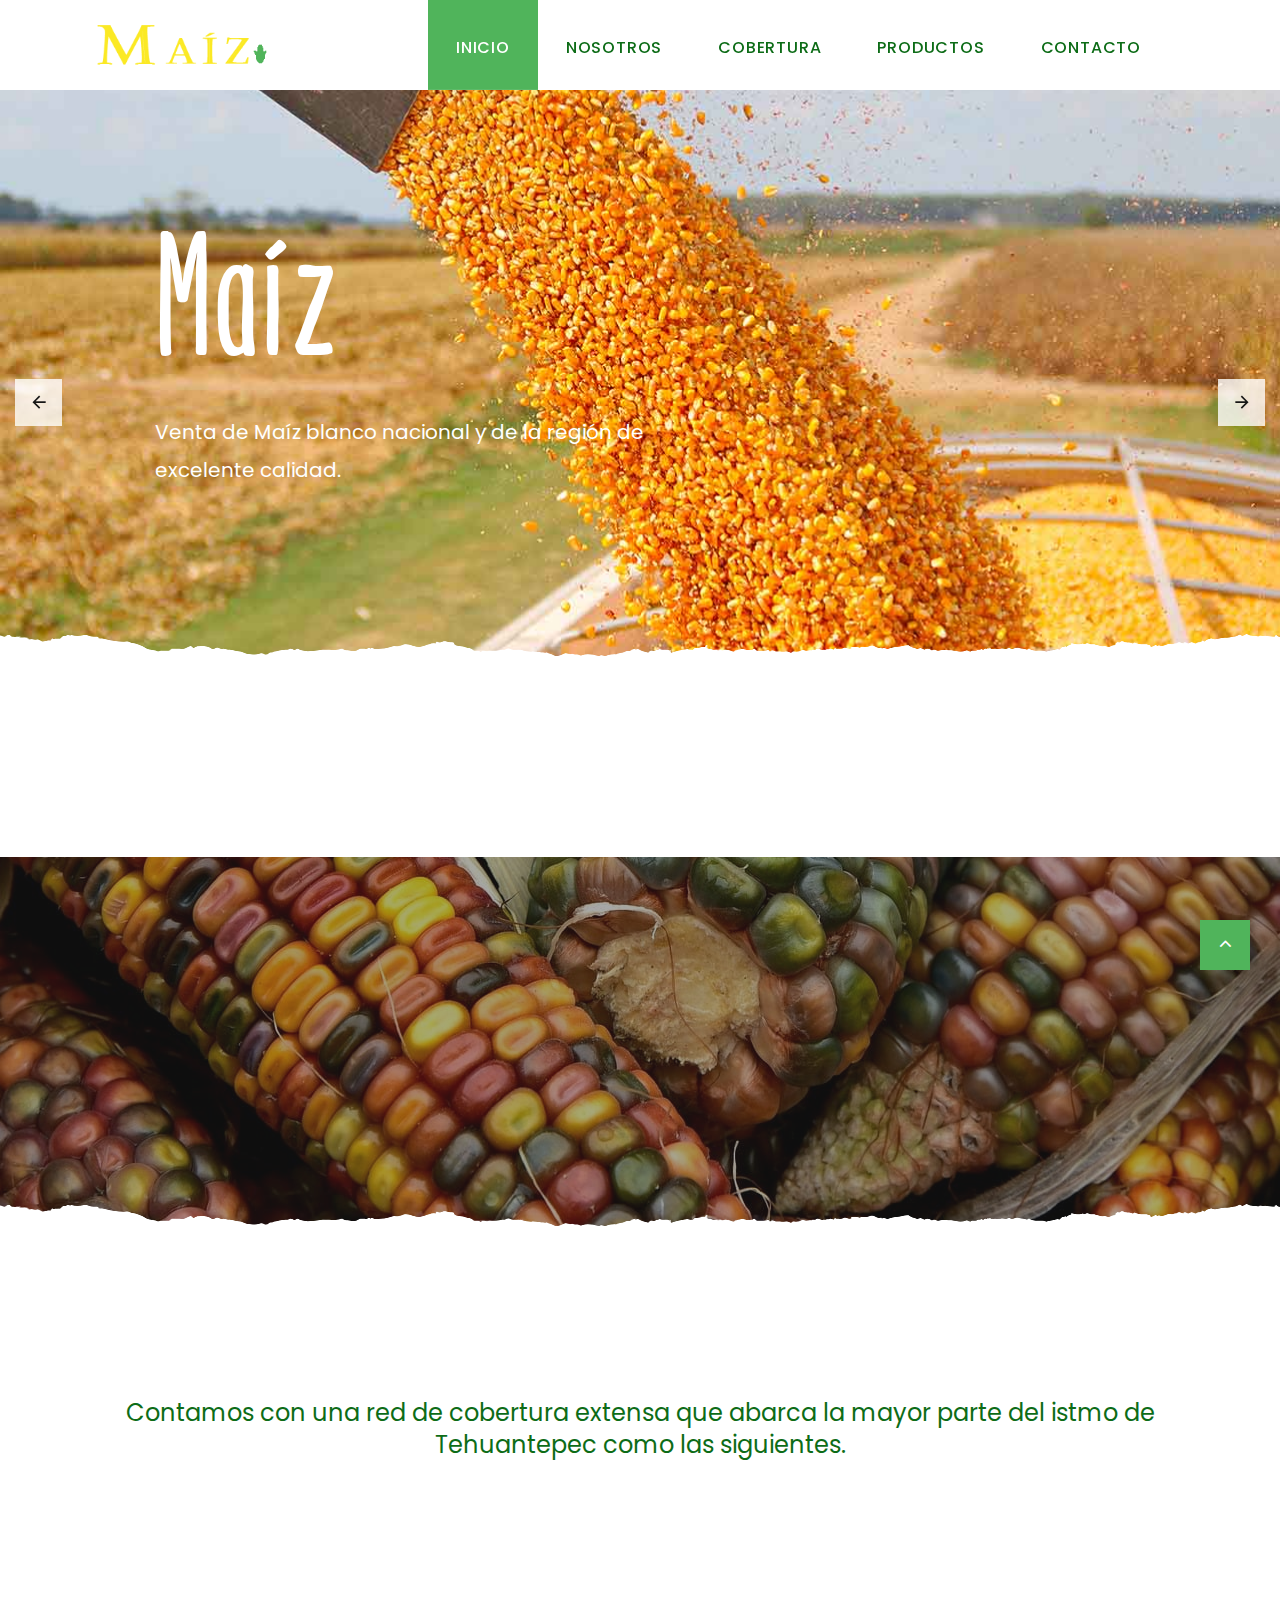
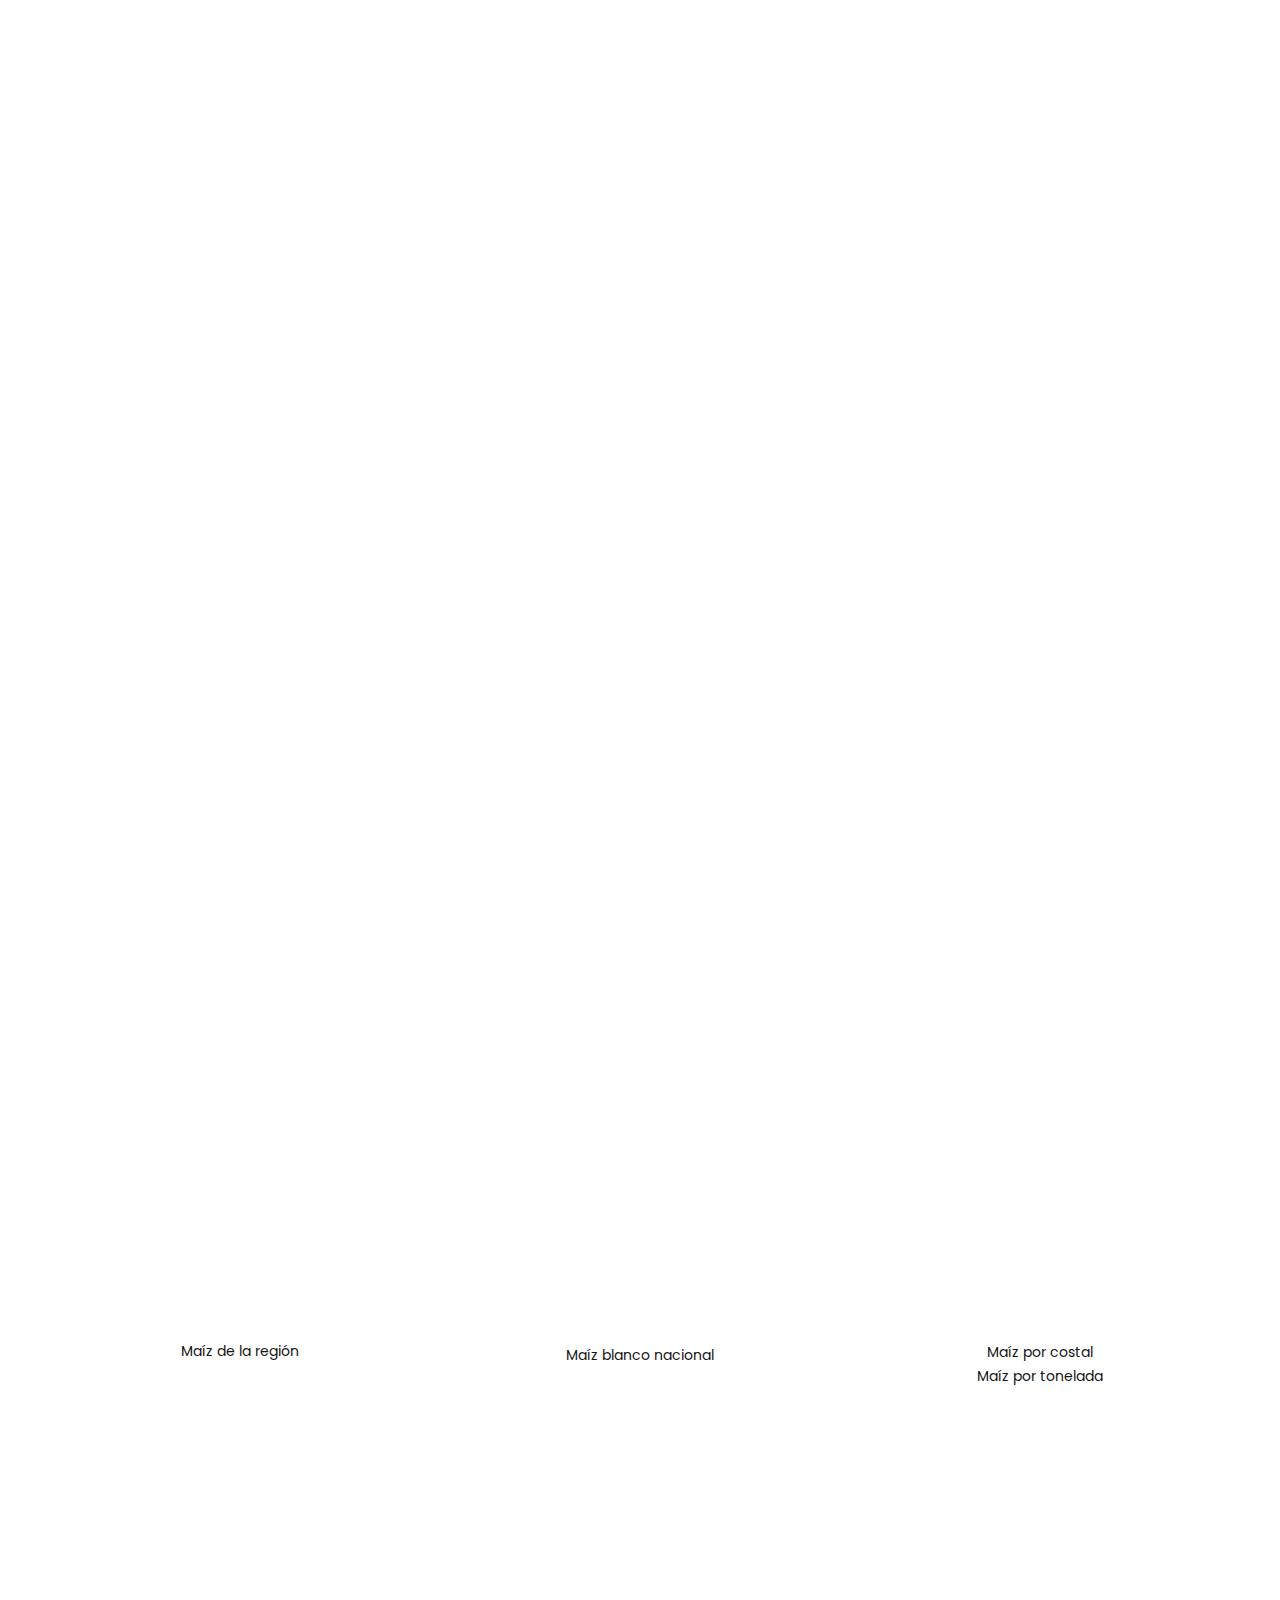
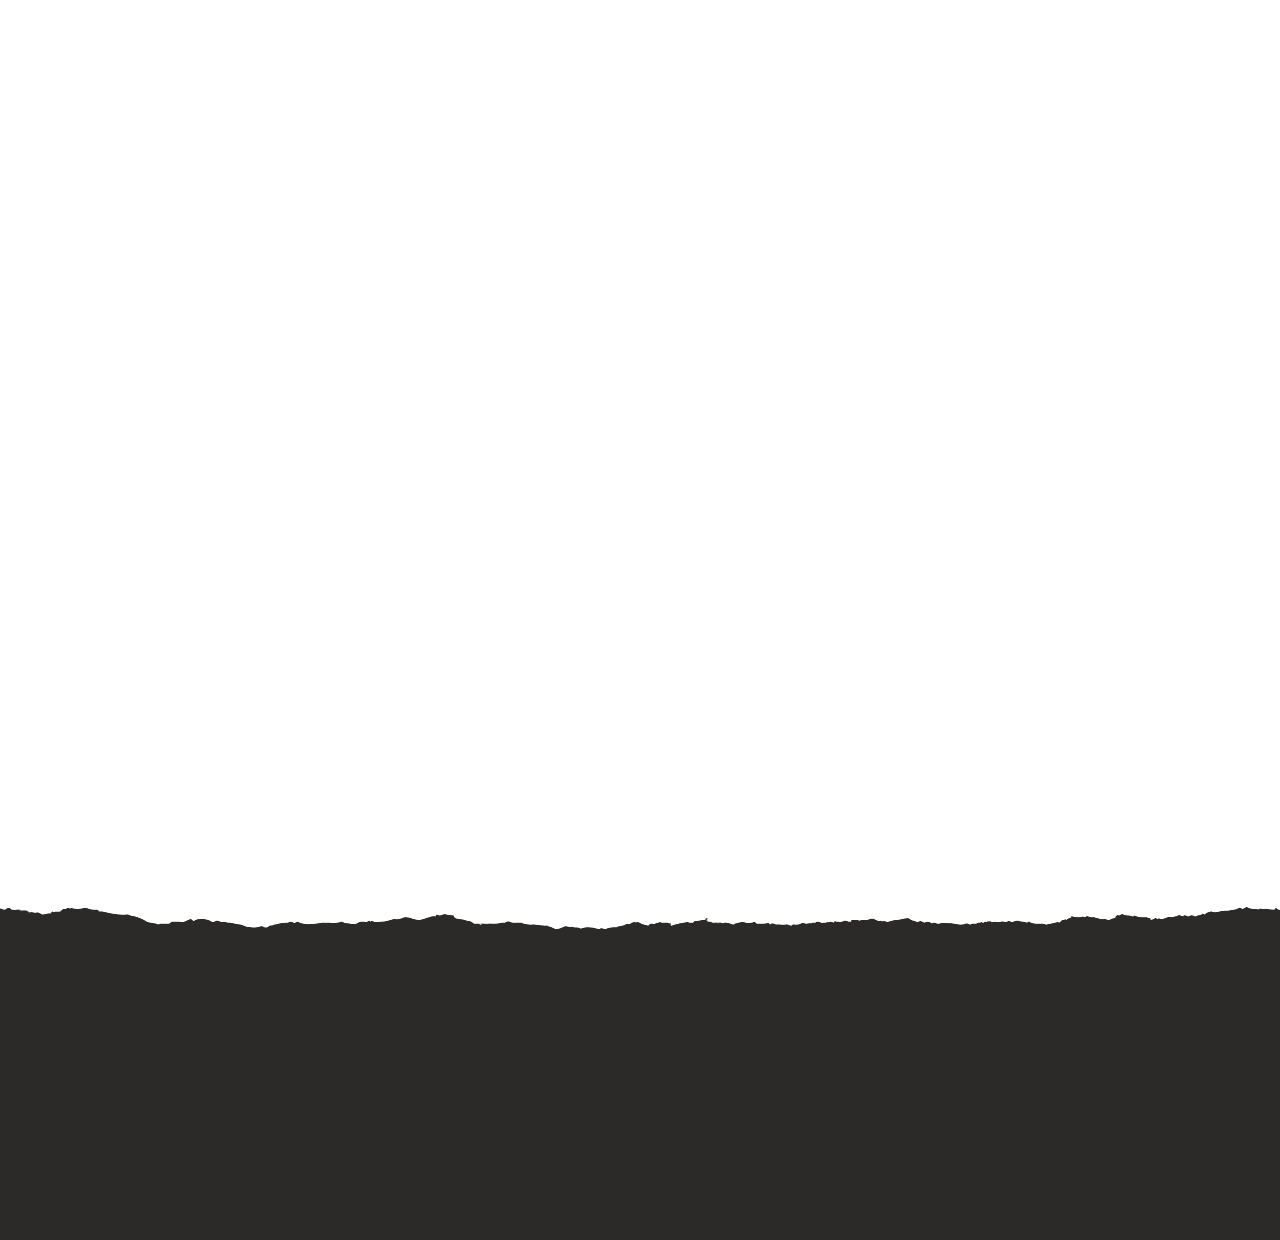
<file: index.html>
<!DOCTYPE html>
<html class="wide wow-animation" lang="es">
  <head>
    <title>Maíz del istmo | Inicio</title>
    <meta name="format-detection" content="telephone=no">
    <meta name="viewport" content="width=device-width, height=device-height, initial-scale=1.0, maximum-scale=1.0, user-scalable=0">
    <meta http-equiv="X-UA-Compatible" content="IE=edge">
    <meta charset="utf-8">
    <link rel="shortcut icon" type="image/x-icon" href="images/logo-min.png">
    <!-- Stylesheets-->
    <link rel="stylesheet" type="text/css" href="htpss://fonts.googleapis.com/css?family=Poppins:300,400,500">
    <link rel="stylesheet" href="css/bootstrap.css">
    <link rel="stylesheet" href="css/fonts.css">
    <link rel="stylesheet" href="css/style.css">
  </head>
  <body>
    <div class="preloader">
      <div class="preloader-body">
        <div class="cssload-container"><span></span><span></span><span></span><span></span>
        </div>
      </div>
    </div>
    <div class="page">
      <header class="section page-header">
        <!-- RD Navbar-->
        <div class="rd-navbar-wrap rd-navbar-modern-wrap">
          <nav class="rd-navbar rd-navbar-modern" data-layout="rd-navbar-fixed" data-sm-layout="rd-navbar-fixed" data-md-layout="rd-navbar-fixed" data-md-device-layout="rd-navbar-fixed" data-lg-layout="rd-navbar-static" data-lg-device-layout="rd-navbar-fixed" data-xl-layout="rd-navbar-static" data-xl-device-layout="rd-navbar-static" data-xxl-layout="rd-navbar-static" data-xxl-device-layout="rd-navbar-static" data-lg-stick-up-offset="46px" data-xl-stick-up-offset="46px" data-xxl-stick-up-offset="70px" data-lg-stick-up="true" data-xl-stick-up="true" data-xxl-stick-up="true">
            <div class="rd-navbar-main-outer">
              <div class="rd-navbar-main">
                 <div class="rd-navbar-panel">
                  <!-- RD Navbar Toggle-->
                  <button class="rd-navbar-toggle" data-rd-navbar-toggle=".rd-navbar-nav-wrap"><span></span></button>
                  <!-- RD Navbar Brand-->
                  <div class="rd-navbar-brand"><a class="brand" href="index.html"><img src="images/logo-min.png" alt="" width="196" height="47"/></a></div>
                </div>
                <div class="rd-navbar-main-element">
                  <div class="rd-navbar-nav-wrap">
                    <!-- RD Navbar Search-->
                    <!-- RD Navbar Nav-->
                    <ul class="rd-navbar-nav">
                        <li class="rd-nav-item active"><a class="rd-nav-link" href="index.html">Inicio</a>
                      </li>
                      <li class="rd-nav-item"><a class="rd-nav-link" href="nosotros.html">Nosotros</a>
                      </li>
                      <li class="rd-nav-item"><a class="rd-nav-link" href="index.html#cobertura"> Cobertura</a>
                      </li>
                      <li class="rd-nav-item"><a class="rd-nav-link" href="index.html#productos">Productos</a>
                      </li>
                      <li class="rd-nav-item "><a class="rd-nav-link" href="contacto.html#contacto">Contacto</a>
                    </ul>
                  </div>
                  </div>
               </div>
            </div>
          </nav>
        </div>
      </header>
      <!-- Swiper-->
      <section class="section swiper-container swiper-slider swiper-slider-modern" data-loop="true" data-autoplay="5000" data-simulate-touch="true" data-nav="true" data-slide-effect="fade">
        <div class="swiper-wrapper text-left">
          <div class="swiper-slide context-dark" data-slide-bg="images/img1-min.jpg">
            <div class="swiper-slide-caption">
              <div class="container">
                <div class="row justify-content-center justify-content-xxl-start">
                  <div class="col-md-10 col-xxl-6">
                    <div class="slider-modern-box">
                      <h1 class="slider-modern-title"><span data-caption-animate="slideInDown" data-caption-delay="0">Maíz</span></h1>
                      <p data-caption-animate="fadeInRight" data-caption-delay="400"> Venta de Maíz blanco nacional y de la región de excelente calidad. </p>
                      <div class="oh button-wrap"></div>
                    </div>
                  </div>
                </div>
              </div>
            </div>
          </div>
          <div class="swiper-slide context-dark" data-slide-bg="images/img1-min.jpg">
            <div class="swiper-slide-caption">
              <div class="container">
                <div class="row justify-content-center justify-content-xxl-start">
                  <div class="col-md-10 col-xxl-6">
                    <div class="slider-modern-box">
                      <h1 class="slider-modern-title"><span data-caption-animate="slideInLeft" data-caption-delay="0">Calidad</span></h1>
                      <p data-caption-animate="fadeInRight" data-caption-delay="400">formar un equipo de calidad de personas para la producción el maíz y entregar un producto de la mejor calidad.</p>
                      <div class="oh button-wrap"></div>
                    </div>
                  </div>
                </div>
              </div>
            </div>
          </div>
        </div>
        <div class="swiper-button-prev"></div>
        <div class="swiper-button-next"></div>
        <div class="swiper-pagination swiper-pagination-style-2"></div>
      </section>
      <section class="section section-md bg-default section-top-image">
      </section>
      <section class="section text-center">
        <div class="parallax-container" data-parallax-img="images/enfoque-min.jpg">
          <div class="parallax-content section-xl section-inset-custom-1 context-dark bg-overlay-40">
            <div class="container">
              <h2 class="oh font-weight-normal"><span class="d-inline-block wow slideInDown" data-wow-delay="0s">Nuestro enfoque</span></h2>
              <p class="oh big text-width-large"><span class="d-inline-block wow slideInUp" data-wow-delay=".2s">Nos dirigimos a <b>negocios</b> tanto grandes como pequeños y <b>personas</b> que trabajan el producto o la reventa.</span></p>
            </div>
          </div>
        </div>
      </section>
       <section class="section section-md bg-default section-top-image" id="cobertura">
        <div class="container">
          <div class="oh h2-title">
            <h2 class="wow slideInUp" data-wow-delay="0s">Cobertura</h2>
            <h4>Contamos con una red de cobertura extensa que abarca la mayor parte del istmo de Tehuantepec como las siguientes.</h4>
          </div>
          <div class="row row-30" data-lightgallery="group">
            <div class="col-sm-6 col-lg-4">
              <div class="oh-desktop">
                <article class="thumbnail thumbnail-mary thumbnail-sm wow slideInLeft" data-wow-delay="0s">
                  <div class="thumbnail-mary-figure"><img src="images/juc-min.png" alt="" width="370" height="303"/>
                  </div>
                  <div class="thumbnail-mary-caption">
                    <h4 class="thumbnail-mary-title">Juchitán</h4>
                  </div>
                </article>
              </div>
            </div>
            <div class="col-sm-6 col-lg-4">
              <div class="oh-desktop">
                <!-- Thumbnail Classic-->
                <article class="thumbnail thumbnail-mary thumbnail-sm wow slideInUp" data-wow-delay=".1s">
                  <div class="thumbnail-mary-figure"><img src="images/teha-min.png" alt="" width="370" height="303"/>
                  </div>
                  <div class="thumbnail-mary-caption">
                    <h4 class="thumbnail-mary-title">Tehuantepec</h4>
                  </div>
                </article>
              </div>
            </div>
            <div class="col-sm-6 col-lg-4">
              <div class="oh-desktop">
              
                <article class="thumbnail thumbnail-mary thumbnail-sm wow slideInRight" data-wow-delay=".0s">
                  <div class="thumbnail-mary-figure"><img src="images/ixt-min.png" alt="" width="370" height="303"/>
                  </div>
                  <div class="thumbnail-mary-caption">
                    <h4 class="thumbnail-mary-title">Ixtepec</h4>
                  </div>
                </article>
              </div>
            </div>
            <div class="col-sm-6 col-lg-4">
              <div class="oh-desktop">
                <article class="thumbnail thumbnail-mary thumbnail-sm wow slideInLeft" data-wow-delay="0s">
                  <div class="thumbnail-mary-figure"><img src="images/salinas-min.jpg" alt="" width="370" height="303"/>
                  </div>
                  <div class="thumbnail-mary-caption">
                    <h4 class="thumbnail-mary-title">Salina Cruz</h4>
                  </div>
                </article>
              </div>
            </div>
            <div class="col-sm-6 col-lg-4">
              <div class="oh-desktop">
                <article class="thumbnail thumbnail-mary thumbnail-sm wow slideInLeft" data-wow-delay="0s">
                  <div class="thumbnail-mary-figure"><img src="images/sanmateo-min.jpg" alt="" width="370" height="303"/>
                  </div>
                  <div class="thumbnail-mary-caption">
                    <h4 class="thumbnail-mary-title">San Mateo de Mar </h4>
                  </div>
                </article>
              </div>
            </div>
            <div class="col-sm-6 col-lg-4">
              <div class="oh-desktop">
                <article class="thumbnail thumbnail-mary thumbnail-sm wow slideInLeft" data-wow-delay="0s">
                  <div class="thumbnail-mary-figure"><img src="images/jalapa-min.jpg" alt="" width="370" height="303"/>
                  </div>
                  <div class="thumbnail-mary-caption">
                    <h4 class="thumbnail-mary-title">Santa María Jalapa del Marqués</h4>
                  </div>
                </article>
              </div>
            </div>
             <div class="col-sm-6 col-lg-12">
              <div class="oh-desktop">
                <article class="thumbnail thumbnail-mary thumbnail-sm wow slideInLeft" data-wow-delay="0s">
                  <div class="thumbnail-mary-figure"><img src="images/union-min.jpg" alt="" width="370" height="303"/>
                  </div>
                  <div class="thumbnail-mary-caption">
                    <h4 class="thumbnail-mary-title">Unión Hidalgo</h4>
                  </div>
                </article>
              </div>
            </div>
          </div>
        </div>
      </section>
      <!-- About us-->
      <section class="section section-md bg-default section-top-image" id="productos">
        <div class="container">
          <div class="oh h2-title">
            <h2 class="wow slideInUp" data-wow-delay="0s">Productos en venta</h2>
          </div>
          <div class="row row-30" data-lightgallery="group">
            <div class="col-sm-6 col-lg-4">
              <div class="oh-desktop">
                <!-- Thumbnail Classic-->
                <article class="thumbnail thumbnail-mary thumbnail-sm wow slideInLeft" data-wow-delay="0s">
                  <div class="thumbnail-mary-figure"><img src="images/chico-min.jpg" alt="" width="370" height="303"/>
                  </div>
                  <div class="thumbnail-mary-caption">
                    <h4 class="thumbnail-mary-title">Maíz de la región</h4>
                  </div>
                </article>
                <li>Maíz de la región</li>
              </div>
            </div>
            <div class="col-sm-6 col-lg-4">
              <div class="oh-desktop">
                <!-- Thumbnail Classic-->
                <article class="thumbnail thumbnail-mary thumbnail-sm wow slideInUp" data-wow-delay=".1s">
                  <div class="thumbnail-mary-figure"><img src="images/blanco-min.jpg" alt="" width="370" height="303"/>
                  </div>
                  <div class="thumbnail-mary-caption">
                    <h4 class="thumbnail-mary-title">Maíz blanco nacional</h4>
                  </div>
                </article>
                <li>Maíz blanco nacional</li>
              </div>
            </div>
            <div class="col-sm-6 col-lg-4">
              <div class="oh-desktop">
                <!-- Thumbnail Classic-->
                <article class="thumbnail thumbnail-mary thumbnail-sm wow slideInRight" data-wow-delay=".0s">
                  <div class="thumbnail-mary-figure"><img src="images/kilo-min.jpg" alt="" width="370" height="303"/>
                  </div>
                  <div class="thumbnail-mary-caption">
                    <h4 class="thumbnail-mary-title">Maíz por costal</h4>
                    <h4 class="thumbnail-mary-title">Maíz por tonelada</h4>
                  </div>
                </article>
                <li>Maíz por costal</li>
                <li>Maíz por tonelada</li>
                </div>
            </div>
          </div>
        </div>
      </section>
      <section class="section section-md bg-default section-top-image">
        <div class="container">
          <div class="oh h2-title">
            <h2 class="wow slideInUp" data-wow-delay="0s">Nuestra Galeria</h2>
          </div>
          <div class="row row-30" data-lightgallery="group">
            <div class="col-sm-6 col-lg-4">
              <div class="oh-desktop">
                <!-- Thumbnail Classic-->
                <article class="thumbnail-sm wow slideInLeft" data-wow-delay="0s">
                  <div class="thumbnail-mary-figure"><img src="images/1-min.jpg" alt="" width="370" height="303"/>
                  </div>
                  <div class="thumbnail-mary-caption">
                    <!-- <h4 class="thumbnail-mary-title"><a href="#">Watermelons</a></h4> -->
                  </div>
                </article>
              </div>
            </div>
            <div class="col-sm-6 col-lg-4">
              <div class="oh-desktop">
                <!-- Thumbnail Classic-->
                <article class="thumbnail-sm wow slideInUp" data-wow-delay=".1s">
                  <div class="thumbnail-mary-figure"><img src="images/2-min.jpg" alt="" width="370" height="303"/>
                  </div>
                  <div class="thumbnail-mary-caption">
                 <!--    <h4 class="thumbnail-mary-title"><a href="#">Grapes</a></h4> -->
                  </div>
                </article>
              </div>
            </div>
             <div class="col-sm-6 col-lg-4">
              <div class="oh-desktop">
                <article class="thumbnail-sm wow slideInRight" data-wow-delay=".0s">
                  <div class="thumbnail-mary-figure"><img src="images/3-min.jpg" alt="" width="370" height="303"/>
                  </div>
                  <div class="thumbnail-mary-caption">

                  </div>
                </article>
              </div>
            </div>
            <div class="col-sm-6 col-lg-4">
              <div class="oh-desktop">
                <article class="thumbnail-sm wow slideInRight" data-wow-delay=".0s">
                  <div class="thumbnail-mary-figure"><img src="images/maquina-min.jpg" alt="" width="370" height="303"/>
                  </div>
                  <div class="thumbnail-mary-caption">

                  </div>
                </article>
              </div>
            </div>
            <div class="col-sm-6 col-lg-4">
              <div class="oh-desktop">
                <article class="thumbnail-sm wow slideInRight" data-wow-delay=".0s">
                  <div class="thumbnail-mary-figure"><img src="images/costal-min.jpg" alt="" width="370" height="303"/>
                  </div>
                  <div class="thumbnail-mary-caption">

                  </div>
                </article>
              </div>
            </div>
            <div class="col-sm-6 col-lg-4">
              <div class="oh-desktop">
                <article class="thumbnail-sm wow slideInRight" data-wow-delay=".0s">
                  <div class="thumbnail-mary-figure"><img src="images/tractor-min.jpg" alt="" width="370" height="303"/>
                  </div>
                  <div class="thumbnail-mary-caption">

                  </div>
                </article>
              </div>
            </div>
            <div class="col-sm-6 col-lg-6">
              <div class="oh-desktop">
                <article class="thumbnail-sm wow slideInRight" data-wow-delay=".0s">
                  <div class="thumbnail-mary-figure"><img src="images/maiz2-min.jpg" alt="" width="370" height="303"/>
                  </div>
                  <div class="thumbnail-mary-caption">

                  </div>
                </article>
              </div>
            </div>
             <div class="col-sm-6 col-lg-6">
              <div class="oh-desktop">
                <article class="thumbnail-sm wow slideInRight" data-wow-delay=".0s">
                  <div class="thumbnail-mary-figure"><img src="images/campo.jpg" alt="" width="370" height="303"/>
                  </div>
                  <div class="thumbnail-mary-caption">

                  </div>
                </article>
              </div>
            </div>
            </div>
        </div>
      </section>
      <!-- Page Footer-->
      <footer class="section footer-variant-2 footer-modern context-dark section-top-image section-top-image-dark">
        <div class="footer-variant-2-content">
          <div class="container">
            <div class="row row-40 justify-content-between">
              <div class="col-sm-6 col-lg-4 col-xl-3">
                <div class="oh-desktop">
                  <div class="wow slideInRight" data-wow-delay="0s">
                    <div class="footer-brand"><a href="index.html"><img src="images/maiz.svg" alt="" width="196" height="42"/></a></div>
                    <p>Ofrecemos los mejores productos a nuestros clientes.</p>
                  </div>
                </div>
              </div>
               <div class="col-sm-6 col-lg-4 col-xl-4">
                <div class="oh-desktop">
                  <div class="inset-top-18 wow slideInDown" data-wow-delay="0s">
                    <h5>Nuestras redes sociales</h5>
                    <div class="group-lg group-middle">
                      <p class="text-white">Síguenos</p>
                      <div>
                       <ul class="list-inline list-inline-sm footer-social-list-2">
                          <li><a class="icon fa fa-facebook" target ="_blank" href="https://www.facebook.com/Ma%C3%ADz-del-Istmo-435818303817583/?modal=admin_todo_tour"></a></li>
                          <li><a class="icon fa fa-twitter" target ="_blank" href="https://twitter.com/MarcosMaz1"></a></li>
                          <li><a class="icon fa fa-instagram" target ="_blank" href="https://www.instagram.com/maiz_del_istmo/"></a></li>
                        </ul>
                      </div>
                    </div>
                  </div>
                </div>
              </div>
              <div class="col-lg-3 col-xl-3">
                <div class="oh-desktop">
                  <div class="inset-top-18 wow slideInLeft" data-wow-delay="0s">
                   <ul class="footer-contacts d-inline-block d-md-block">
                      <li>
                       <div class="unit unit-spacing-xs">
                          <div class="unit-left"><span class="icon fab fa-whatsapp"></span></div>
                          <div class="unit-body"><a class="link-phone" href="tel:9711532104">971 153 21 04,</a>  </div>
                          <div class="unit-body"><a class="link-phone" href="tel:9513635998">951 363 59 98</a></div>
                        </div>
                      </li>
                      <li>
                        <div class="unit unit-spacing-xs">
                          <div class="unit-left"><span class="icon fa fa-clock-o"></span></div>
                          <div class="unit-body">
                            <p>Todos los dias de la semana: 07:00AM - 08:00PM</p>
                          </div>
                        </div>
                      </li>
                      <li>
                        <div class="unit unit-spacing-xs">
                          <div class="unit-left"><span class="icon fa fa-location-arrow"></span></div>
                          <div class="unit-body"><a class="link-location" href="#"> Santo domingo tehuantepec.</a></div>
                        </div>
                      </li>
                    </ul>
                  </div>
                </div>
              </div>
            </div>
          </div>
        </div>
      </footer>
    </div>
    <div class="snackbars" id="form-output-global"></div>
    <script src="js/core.min.js"></script>
    <script src="js/script.js"></script>
  </body>
</html>
</file>
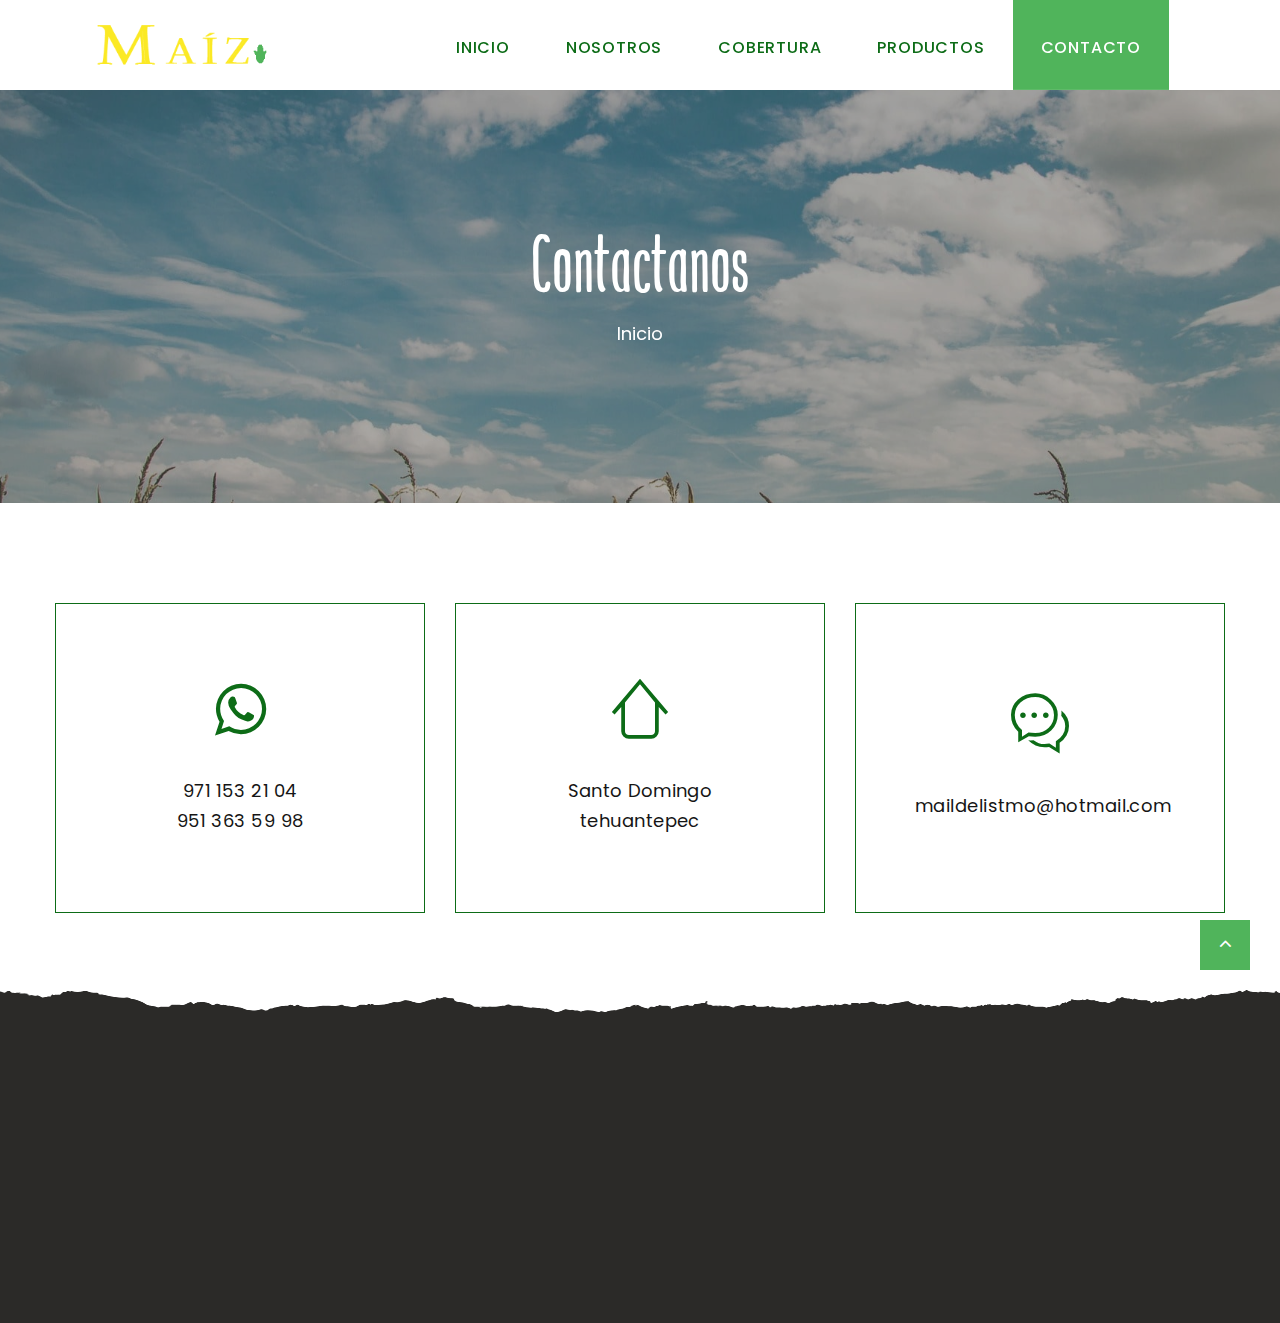
<file: contacto.html>
<!DOCTYPE html>
<html class="wide wow-animation" lang="es">
  <head>
    <title>Maíz del istmo | contacto</title>
    <meta name="format-detection" content="telephone=no">
    <meta name="viewport" content="width=device-width, height=device-height, initial-scale=1.0, maximum-scale=1.0, user-scalable=0">
    <meta http-equiv="X-UA-Compatible" content="IE=edge">
    <meta charset="utf-8">
    <link rel="icon" href="images/logo-min.png" type="image/x-icon">
    <!-- Stylesheets-->
    <link rel="stylesheet" type="text/css" href="htts://fonts.googleapis.com/css?family=Poppins:300,400,500">
    <link rel="stylesheet" href="css/bootstrap.css">
    <link rel="stylesheet" href="css/fonts.css">
    <link rel="stylesheet" href="css/style.css" >
  </head>
  <body>
    <div class="preloader">
      <div class="preloader-body">
        <div class="cssload-container"><span></span><span></span><span></span><span></span>
        </div>
      </div>
    </div>
    <div class="page">
      <header class="section page-header">
        <!-- RD Navbar-->
        <div class="rd-navbar-wrap rd-navbar-modern-wrap">
          <nav class="rd-navbar rd-navbar-modern" data-layout="rd-navbar-fixed" data-sm-layout="rd-navbar-fixed" data-md-layout="rd-navbar-fixed" data-md-device-layout="rd-navbar-fixed" data-lg-layout="rd-navbar-static" data-lg-device-layout="rd-navbar-fixed" data-xl-layout="rd-navbar-static" data-xl-device-layout="rd-navbar-static" data-xxl-layout="rd-navbar-static" data-xxl-device-layout="rd-navbar-static" data-lg-stick-up-offset="46px" data-xl-stick-up-offset="46px" data-xxl-stick-up-offset="70px" data-lg-stick-up="true" data-xl-stick-up="true" data-xxl-stick-up="true">
            <div class="rd-navbar-main-outer">
              <div class="rd-navbar-main">
                 <div class="rd-navbar-panel">
                  <!-- RD Navbar Toggle-->
                  <button class="rd-navbar-toggle" data-rd-navbar-toggle=".rd-navbar-nav-wrap"><span></span></button>
                  <!-- RD Navbar Brand-->
                  <div class="rd-navbar-brand"><a class="brand" href="index.html"><img src="images/logo-min.png" alt="" width="196" height="47"/></a></div>
                </div>
                <div class="rd-navbar-main-element">
                  <div class="rd-navbar-nav-wrap">
                    <!-- RD Navbar Search-->
                    <!-- RD Navbar Nav-->
                    <ul class="rd-navbar-nav">
                      <li class="rd-nav-item "><a class="rd-nav-link" href="index.html">Inicio</a>
                      </li>
                      <li class="rd-nav-item"><a class="rd-nav-link" href="nosotros.html">Nosotros</a>
                      </li>
                      <li class="rd-nav-item"><a class="rd-nav-link" href="index.html#cobertura"> Cobertura</a>
                      </li>
                      <li class="rd-nav-item"><a class="rd-nav-link" href="index.html#productos">Productos</a>
                      </li>
                      <li class="rd-nav-item active"><a class="rd-nav-link" href="contacto.html#contacto">Contacto</a>
                      </li>
                    </ul>
                  </div>
                  </div>
                </div>
            </div>
          </nav>
        </div>
      </header>
      <!-- Breadcrumbs -->
      <section class="breadcrumbs-custom-inset" id="contacto">
        <div class="breadcrumbs-custom context-dark bg-overlay-39">
          <div class="container">
            <h2 class="breadcrumbs-custom-title">Contactanos</h2>
            <ul class="breadcrumbs-custom-path">
              <li><a href="index.html">Inicio</a></li>
              </ul>
          </div>
          <div class="box-position" style="background-image: url(images/contacto-min.jpg);"></div>
        </div>
      </section>
      <!-- Contact information-->
      <section class="section section-md section-first bg-default">
        <div class="container">
          <div class="row row-30 justify-content-center">
            <div class="col-sm-8 col-md-6 col-lg-4">
              <article class="box-contacts">
                <div class="box-contacts-body">
                  <div class="box-contacts-icon fab fa-whatsapp"></div>
                  <div class="box-contacts-decor"></div>
                  <p class="box-contacts-link"><a href="tel:9711532104">971 153 21 04</a></p>
                  <p class="box-contacts-link"><a href="tel:9513635998">951 363 59 98</a></p>
                  
                </div>
              </article>
            </div>
            <div class="col-sm-8 col-md-6 col-lg-4">
              <article class="box-contacts">
                <div class="box-contacts-body">
                  <div class="box-contacts-icon fl-bigmug-line-up104"></div>
                  <div class="box-contacts-decor"></div>
                  <p class="box-contacts-link"><a href="#">Santo Domingo tehuantepec</a></p>
                </div>
              </article>
            </div>
            <div class="col-sm-8 col-md-6 col-lg-4">
              <article class="box-contacts">
                <div class="box-contacts-body">
                  <div class="box-contacts-icon fl-bigmug-line-chat55"></div>
                  <div class="box-contacts-decor"></div>
                  <p class="box-contacts-link"><a href="mailto:maildelistmo@hotmail.com">maildelistmo@hotmail.com</a></p>
                  
                </div>
              </article>
            </div>
          </div>
        </div>
      </section>

      <!-- Contact Form and Gmap-->
  
      <!-- Page Footer-->
     <footer class="section footer-variant-2 footer-modern context-dark section-top-image section-top-image-dark">
        <div class="footer-variant-2-content">
          <div class="container">
            <div class="row row-40 justify-content-between">
              <div class="col-sm-6 col-lg-4 col-xl-3">
                <div class="oh-desktop">
                  <div class="wow slideInRight" data-wow-delay="0s">
                    <div class="footer-brand"><a href="index.html"><img src="images/maiz.svg" alt="" width="196" height="42"/></a></div>
                    <p>Ofrecemos los mejores productos nuestros clientes.</p>
                  </div>
                </div>
              </div>
               <div class="col-sm-6 col-lg-4 col-xl-4">
                <div class="oh-desktop">
                  <div class="inset-top-18 wow slideInDown" data-wow-delay="0s">
                    <h5>Nuestras redes sociales</h5>
                    <div class="group-lg group-middle">
                      <p class="text-white">Síguenos</p>
                      <div>
                        <ul class="list-inline list-inline-sm footer-social-list-2">
                          <li><a class="icon fa fa-facebook" target ="_blank" href="https://www.facebook.com/Ma%C3%ADz-del-Istmo-435818303817583/?modal=admin_todo_tour"></a></li>
                          <li><a class="icon fa fa-twitter" target ="_blank" href="https://twitter.com/MarcosMaz1"></a></li>
                          <li><a class="icon fa fa-instagram" target ="_blank" href="https://www.instagram.com/maiz_del_istmo/"></a></li>
                        </ul>
                      </div>
                    </div>
                  </div>
                </div>
              </div>
              <div class="col-lg-3 col-xl-3">
                <div class="oh-desktop">
                  <div class="inset-top-18 wow slideInLeft" data-wow-delay="0s">
                   <ul class="footer-contacts d-inline-block d-md-block">
                      <li>
                       <div class="unit unit-spacing-xs">
                          <div class="unit-left"><span class="icon fab fa-whatsapp"></span></div>
                          <div class="unit-body"><a class="link-phone" href="tel:9711532104">971 153 21 04,</a>  </div>
                          <div class="unit-body"><a class="link-phone" href="tel:9513635998">951 363 59 98</a></div>
                        </div>
                      </li>
                      <li>
                        <div class="unit unit-spacing-xs">
                          <div class="unit-left"><span class="icon fa fa-clock-o"></span></div>
                          <div class="unit-body">
                            <p>Todos los dias de la semana: 07:00AM - 08:00PM</p>
                          </div>
                        </div>
                      </li>
                      <li>
                        <div class="unit unit-spacing-xs">
                          <div class="unit-left"><span class="icon fa fa-location-arrow"></span></div>
                          <div class="unit-body"><a class="link-location" href="#"> Santo domingo tehuantepec Oax.</a></div>
                        </div>
                      </li>
                    </ul>
                  </div>
                </div>
              </div>
            </div>
          </div>
        </div>
      </footer>
    </div>
    <div class="snackbars" id="form-output-global"></div>
    <script src="js/core.min.js"></script>
    <script src="js/script.js"></script>
  </body>
</html>
</file>
<file: css/fonts.css>
/*
*
* Fonts
*//*
*
* Mangaba
* --------------------------------------------------
*/@font-face {	font-family: "Mangaba";	src: url("../fonts/Mangaba.ttf");}/*
*
* Font Awesome Icons 4.7.0
* --------------------------------------------------
*/@font-face {	font-family: 'FontAwesome';	src: url("../fonts/fontawesome-webfont.eot?v=4.7.0");	src: url("../fonts/fontawesome-webfont.eot?#iefix&v=4.7.0") format("embedded-opentype"), url("../fonts/fontawesome-webfont.woff2?v=4.7.0") format("woff2"), url("../fonts/fontawesome-webfont.woff?v=4.7.0") format("woff"), url("../fonts/fontawesome-webfont.ttf?v=4.7.0") format("truetype"), url("../fonts/fontawesome-webfont.svg?v=4.7.0#fontawesomeregular") format("svg");	font-weight: normal;	font-style: normal;}.fa {	display: inline-block;	font-family: 'FontAwesome';	font-size: inherit;	text-rendering: auto;	-webkit-font-smoothing: antialiased;	-moz-osx-font-smoothing: grayscale;}[class*='fa-']:before {	font-weight: 400;	font-family: 'FontAwesome';}/* makes the font 33% larger relative to the icon container */.fa-lg {	font-size: 1.33333333em;	line-height: 0.75em;	vertical-align: -15%;}.fa-2x {	font-size: 2em;}.fa-3x {	font-size: 3em;}.fa-4x {	font-size: 4em;}.fa-5x {	font-size: 5em;}.fa-fw {	width: 1.28571429em;	text-align: center;}.fa-ul {	padding-left: 0;	margin-left: 2.14285714em;	list-style-type: none;}.fa-ul > li {	position: relative;}.fa-li {	position: absolute;	left: -2.14285714em;	width: 2.14285714em;	top: 0.14285714em;	text-align: center;}.fa-li.fa-lg {	left: -1.85714286em;}.fa-border {	padding: .2em .25em .15em;	border: solid 0.08em #eeeeee;	border-radius: .1em;}.fa-pull-left {	float: left;}.fa-pull-right {	float: right;}.fa.fa-pull-left {	margin-right: .3em;}.fa.fa-pull-right {	margin-left: .3em;}/* Deprecated as of 4.4.0 */.pull-right {	float: right;}.pull-left {	float: left;}.fa.pull-left {	margin-right: .3em;}.fa.pull-right {	margin-left: .3em;}.fa-spin {	-webkit-animation: fa-spin 2s infinite linear;	animation: fa-spin 2s infinite linear;}.fa-pulse {	-webkit-animation: fa-spin 1s infinite steps(8);	animation: fa-spin 1s infinite steps(8);}@-webkit-keyframes fa-spin {	0% {		-webkit-transform: rotate(0deg);		transform: rotate(0deg);	}	100% {		-webkit-transform: rotate(359deg);		transform: rotate(359deg);	}}@keyframes fa-spin {	0% {		-webkit-transform: rotate(0deg);		transform: rotate(0deg);	}	100% {		-webkit-transform: rotate(359deg);		transform: rotate(359deg);	}}.fa-rotate-90 {	-ms-filter: "progid:DXImageTransform.Microsoft.BasicImage(rotation=1)";	-webkit-transform: rotate(90deg);	-ms-transform: rotate(90deg);	transform: rotate(90deg);}.fa-rotate-180 {	-ms-filter: "progid:DXImageTransform.Microsoft.BasicImage(rotation=2)";	-webkit-transform: rotate(180deg);	-ms-transform: rotate(180deg);	transform: rotate(180deg);}.fa-rotate-270 {	-ms-filter: "progid:DXImageTransform.Microsoft.BasicImage(rotation=3)";	-webkit-transform: rotate(270deg);	-ms-transform: rotate(270deg);	transform: rotate(270deg);}.fa-flip-horizontal {	-ms-filter: "progid:DXImageTransform.Microsoft.BasicImage(rotation=0, mirror=1)";	-webkit-transform: scale(-1, 1);	-ms-transform: scale(-1, 1);	transform: scale(-1, 1);}.fa-flip-vertical {	-ms-filter: "progid:DXImageTransform.Microsoft.BasicImage(rotation=2, mirror=1)";	-webkit-transform: scale(1, -1);	-ms-transform: scale(1, -1);	transform: scale(1, -1);}:root .fa-rotate-90,:root .fa-rotate-180,:root .fa-rotate-270,:root .fa-flip-horizontal,:root .fa-flip-vertical {	filter: none;}.fa-stack {	position: relative;	display: inline-block;	width: 2em;	height: 2em;	line-height: 2em;	vertical-align: middle;}.fa-stack-1x,.fa-stack-2x {	position: absolute;	left: 0;	width: 100%;	text-align: center;}.fa-stack-1x {	line-height: inherit;}.fa-stack-2x {	font-size: 2em;}.fa-inverse {	color: #ffffff;}/* Font Awesome uses the Unicode Private Use Area (PUA) to ensure screen
   readers do not read off random characters that represent icons */.fa-glass:before {	content: "\f000";}.fa-music:before {	content: "\f001";}.fa-search:before {	content: "\f002";}.fa-envelope-o:before {	content: "\f003";}.fa-heart:before {	content: "\f004";}.fa-star:before {	content: "\f005";}.fa-star-o:before {	content: "\f006";}.fa-user:before {	content: "\f007";}.fa-film:before {	content: "\f008";}.fa-th-large:before {	content: "\f009";}.fa-th:before {	content: "\f00a";}.fa-th-list:before {	content: "\f00b";}.fa-check:before {	content: "\f00c";}.fa-remove:before,.fa-close:before,.fa-times:before {	content: "\f00d";}.fa-search-plus:before {	content: "\f00e";}.fa-search-minus:before {	content: "\f010";}.fa-power-off:before {	content: "\f011";}.fa-signal:before {	content: "\f012";}.fa-gear:before,.fa-cog:before {	content: "\f013";}.fa-trash-o:before {	content: "\f014";}.fa-home:before {	content: "\f015";}.fa-file-o:before {	content: "\f016";}.fa-clock-o:before {	content: "\f017";}.fa-road:before {	content: "\f018";}.fa-download:before {	content: "\f019";}.fa-arrow-circle-o-down:before {	content: "\f01a";}.fa-arrow-circle-o-up:before {	content: "\f01b";}.fa-inbox:before {	content: "\f01c";}.fa-play-circle-o:before {	content: "\f01d";}.fa-rotate-right:before,.fa-repeat:before {	content: "\f01e";}.fa-refresh:before {	content: "\f021";}.fa-list-alt:before {	content: "\f022";}.fa-lock:before {	content: "\f023";}.fa-flag:before {	content: "\f024";}.fa-headphones:before {	content: "\f025";}.fa-volume-off:before {	content: "\f026";}.fa-volume-down:before {	content: "\f027";}.fa-volume-up:before {	content: "\f028";}.fa-qrcode:before {	content: "\f029";}.fa-barcode:before {	content: "\f02a";}.fa-tag:before {	content: "\f02b";}.fa-tags:before {	content: "\f02c";}.fa-book:before {	content: "\f02d";}.fa-bookmark:before {	content: "\f02e";}.fa-print:before {	content: "\f02f";}.fa-camera:before {	content: "\f030";}.fa-font:before {	content: "\f031";}.fa-bold:before {	content: "\f032";}.fa-italic:before {	content: "\f033";}.fa-text-height:before {	content: "\f034";}.fa-text-width:before {	content: "\f035";}.fa-align-left:before {	content: "\f036";}.fa-align-center:before {	content: "\f037";}.fa-align-right:before {	content: "\f038";}.fa-align-justify:before {	content: "\f039";}.fa-list:before {	content: "\f03a";}.fa-dedent:before,.fa-outdent:before {	content: "\f03b";}.fa-indent:before {	content: "\f03c";}.fa-video-camera:before {	content: "\f03d";}.fa-photo:before,.fa-image:before,.fa-picture-o:before {	content: "\f03e";}.fa-pencil:before {	content: "\f040";}.fa-map-marker:before {	content: "\f041";}.fa-adjust:before {	content: "\f042";}.fa-tint:before {	content: "\f043";}.fa-edit:before,.fa-pencil-square-o:before {	content: "\f044";}.fa-share-square-o:before {	content: "\f045";}.fa-check-square-o:before {	content: "\f046";}.fa-arrows:before {	content: "\f047";}.fa-step-backward:before {	content: "\f048";}.fa-fast-backward:before {	content: "\f049";}.fa-backward:before {	content: "\f04a";}.fa-play:before {	content: "\f04b";}.fa-pause:before {	content: "\f04c";}.fa-stop:before {	content: "\f04d";}.fa-forward:before {	content: "\f04e";}.fa-fast-forward:before {	content: "\f050";}.fa-step-forward:before {	content: "\f051";}.fa-eject:before {	content: "\f052";}.fa-chevron-left:before {	content: "\f053";}.fa-chevron-right:before {	content: "\f054";}.fa-plus-circle:before {	content: "\f055";}.fa-minus-circle:before {	content: "\f056";}.fa-times-circle:before {	content: "\f057";}.fa-check-circle:before {	content: "\f058";}.fa-question-circle:before {	content: "\f059";}.fa-info-circle:before {	content: "\f05a";}.fa-crosshairs:before {	content: "\f05b";}.fa-times-circle-o:before {	content: "\f05c";}.fa-check-circle-o:before {	content: "\f05d";}.fa-ban:before {	content: "\f05e";}.fa-arrow-left:before {	content: "\f060";}.fa-arrow-right:before {	content: "\f061";}.fa-arrow-up:before {	content: "\f062";}.fa-arrow-down:before {	content: "\f063";}.fa-mail-forward:before,.fa-share:before {	content: "\f064";}.fa-expand:before {	content: "\f065";}.fa-compress:before {	content: "\f066";}.fa-plus:before {	content: "\f067";}.fa-minus:before {	content: "\f068";}.fa-asterisk:before {	content: "\f069";}.fa-exclamation-circle:before {	content: "\f06a";}.fa-gift:before {	content: "\f06b";}.fa-leaf:before {	content: "\f06c";}.fa-fire:before {	content: "\f06d";}.fa-eye:before {	content: "\f06e";}.fa-eye-slash:before {	content: "\f070";}.fa-warning:before,.fa-exclamation-triangle:before {	content: "\f071";}.fa-plane:before {	content: "\f072";}.fa-calendar:before {	content: "\f073";}.fa-random:before {	content: "\f074";}.fa-comment:before {	content: "\f075";}.fa-magnet:before {	content: "\f076";}.fa-chevron-up:before {	content: "\f077";}.fa-chevron-down:before {	content: "\f078";}.fa-retweet:before {	content: "\f079";}.fa-shopping-cart:before {	content: "\f07a";}.fa-folder:before {	content: "\f07b";}.fa-folder-open:before {	content: "\f07c";}.fa-arrows-v:before {	content: "\f07d";}.fa-arrows-h:before {	content: "\f07e";}.fa-bar-chart-o:before,.fa-bar-chart:before {	content: "\f080";}.fa-twitter-square:before {	content: "\f081";}.fa-facebook-square:before {	content: "\f082";}.fa-camera-retro:before {	content: "\f083";}.fa-key:before {	content: "\f084";}.fa-gears:before,.fa-cogs:before {	content: "\f085";}.fa-comments:before {	content: "\f086";}.fa-thumbs-o-up:before {	content: "\f087";}.fa-thumbs-o-down:before {	content: "\f088";}.fa-star-half:before {	content: "\f089";}.fa-heart-o:before {	content: "\f08a";}.fa-sign-out:before {	content: "\f08b";}.fa-linkedin-square:before {	content: "\f08c";}.fa-thumb-tack:before {	content: "\f08d";}.fa-external-link:before {	content: "\f08e";}.fa-sign-in:before {	content: "\f090";}.fa-trophy:before {	content: "\f091";}.fa-github-square:before {	content: "\f092";}.fa-upload:before {	content: "\f093";}.fa-lemon-o:before {	content: "\f094";}.fa-phone:before {	content: "\f095";}.fa-square-o:before {	content: "\f096";}.fa-bookmark-o:before {	content: "\f097";}.fa-phone-square:before {	content: "\f098";}.fa-twitter:before {	content: "\f099";}.fa-facebook-f:before,.fa-facebook:before {	content: "\f09a";}.fa-github:before {	content: "\f09b";}.fa-unlock:before {	content: "\f09c";}.fa-credit-card:before {	content: "\f09d";}.fa-feed:before,.fa-rss:before {	content: "\f09e";}.fa-hdd-o:before {	content: "\f0a0";}.fa-bullhorn:before {	content: "\f0a1";}.fa-bell:before {	content: "\f0f3";}.fa-certificate:before {	content: "\f0a3";}.fa-hand-o-right:before {	content: "\f0a4";}.fa-hand-o-left:before {	content: "\f0a5";}.fa-hand-o-up:before {	content: "\f0a6";}.fa-hand-o-down:before {	content: "\f0a7";}.fa-arrow-circle-left:before {	content: "\f0a8";}.fa-arrow-circle-right:before {	content: "\f0a9";}.fa-arrow-circle-up:before {	content: "\f0aa";}.fa-arrow-circle-down:before {	content: "\f0ab";}.fa-globe:before {	content: "\f0ac";}.fa-wrench:before {	content: "\f0ad";}.fa-tasks:before {	content: "\f0ae";}.fa-filter:before {	content: "\f0b0";}.fa-briefcase:before {	content: "\f0b1";}.fa-arrows-alt:before {	content: "\f0b2";}.fa-group:before,.fa-users:before {	content: "\f0c0";}.fa-chain:before,.fa-link:before {	content: "\f0c1";}.fa-cloud:before {	content: "\f0c2";}.fa-flask:before {	content: "\f0c3";}.fa-cut:before,.fa-scissors:before {	content: "\f0c4";}.fa-copy:before,.fa-files-o:before {	content: "\f0c5";}.fa-paperclip:before {	content: "\f0c6";}.fa-save:before,.fa-floppy-o:before {	content: "\f0c7";}.fa-square:before {	content: "\f0c8";}.fa-navicon:before,.fa-reorder:before,.fa-bars:before {	content: "\f0c9";}.fa-list-ul:before {	content: "\f0ca";}.fa-list-ol:before {	content: "\f0cb";}.fa-strikethrough:before {	content: "\f0cc";}.fa-underline:before {	content: "\f0cd";}.fa-table:before {	content: "\f0ce";}.fa-magic:before {	content: "\f0d0";}.fa-truck:before {	content: "\f0d1";}.fa-pinterest:before {	content: "\f0d2";}.fa-pinterest-square:before {	content: "\f0d3";}.fa-google-plus-square:before {	content: "\f0d4";}.fa-google-plus:before {	content: "\f0d5";}.fa-money:before {	content: "\f0d6";}.fa-caret-down:before {	content: "\f0d7";}.fa-caret-up:before {	content: "\f0d8";}.fa-caret-left:before {	content: "\f0d9";}.fa-caret-right:before {	content: "\f0da";}.fa-columns:before {	content: "\f0db";}.fa-unsorted:before,.fa-sort:before {	content: "\f0dc";}.fa-sort-down:before,.fa-sort-desc:before {	content: "\f0dd";}.fa-sort-up:before,.fa-sort-asc:before {	content: "\f0de";}.fa-envelope:before {	content: "\f0e0";}.fa-linkedin:before {	content: "\f0e1";}.fa-rotate-left:before,.fa-undo:before {	content: "\f0e2";}.fa-legal:before,.fa-gavel:before {	content: "\f0e3";}.fa-dashboard:before,.fa-tachometer:before {	content: "\f0e4";}.fa-comment-o:before {	content: "\f0e5";}.fa-comments-o:before {	content: "\f0e6";}.fa-flash:before,.fa-bolt:before {	content: "\f0e7";}.fa-sitemap:before {	content: "\f0e8";}.fa-umbrella:before {	content: "\f0e9";}.fa-paste:before,.fa-clipboard:before {	content: "\f0ea";}.fa-lightbulb-o:before {	content: "\f0eb";}.fa-exchange:before {	content: "\f0ec";}.fa-cloud-download:before {	content: "\f0ed";}.fa-cloud-upload:before {	content: "\f0ee";}.fa-user-md:before {	content: "\f0f0";}.fa-stethoscope:before {	content: "\f0f1";}.fa-suitcase:before {	content: "\f0f2";}.fa-bell-o:before {	content: "\f0a2";}.fa-coffee:before {	content: "\f0f4";}.fa-cutlery:before {	content: "\f0f5";}.fa-file-text-o:before {	content: "\f0f6";}.fa-building-o:before {	content: "\f0f7";}.fa-hospital-o:before {	content: "\f0f8";}.fa-ambulance:before {	content: "\f0f9";}.fa-medkit:before {	content: "\f0fa";}.fa-fighter-jet:before {	content: "\f0fb";}.fa-beer:before {	content: "\f0fc";}.fa-h-square:before {	content: "\f0fd";}.fa-plus-square:before {	content: "\f0fe";}.fa-angle-double-left:before {	content: "\f100";}.fa-angle-double-right:before {	content: "\f101";}.fa-angle-double-up:before {	content: "\f102";}.fa-angle-double-down:before {	content: "\f103";}.fa-angle-left:before {	content: "\f104";}.fa-angle-right:before {	content: "\f105";}.fa-angle-up:before {	content: "\f106";}.fa-angle-down:before {	content: "\f107";}.fa-desktop:before {	content: "\f108";}.fa-laptop:before {	content: "\f109";}.fa-tablet:before {	content: "\f10a";}.fa-mobile-phone:before,.fa-mobile:before {	content: "\f10b";}.fa-circle-o:before {	content: "\f10c";}.fa-quote-left:before {	content: "\f10d";}.fa-quote-right:before {	content: "\f10e";}.fa-spinner:before {	content: "\f110";}.fa-circle:before {	content: "\f111";}.fa-mail-reply:before,.fa-reply:before {	content: "\f112";}.fa-github-alt:before {	content: "\f113";}.fa-folder-o:before {	content: "\f114";}.fa-folder-open-o:before {	content: "\f115";}.fa-smile-o:before {	content: "\f118";}.fa-frown-o:before {	content: "\f119";}.fa-meh-o:before {	content: "\f11a";}.fa-gamepad:before {	content: "\f11b";}.fa-keyboard-o:before {	content: "\f11c";}.fa-flag-o:before {	content: "\f11d";}.fa-flag-checkered:before {	content: "\f11e";}.fa-terminal:before {	content: "\f120";}.fa-code:before {	content: "\f121";}.fa-mail-reply-all:before,.fa-reply-all:before {	content: "\f122";}.fa-star-half-empty:before,.fa-star-half-full:before,.fa-star-half-o:before {	content: "\f123";}.fa-location-arrow:before {	content: "\f124";}.fa-crop:before {	content: "\f125";}.fa-code-fork:before {	content: "\f126";}.fa-unlink:before,.fa-chain-broken:before {	content: "\f127";}.fa-question:before {	content: "\f128";}.fa-info:before {	content: "\f129";}.fa-exclamation:before {	content: "\f12a";}.fa-superscript:before {	content: "\f12b";}.fa-subscript:before {	content: "\f12c";}.fa-eraser:before {	content: "\f12d";}.fa-puzzle-piece:before {	content: "\f12e";}.fa-microphone:before {	content: "\f130";}.fa-microphone-slash:before {	content: "\f131";}.fa-shield:before {	content: "\f132";}.fa-calendar-o:before {	content: "\f133";}.fa-fire-extinguisher:before {	content: "\f134";}.fa-rocket:before {	content: "\f135";}.fa-maxcdn:before {	content: "\f136";}.fa-chevron-circle-left:before {	content: "\f137";}.fa-chevron-circle-right:before {	content: "\f138";}.fa-chevron-circle-up:before {	content: "\f139";}.fa-chevron-circle-down:before {	content: "\f13a";}.fa-html5:before {	content: "\f13b";}.fa-css3:before {	content: "\f13c";}.fa-anchor:before {	content: "\f13d";}.fa-unlock-alt:before {	content: "\f13e";}.fa-bullseye:before {	content: "\f140";}.fa-ellipsis-h:before {	content: "\f141";}.fa-ellipsis-v:before {	content: "\f142";}.fa-rss-square:before {	content: "\f143";}.fa-play-circle:before {	content: "\f144";}.fa-ticket:before {	content: "\f145";}.fa-minus-square:before {	content: "\f146";}.fa-minus-square-o:before {	content: "\f147";}.fa-level-up:before {	content: "\f148";}.fa-level-down:before {	content: "\f149";}.fa-check-square:before {	content: "\f14a";}.fa-pencil-square:before {	content: "\f14b";}.fa-external-link-square:before {	content: "\f14c";}.fa-share-square:before {	content: "\f14d";}.fa-compass:before {	content: "\f14e";}.fa-toggle-down:before,.fa-caret-square-o-down:before {	content: "\f150";}.fa-toggle-up:before,.fa-caret-square-o-up:before {	content: "\f151";}.fa-toggle-right:before,.fa-caret-square-o-right:before {	content: "\f152";}.fa-euro:before,.fa-eur:before {	content: "\f153";}.fa-gbp:before {	content: "\f154";}.fa-dollar:before,.fa-usd:before {	content: "\f155";}.fa-rupee:before,.fa-inr:before {	content: "\f156";}.fa-cny:before,.fa-rmb:before,.fa-yen:before,.fa-jpy:before {	content: "\f157";}.fa-ruble:before,.fa-rouble:before,.fa-rub:before {	content: "\f158";}.fa-won:before,.fa-krw:before {	content: "\f159";}.fa-bitcoin:before,.fa-btc:before {	content: "\f15a";}.fa-file:before {	content: "\f15b";}.fa-file-text:before {	content: "\f15c";}.fa-sort-alpha-asc:before {	content: "\f15d";}.fa-sort-alpha-desc:before {	content: "\f15e";}.fa-sort-amount-asc:before {	content: "\f160";}.fa-sort-amount-desc:before {	content: "\f161";}.fa-sort-numeric-asc:before {	content: "\f162";}.fa-sort-numeric-desc:before {	content: "\f163";}.fa-thumbs-up:before {	content: "\f164";}.fa-thumbs-down:before {	content: "\f165";}.fa-youtube-square:before {	content: "\f166";}.fa-youtube:before {	content: "\f167";}.fa-xing:before {	content: "\f168";}.fa-xing-square:before {	content: "\f169";}.fa-youtube-play:before {	content: "\f16a";}.fa-dropbox:before {	content: "\f16b";}.fa-stack-overflow:before {	content: "\f16c";}.fa-instagram:before {	content: "\f16d";}.fa-flickr:before {	content: "\f16e";}.fa-adn:before {	content: "\f170";}.fa-bitbucket:before {	content: "\f171";}.fa-bitbucket-square:before {	content: "\f172";}.fa-tumblr:before {	content: "\f173";}.fa-tumblr-square:before {	content: "\f174";}.fa-long-arrow-down:before {	content: "\f175";}.fa-long-arrow-up:before {	content: "\f176";}.fa-long-arrow-left:before {	content: "\f177";}.fa-long-arrow-right:before {	content: "\f178";}.fa-apple:before {	content: "\f179";}.fa-windows:before {	content: "\f17a";}.fa-android:before {	content: "\f17b";}.fa-linux:before {	content: "\f17c";}.fa-dribbble:before {	content: "\f17d";}.fa-skype:before {	content: "\f17e";}.fa-foursquare:before {	content: "\f180";}.fa-trello:before {	content: "\f181";}.fa-female:before {	content: "\f182";}.fa-male:before {	content: "\f183";}.fa-gittip:before,.fa-gratipay:before {	content: "\f184";}.fa-sun-o:before {	content: "\f185";}.fa-moon-o:before {	content: "\f186";}.fa-archive:before {	content: "\f187";}.fa-bug:before {	content: "\f188";}.fa-vk:before {	content: "\f189";}.fa-weibo:before {	content: "\f18a";}.fa-renren:before {	content: "\f18b";}.fa-pagelines:before {	content: "\f18c";}.fa-stack-exchange:before {	content: "\f18d";}.fa-arrow-circle-o-right:before {	content: "\f18e";}.fa-arrow-circle-o-left:before {	content: "\f190";}.fa-toggle-left:before,.fa-caret-square-o-left:before {	content: "\f191";}.fa-dot-circle-o:before {	content: "\f192";}.fa-wheelchair:before {	content: "\f193";}.fa-vimeo-square:before {	content: "\f194";}.fa-turkish-lira:before,.fa-try:before {	content: "\f195";}.fa-plus-square-o:before {	content: "\f196";}.fa-space-shuttle:before {	content: "\f197";}.fa-slack:before {	content: "\f198";}.fa-envelope-square:before {	content: "\f199";}.fa-wordpress:before {	content: "\f19a";}.fa-openid:before {	content: "\f19b";}.fa-institution:before,.fa-bank:before,.fa-university:before {	content: "\f19c";}.fa-mortar-board:before,.fa-graduation-cap:before {	content: "\f19d";}.fa-yahoo:before {	content: "\f19e";}.fa-google:before {	content: "\f1a0";}.fa-reddit:before {	content: "\f1a1";}.fa-reddit-square:before {	content: "\f1a2";}.fa-stumbleupon-circle:before {	content: "\f1a3";}.fa-stumbleupon:before {	content: "\f1a4";}.fa-delicious:before {	content: "\f1a5";}.fa-digg:before {	content: "\f1a6";}.fa-pied-piper-pp:before {	content: "\f1a7";}.fa-pied-piper-alt:before {	content: "\f1a8";}.fa-drupal:before {	content: "\f1a9";}.fa-joomla:before {	content: "\f1aa";}.fa-language:before {	content: "\f1ab";}.fa-fax:before {	content: "\f1ac";}.fa-building:before {	content: "\f1ad";}.fa-child:before {	content: "\f1ae";}.fa-paw:before {	content: "\f1b0";}.fa-spoon:before {	content: "\f1b1";}.fa-cube:before {	content: "\f1b2";}.fa-cubes:before {	content: "\f1b3";}.fa-behance:before {	content: "\f1b4";}.fa-behance-square:before {	content: "\f1b5";}.fa-steam:before {	content: "\f1b6";}.fa-steam-square:before {	content: "\f1b7";}.fa-recycle:before {	content: "\f1b8";}.fa-automobile:before,.fa-car:before {	content: "\f1b9";}.fa-cab:before,.fa-taxi:before {	content: "\f1ba";}.fa-tree:before {	content: "\f1bb";}.fa-spotify:before {	content: "\f1bc";}.fa-deviantart:before {	content: "\f1bd";}.fa-soundcloud:before {	content: "\f1be";}.fa-database:before {	content: "\f1c0";}.fa-file-pdf-o:before {	content: "\f1c1";}.fa-file-word-o:before {	content: "\f1c2";}.fa-file-excel-o:before {	content: "\f1c3";}.fa-file-powerpoint-o:before {	content: "\f1c4";}.fa-file-photo-o:before,.fa-file-picture-o:before,.fa-file-image-o:before {	content: "\f1c5";}.fa-file-zip-o:before,.fa-file-archive-o:before {	content: "\f1c6";}.fa-file-sound-o:before,.fa-file-audio-o:before {	content: "\f1c7";}.fa-file-movie-o:before,.fa-file-video-o:before {	content: "\f1c8";}.fa-file-code-o:before {	content: "\f1c9";}.fa-vine:before {	content: "\f1ca";}.fa-codepen:before {	content: "\f1cb";}.fa-jsfiddle:before {	content: "\f1cc";}.fa-life-bouy:before,.fa-life-buoy:before,.fa-life-saver:before,.fa-support:before,.fa-life-ring:before {	content: "\f1cd";}.fa-circle-o-notch:before {	content: "\f1ce";}.fa-ra:before,.fa-resistance:before,.fa-rebel:before {	content: "\f1d0";}.fa-ge:before,.fa-empire:before {	content: "\f1d1";}.fa-git-square:before {	content: "\f1d2";}.fa-git:before {	content: "\f1d3";}.fa-y-combinator-square:before,.fa-yc-square:before,.fa-hacker-news:before {	content: "\f1d4";}.fa-tencent-weibo:before {	content: "\f1d5";}.fa-qq:before {	content: "\f1d6";}.fa-wechat:before,.fa-weixin:before {	content: "\f1d7";}.fa-send:before,.fa-paper-plane:before {	content: "\f1d8";}.fa-send-o:before,.fa-paper-plane-o:before {	content: "\f1d9";}.fa-history:before {	content: "\f1da";}.fa-circle-thin:before {	content: "\f1db";}.fa-header:before {	content: "\f1dc";}.fa-paragraph:before {	content: "\f1dd";}.fa-sliders:before {	content: "\f1de";}.fa-share-alt:before {	content: "\f1e0";}.fa-share-alt-square:before {	content: "\f1e1";}.fa-bomb:before {	content: "\f1e2";}.fa-soccer-ball-o:before,.fa-futbol-o:before {	content: "\f1e3";}.fa-tty:before {	content: "\f1e4";}.fa-binoculars:before {	content: "\f1e5";}.fa-plug:before {	content: "\f1e6";}.fa-slideshare:before {	content: "\f1e7";}.fa-twitch:before {	content: "\f1e8";}.fa-yelp:before {	content: "\f1e9";}.fa-newspaper-o:before {	content: "\f1ea";}.fa-wifi:before {	content: "\f1eb";}.fa-calculator:before {	content: "\f1ec";}.fa-paypal:before {	content: "\f1ed";}.fa-google-wallet:before {	content: "\f1ee";}.fa-cc-visa:before {	content: "\f1f0";}.fa-cc-mastercard:before {	content: "\f1f1";}.fa-cc-discover:before {	content: "\f1f2";}.fa-cc-amex:before {	content: "\f1f3";}.fa-cc-paypal:before {	content: "\f1f4";}.fa-cc-stripe:before {	content: "\f1f5";}.fa-bell-slash:before {	content: "\f1f6";}.fa-bell-slash-o:before {	content: "\f1f7";}.fa-trash:before {	content: "\f1f8";}.fa-copyright:before {	content: "\f1f9";}.fa-at:before {	content: "\f1fa";}.fa-eyedropper:before {	content: "\f1fb";}.fa-paint-brush:before {	content: "\f1fc";}.fa-birthday-cake:before {	content: "\f1fd";}.fa-area-chart:before {	content: "\f1fe";}.fa-pie-chart:before {	content: "\f200";}.fa-line-chart:before {	content: "\f201";}.fa-lastfm:before {	content: "\f202";}.fa-lastfm-square:before {	content: "\f203";}.fa-toggle-off:before {	content: "\f204";}.fa-toggle-on:before {	content: "\f205";}.fa-bicycle:before {	content: "\f206";}.fa-bus:before {	content: "\f207";}.fa-ioxhost:before {	content: "\f208";}.fa-angellist:before {	content: "\f209";}.fa-cc:before {	content: "\f20a";}.fa-shekel:before,.fa-sheqel:before,.fa-ils:before {	content: "\f20b";}.fa-meanpath:before {	content: "\f20c";}.fa-buysellads:before {	content: "\f20d";}.fa-connectdevelop:before {	content: "\f20e";}.fa-dashcube:before {	content: "\f210";}.fa-forumbee:before {	content: "\f211";}.fa-leanpub:before {	content: "\f212";}.fa-sellsy:before {	content: "\f213";}.fa-shirtsinbulk:before {	content: "\f214";}.fa-simplybuilt:before {	content: "\f215";}.fa-skyatlas:before {	content: "\f216";}.fa-cart-plus:before {	content: "\f217";}.fa-cart-arrow-down:before {	content: "\f218";}.fa-diamond:before {	content: "\f219";}.fa-ship:before {	content: "\f21a";}.fa-user-secret:before {	content: "\f21b";}.fa-motorcycle:before {	content: "\f21c";}.fa-street-view:before {	content: "\f21d";}.fa-heartbeat:before {	content: "\f21e";}.fa-venus:before {	content: "\f221";}.fa-mars:before {	content: "\f222";}.fa-mercury:before {	content: "\f223";}.fa-intersex:before,.fa-transgender:before {	content: "\f224";}.fa-transgender-alt:before {	content: "\f225";}.fa-venus-double:before {	content: "\f226";}.fa-mars-double:before {	content: "\f227";}.fa-venus-mars:before {	content: "\f228";}.fa-mars-stroke:before {	content: "\f229";}.fa-mars-stroke-v:before {	content: "\f22a";}.fa-mars-stroke-h:before {	content: "\f22b";}.fa-neuter:before {	content: "\f22c";}.fa-genderless:before {	content: "\f22d";}.fa-facebook-official:before {	content: "\f230";}.fa-pinterest-p:before {	content: "\f231";}.fa-whatsapp:before {	content: "\f232";}.fa-server:before {	content: "\f233";}.fa-user-plus:before {	content: "\f234";}.fa-user-times:before {	content: "\f235";}.fa-hotel:before,.fa-bed:before {	content: "\f236";}.fa-viacoin:before {	content: "\f237";}.fa-train:before {	content: "\f238";}.fa-subway:before {	content: "\f239";}.fa-medium:before {	content: "\f23a";}.fa-yc:before,.fa-y-combinator:before {	content: "\f23b";}.fa-optin-monster:before {	content: "\f23c";}.fa-opencart:before {	content: "\f23d";}.fa-expeditedssl:before {	content: "\f23e";}.fa-battery-4:before,.fa-battery:before,.fa-battery-full:before {	content: "\f240";}.fa-battery-3:before,.fa-battery-three-quarters:before {	content: "\f241";}.fa-battery-2:before,.fa-battery-half:before {	content: "\f242";}.fa-battery-1:before,.fa-battery-quarter:before {	content: "\f243";}.fa-battery-0:before,.fa-battery-empty:before {	content: "\f244";}.fa-mouse-pointer:before {	content: "\f245";}.fa-i-cursor:before {	content: "\f246";}.fa-object-group:before {	content: "\f247";}.fa-object-ungroup:before {	content: "\f248";}.fa-sticky-note:before {	content: "\f249";}.fa-sticky-note-o:before {	content: "\f24a";}.fa-cc-jcb:before {	content: "\f24b";}.fa-cc-diners-club:before {	content: "\f24c";}.fa-clone:before {	content: "\f24d";}.fa-balance-scale:before {	content: "\f24e";}.fa-hourglass-o:before {	content: "\f250";}.fa-hourglass-1:before,.fa-hourglass-start:before {	content: "\f251";}.fa-hourglass-2:before,.fa-hourglass-half:before {	content: "\f252";}.fa-hourglass-3:before,.fa-hourglass-end:before {	content: "\f253";}.fa-hourglass:before {	content: "\f254";}.fa-hand-grab-o:before,.fa-hand-rock-o:before {	content: "\f255";}.fa-hand-stop-o:before,.fa-hand-paper-o:before {	content: "\f256";}.fa-hand-scissors-o:before {	content: "\f257";}.fa-hand-lizard-o:before {	content: "\f258";}.fa-hand-spock-o:before {	content: "\f259";}.fa-hand-pointer-o:before {	content: "\f25a";}.fa-hand-peace-o:before {	content: "\f25b";}.fa-trademark:before {	content: "\f25c";}.fa-registered:before {	content: "\f25d";}.fa-creative-commons:before {	content: "\f25e";}.fa-gg:before {	content: "\f260";}.fa-gg-circle:before {	content: "\f261";}.fa-tripadvisor:before {	content: "\f262";}.fa-odnoklassniki:before {	content: "\f263";}.fa-odnoklassniki-square:before {	content: "\f264";}.fa-get-pocket:before {	content: "\f265";}.fa-wikipedia-w:before {	content: "\f266";}.fa-safari:before {	content: "\f267";}.fa-chrome:before {	content: "\f268";}.fa-firefox:before {	content: "\f269";}.fa-opera:before {	content: "\f26a";}.fa-internet-explorer:before {	content: "\f26b";}.fa-tv:before,.fa-television:before {	content: "\f26c";}.fa-contao:before {	content: "\f26d";}.fa-500px:before {	content: "\f26e";}.fa-amazon:before {	content: "\f270";}.fa-calendar-plus-o:before {	content: "\f271";}.fa-calendar-minus-o:before {	content: "\f272";}.fa-calendar-times-o:before {	content: "\f273";}.fa-calendar-check-o:before {	content: "\f274";}.fa-industry:before {	content: "\f275";}.fa-map-pin:before {	content: "\f276";}.fa-map-signs:before {	content: "\f277";}.fa-map-o:before {	content: "\f278";}.fa-map:before {	content: "\f279";}.fa-commenting:before {	content: "\f27a";}.fa-commenting-o:before {	content: "\f27b";}.fa-houzz:before {	content: "\f27c";}.fa-vimeo:before {	content: "\f27d";}.fa-black-tie:before {	content: "\f27e";}.fa-fonticons:before {	content: "\f280";}.fa-reddit-alien:before {	content: "\f281";}.fa-edge:before {	content: "\f282";}.fa-credit-card-alt:before {	content: "\f283";}.fa-codiepie:before {	content: "\f284";}.fa-modx:before {	content: "\f285";}.fa-fort-awesome:before {	content: "\f286";}.fa-usb:before {	content: "\f287";}.fa-product-hunt:before {	content: "\f288";}.fa-mixcloud:before {	content: "\f289";}.fa-scribd:before {	content: "\f28a";}.fa-pause-circle:before {	content: "\f28b";}.fa-pause-circle-o:before {	content: "\f28c";}.fa-stop-circle:before {	content: "\f28d";}.fa-stop-circle-o:before {	content: "\f28e";}.fa-shopping-bag:before {	content: "\f290";}.fa-shopping-basket:before {	content: "\f291";}.fa-hashtag:before {	content: "\f292";}.fa-bluetooth:before {	content: "\f293";}.fa-bluetooth-b:before {	content: "\f294";}.fa-percent:before {	content: "\f295";}.fa-gitlab:before {	content: "\f296";}.fa-wpbeginner:before {	content: "\f297";}.fa-wpforms:before {	content: "\f298";}.fa-envira:before {	content: "\f299";}.fa-universal-access:before {	content: "\f29a";}.fa-wheelchair-alt:before {	content: "\f29b";}.fa-question-circle-o:before {	content: "\f29c";}.fa-blind:before {	content: "\f29d";}.fa-audio-description:before {	content: "\f29e";}.fa-volume-control-phone:before {	content: "\f2a0";}.fa-braille:before {	content: "\f2a1";}.fa-assistive-listening-systems:before {	content: "\f2a2";}.fa-asl-interpreting:before,.fa-american-sign-language-interpreting:before {	content: "\f2a3";}.fa-deafness:before,.fa-hard-of-hearing:before,.fa-deaf:before {	content: "\f2a4";}.fa-glide:before {	content: "\f2a5";}.fa-glide-g:before {	content: "\f2a6";}.fa-signing:before,.fa-sign-language:before {	content: "\f2a7";}.fa-low-vision:before {	content: "\f2a8";}.fa-viadeo:before {	content: "\f2a9";}.fa-viadeo-square:before {	content: "\f2aa";}.fa-snapchat:before {	content: "\f2ab";}.fa-snapchat-ghost:before {	content: "\f2ac";}.fa-snapchat-square:before {	content: "\f2ad";}.fa-pied-piper:before {	content: "\f2ae";}.fa-first-order:before {	content: "\f2b0";}.fa-yoast:before {	content: "\f2b1";}.fa-themeisle:before {	content: "\f2b2";}.fa-google-plus-circle:before,.fa-google-plus-official:before {	content: "\f2b3";}.fa-fa:before,.fa-font-awesome:before {	content: "\f2b4";}.fa-handshake-o:before {	content: "\f2b5";}.fa-envelope-open:before {	content: "\f2b6";}.fa-envelope-open-o:before {	content: "\f2b7";}.fa-linode:before {	content: "\f2b8";}.fa-address-book:before {	content: "\f2b9";}.fa-address-book-o:before {	content: "\f2ba";}.fa-vcard:before,.fa-address-card:before {	content: "\f2bb";}.fa-vcard-o:before,.fa-address-card-o:before {	content: "\f2bc";}.fa-user-circle:before {	content: "\f2bd";}.fa-user-circle-o:before {	content: "\f2be";}.fa-user-o:before {	content: "\f2c0";}.fa-id-badge:before {	content: "\f2c1";}.fa-drivers-license:before,.fa-id-card:before {	content: "\f2c2";}.fa-drivers-license-o:before,.fa-id-card-o:before {	content: "\f2c3";}.fa-quora:before {	content: "\f2c4";}.fa-free-code-camp:before {	content: "\f2c5";}.fa-telegram:before {	content: "\f2c6";}.fa-thermometer-4:before,.fa-thermometer:before,.fa-thermometer-full:before {	content: "\f2c7";}.fa-thermometer-3:before,.fa-thermometer-three-quarters:before {	content: "\f2c8";}.fa-thermometer-2:before,.fa-thermometer-half:before {	content: "\f2c9";}.fa-thermometer-1:before,.fa-thermometer-quarter:before {	content: "\f2ca";}.fa-thermometer-0:before,.fa-thermometer-empty:before {	content: "\f2cb";}.fa-shower:before {	content: "\f2cc";}.fa-bathtub:before,.fa-s15:before,.fa-bath:before {	content: "\f2cd";}.fa-podcast:before {	content: "\f2ce";}.fa-window-maximize:before {	content: "\f2d0";}.fa-window-minimize:before {	content: "\f2d1";}.fa-window-restore:before {	content: "\f2d2";}.fa-times-rectangle:before,.fa-window-close:before {	content: "\f2d3";}.fa-times-rectangle-o:before,.fa-window-close-o:before {	content: "\f2d4";}.fa-bandcamp:before {	content: "\f2d5";}.fa-grav:before {	content: "\f2d6";}.fa-etsy:before {	content: "\f2d7";}.fa-imdb:before {	content: "\f2d8";}.fa-ravelry:before {	content: "\f2d9";}.fa-eercast:before {	content: "\f2da";}.fa-microchip:before {	content: "\f2db";}.fa-snowflake-o:before {	content: "\f2dc";}.fa-superpowers:before {	content: "\f2dd";}.fa-wpexplorer:before {	content: "\f2de";}.fa-meetup:before {	content: "\f2e0";}.sr-only {	position: absolute;	width: 1px;	height: 1px;	padding: 0;	margin: -1px;	overflow: hidden;	clip: rect(0, 0, 0, 0);	border: 0;}.sr-only-focusable:active,.sr-only-focusable:focus {	position: static;	width: auto;	height: auto;	margin: 0;	overflow: visible;	clip: auto;}/*
*
* Material Design Icons
* --------------------------------------------------
*/@font-face {	font-family: "Material Design Icons";	src: url("../fonts/materialdesignicons-webfont.eot?v=1.4.57");	src: url("../fonts/materialdesignicons-webfont.eot?#iefix&v=1.4.57") format("embedded-opentype"), url("../fonts/materialdesignicons-webfont.woff2?v=1.4.57") format("woff2"), url("../fonts/materialdesignicons-webfont.woff?v=1.4.57") format("woff"), url("../fonts/materialdesignicons-webfont.ttf?v=1.4.57") format("truetype"), url("../fonts/materialdesignicons-webfont.svg?v=1.4.57#materialdesigniconsregular") format("svg");	font-weight: normal;	font-style: normal;}.mdi {	display: inline-block;	font: normal normal normal 24px/1 "Material Design Icons";	font-size: inherit;	text-rendering: auto;	-webkit-font-smoothing: antialiased;	-moz-osx-font-smoothing: grayscale;	transform: translate(0, 0);}.mdi-access-point:before {	content: "\f101";}.mdi-access-point-network:before {	content: "\f102";}.mdi-account:before {	content: "\f103";}.mdi-account-alert:before {	content: "\f104";}.mdi-account-box:before {	content: "\f105";}.mdi-account-box-outline:before {	content: "\f106";}.mdi-account-check:before {	content: "\f107";}.mdi-account-circle:before {	content: "\f108";}.mdi-account-convert:before {	content: "\f109";}.mdi-account-key:before {	content: "\f10a";}.mdi-account-location:before {	content: "\f10b";}.mdi-account-minus:before {	content: "\f10c";}.mdi-account-multiple:before {	content: "\f10d";}.mdi-account-multiple-outline:before {	content: "\f10e";}.mdi-account-multiple-plus:before {	content: "\f10f";}.mdi-account-network:before {	content: "\f110";}.mdi-account-off:before {	content: "\f111";}.mdi-account-outline:before {	content: "\f112";}.mdi-account-plus:before {	content: "\f113";}.mdi-account-remove:before {	content: "\f114";}.mdi-account-search:before {	content: "\f115";}.mdi-account-star:before {	content: "\f116";}.mdi-account-star-variant:before {	content: "\f117";}.mdi-account-switch:before {	content: "\f118";}.mdi-adjust:before {	content: "\f119";}.mdi-air-conditioner:before {	content: "\f11a";}.mdi-airballoon:before {	content: "\f11b";}.mdi-airplane:before {	content: "\f11c";}.mdi-airplane-off:before {	content: "\f11d";}.mdi-airplay:before {	content: "\f11e";}.mdi-alarm:before {	content: "\f11f";}.mdi-alarm-check:before {	content: "\f120";}.mdi-alarm-multiple:before {	content: "\f121";}.mdi-alarm-off:before {	content: "\f122";}.mdi-alarm-plus:before {	content: "\f123";}.mdi-album:before {	content: "\f124";}.mdi-alert:before {	content: "\f125";}.mdi-alert-box:before {	content: "\f126";}.mdi-alert-circle:before {	content: "\f127";}.mdi-alert-octagon:before {	content: "\f128";}.mdi-alert-outline:before {	content: "\f129";}.mdi-alpha:before {	content: "\f12a";}.mdi-alphabetical:before {	content: "\f12b";}.mdi-amazon:before {	content: "\f12c";}.mdi-amazon-clouddrive:before {	content: "\f12d";}.mdi-ambulance:before {	content: "\f12e";}.mdi-anchor:before {	content: "\f12f";}.mdi-android:before {	content: "\f130";}.mdi-android-debug-bridge:before {	content: "\f131";}.mdi-android-studio:before {	content: "\f132";}.mdi-apple:before {	content: "\f133";}.mdi-apple-finder:before {	content: "\f134";}.mdi-apple-ios:before {	content: "\f135";}.mdi-apple-mobileme:before {	content: "\f136";}.mdi-apple-safari:before {	content: "\f137";}.mdi-appnet:before {	content: "\f138";}.mdi-apps:before {	content: "\f139";}.mdi-archive:before {	content: "\f13a";}.mdi-arrange-bring-forward:before {	content: "\f13b";}.mdi-arrange-bring-to-front:before {	content: "\f13c";}.mdi-arrange-send-backward:before {	content: "\f13d";}.mdi-arrange-send-to-back:before {	content: "\f13e";}.mdi-arrow-all:before {	content: "\f13f";}.mdi-arrow-bottom-drop-circle:before {	content: "\f140";}.mdi-arrow-bottom-left:before {	content: "\f141";}.mdi-arrow-bottom-right:before {	content: "\f142";}.mdi-arrow-collapse:before {	content: "\f143";}.mdi-arrow-down:before {	content: "\f144";}.mdi-arrow-down-bold:before {	content: "\f145";}.mdi-arrow-down-bold-circle:before {	content: "\f146";}.mdi-arrow-down-bold-circle-outline:before {	content: "\f147";}.mdi-arrow-down-bold-hexagon-outline:before {	content: "\f148";}.mdi-arrow-expand:before {	content: "\f149";}.mdi-arrow-left:before {	content: "\f14a";}.mdi-arrow-left-bold:before {	content: "\f14b";}.mdi-arrow-left-bold-circle:before {	content: "\f14c";}.mdi-arrow-left-bold-circle-outline:before {	content: "\f14d";}.mdi-arrow-left-bold-hexagon-outline:before {	content: "\f14e";}.mdi-arrow-right:before {	content: "\f14f";}.mdi-arrow-right-bold:before {	content: "\f150";}.mdi-arrow-right-bold-circle:before {	content: "\f151";}.mdi-arrow-right-bold-circle-outline:before {	content: "\f152";}.mdi-arrow-right-bold-hexagon-outline:before {	content: "\f153";}.mdi-arrow-top-left:before {	content: "\f154";}.mdi-arrow-top-right:before {	content: "\f155";}.mdi-arrow-up:before {	content: "\f156";}.mdi-arrow-up-bold:before {	content: "\f157";}.mdi-arrow-up-bold-circle:before {	content: "\f158";}.mdi-arrow-up-bold-circle-outline:before {	content: "\f159";}.mdi-arrow-up-bold-hexagon-outline:before {	content: "\f15a";}.mdi-assistant:before {	content: "\f15b";}.mdi-at:before {	content: "\f15c";}.mdi-attachment:before {	content: "\f15d";}.mdi-audiobook:before {	content: "\f15e";}.mdi-auto-fix:before {	content: "\f15f";}.mdi-auto-upload:before {	content: "\f160";}.mdi-autorenew:before {	content: "\f161";}.mdi-av-timer:before {	content: "\f162";}.mdi-baby:before {	content: "\f163";}.mdi-backburger:before {	content: "\f164";}.mdi-backspace:before {	content: "\f165";}.mdi-backup-restore:before {	content: "\f166";}.mdi-bank:before {	content: "\f167";}.mdi-barcode:before {	content: "\f168";}.mdi-barcode-scan:before {	content: "\f169";}.mdi-barley:before {	content: "\f16a";}.mdi-barrel:before {	content: "\f16b";}.mdi-basecamp:before {	content: "\f16c";}.mdi-basket:before {	content: "\f16d";}.mdi-basket-fill:before {	content: "\f16e";}.mdi-basket-unfill:before {	content: "\f16f";}.mdi-battery:before {	content: "\f170";}.mdi-battery-10:before {	content: "\f171";}.mdi-battery-20:before {	content: "\f172";}.mdi-battery-30:before {	content: "\f173";}.mdi-battery-40:before {	content: "\f174";}.mdi-battery-50:before {	content: "\f175";}.mdi-battery-60:before {	content: "\f176";}.mdi-battery-70:before {	content: "\f177";}.mdi-battery-80:before {	content: "\f178";}.mdi-battery-90:before {	content: "\f179";}.mdi-battery-alert:before {	content: "\f17a";}.mdi-battery-charging:before {	content: "\f17b";}.mdi-battery-charging-100:before {	content: "\f17c";}.mdi-battery-charging-20:before {	content: "\f17d";}.mdi-battery-charging-30:before {	content: "\f17e";}.mdi-battery-charging-40:before {	content: "\f17f";}.mdi-battery-charging-60:before {	content: "\f180";}.mdi-battery-charging-80:before {	content: "\f181";}.mdi-battery-charging-90:before {	content: "\f182";}.mdi-battery-minus:before {	content: "\f183";}.mdi-battery-negative:before {	content: "\f184";}.mdi-battery-outline:before {	content: "\f185";}.mdi-battery-plus:before {	content: "\f186";}.mdi-battery-positive:before {	content: "\f187";}.mdi-battery-unknown:before {	content: "\f188";}.mdi-beach:before {	content: "\f189";}.mdi-beaker:before {	content: "\f18a";}.mdi-beaker-empty:before {	content: "\f18b";}.mdi-beaker-empty-outline:before {	content: "\f18c";}.mdi-beaker-outline:before {	content: "\f18d";}.mdi-beats:before {	content: "\f18e";}.mdi-beer:before {	content: "\f18f";}.mdi-behance:before {	content: "\f190";}.mdi-bell:before {	content: "\f191";}.mdi-bell-off:before {	content: "\f192";}.mdi-bell-outline:before {	content: "\f193";}.mdi-bell-plus:before {	content: "\f194";}.mdi-bell-ring:before {	content: "\f195";}.mdi-bell-ring-outline:before {	content: "\f196";}.mdi-bell-sleep:before {	content: "\f197";}.mdi-beta:before {	content: "\f198";}.mdi-bike:before {	content: "\f199";}.mdi-bing:before {	content: "\f19a";}.mdi-binoculars:before {	content: "\f19b";}.mdi-bio:before {	content: "\f19c";}.mdi-biohazard:before {	content: "\f19d";}.mdi-bitbucket:before {	content: "\f19e";}.mdi-black-mesa:before {	content: "\f19f";}.mdi-blackberry:before {	content: "\f1a0";}.mdi-blender:before {	content: "\f1a1";}.mdi-blinds:before {	content: "\f1a2";}.mdi-block-helper:before {	content: "\f1a3";}.mdi-blogger:before {	content: "\f1a4";}.mdi-bluetooth:before {	content: "\f1a5";}.mdi-bluetooth-audio:before {	content: "\f1a6";}.mdi-bluetooth-connect:before {	content: "\f1a7";}.mdi-bluetooth-off:before {	content: "\f1a8";}.mdi-bluetooth-settings:before {	content: "\f1a9";}.mdi-bluetooth-transfer:before {	content: "\f1aa";}.mdi-blur:before {	content: "\f1ab";}.mdi-blur-linear:before {	content: "\f1ac";}.mdi-blur-off:before {	content: "\f1ad";}.mdi-blur-radial:before {	content: "\f1ae";}.mdi-bone:before {	content: "\f1af";}.mdi-book:before {	content: "\f1b0";}.mdi-book-multiple:before {	content: "\f1b1";}.mdi-book-multiple-variant:before {	content: "\f1b2";}.mdi-book-open:before {	content: "\f1b3";}.mdi-book-open-variant:before {	content: "\f1b4";}.mdi-book-variant:before {	content: "\f1b5";}.mdi-bookmark:before {	content: "\f1b6";}.mdi-bookmark-check:before {	content: "\f1b7";}.mdi-bookmark-music:before {	content: "\f1b8";}.mdi-bookmark-outline:before {	content: "\f1b9";}.mdi-bookmark-outline-plus:before {	content: "\f1ba";}.mdi-bookmark-plus:before {	content: "\f1bb";}.mdi-bookmark-remove:before {	content: "\f1bc";}.mdi-border-all:before {	content: "\f1bd";}.mdi-border-bottom:before {	content: "\f1be";}.mdi-border-color:before {	content: "\f1bf";}.mdi-border-horizontal:before {	content: "\f1c0";}.mdi-border-inside:before {	content: "\f1c1";}.mdi-border-left:before {	content: "\f1c2";}.mdi-border-none:before {	content: "\f1c3";}.mdi-border-outside:before {	content: "\f1c4";}.mdi-border-right:before {	content: "\f1c5";}.mdi-border-style:before {	content: "\f1c6";}.mdi-border-top:before {	content: "\f1c7";}.mdi-border-vertical:before {	content: "\f1c8";}.mdi-bowling:before {	content: "\f1c9";}.mdi-box:before {	content: "\f1ca";}.mdi-box-cutter:before {	content: "\f1cb";}.mdi-briefcase:before {	content: "\f1cc";}.mdi-briefcase-check:before {	content: "\f1cd";}.mdi-briefcase-download:before {	content: "\f1ce";}.mdi-briefcase-upload:before {	content: "\f1cf";}.mdi-brightness-1:before {	content: "\f1d0";}.mdi-brightness-2:before {	content: "\f1d1";}.mdi-brightness-3:before {	content: "\f1d2";}.mdi-brightness-4:before {	content: "\f1d3";}.mdi-brightness-5:before {	content: "\f1d4";}.mdi-brightness-6:before {	content: "\f1d5";}.mdi-brightness-7:before {	content: "\f1d6";}.mdi-brightness-auto:before {	content: "\f1d7";}.mdi-broom:before {	content: "\f1d8";}.mdi-brush:before {	content: "\f1d9";}.mdi-bug:before {	content: "\f1da";}.mdi-bulletin-board:before {	content: "\f1db";}.mdi-bullhorn:before {	content: "\f1dc";}.mdi-bus:before {	content: "\f1dd";}.mdi-cached:before {	content: "\f1de";}.mdi-cake:before {	content: "\f1df";}.mdi-cake-layered:before {	content: "\f1e0";}.mdi-cake-variant:before {	content: "\f1e1";}.mdi-calculator:before {	content: "\f1e2";}.mdi-calendar:before {	content: "\f1e3";}.mdi-calendar-blank:before {	content: "\f1e4";}.mdi-calendar-check:before {	content: "\f1e5";}.mdi-calendar-clock:before {	content: "\f1e6";}.mdi-calendar-multiple:before {	content: "\f1e7";}.mdi-calendar-multiple-check:before {	content: "\f1e8";}.mdi-calendar-plus:before {	content: "\f1e9";}.mdi-calendar-remove:before {	content: "\f1ea";}.mdi-calendar-text:before {	content: "\f1eb";}.mdi-calendar-today:before {	content: "\f1ec";}.mdi-call-made:before {	content: "\f1ed";}.mdi-call-merge:before {	content: "\f1ee";}.mdi-call-missed:before {	content: "\f1ef";}.mdi-call-received:before {	content: "\f1f0";}.mdi-call-split:before {	content: "\f1f1";}.mdi-camcorder:before {	content: "\f1f2";}.mdi-camcorder-box:before {	content: "\f1f3";}.mdi-camcorder-box-off:before {	content: "\f1f4";}.mdi-camcorder-off:before {	content: "\f1f5";}.mdi-camera:before {	content: "\f1f6";}.mdi-camera-enhance:before {	content: "\f1f7";}.mdi-camera-front:before {	content: "\f1f8";}.mdi-camera-front-variant:before {	content: "\f1f9";}.mdi-camera-iris:before {	content: "\f1fa";}.mdi-camera-party-mode:before {	content: "\f1fb";}.mdi-camera-rear:before {	content: "\f1fc";}.mdi-camera-rear-variant:before {	content: "\f1fd";}.mdi-camera-switch:before {	content: "\f1fe";}.mdi-camera-timer:before {	content: "\f1ff";}.mdi-candycane:before {	content: "\f200";}.mdi-car:before {	content: "\f201";}.mdi-car-battery:before {	content: "\f202";}.mdi-car-connected:before {	content: "\f203";}.mdi-car-wash:before {	content: "\f204";}.mdi-carrot:before {	content: "\f205";}.mdi-cart:before {	content: "\f206";}.mdi-cart-outline:before {	content: "\f207";}.mdi-cart-plus:before {	content: "\f208";}.mdi-case-sensitive-alt:before {	content: "\f209";}.mdi-cash:before {	content: "\f20a";}.mdi-cash-100:before {	content: "\f20b";}.mdi-cash-multiple:before {	content: "\f20c";}.mdi-cash-usd:before {	content: "\f20d";}.mdi-cast:before {	content: "\f20e";}.mdi-cast-connected:before {	content: "\f20f";}.mdi-castle:before {	content: "\f210";}.mdi-cat:before {	content: "\f211";}.mdi-cellphone:before {	content: "\f212";}.mdi-cellphone-android:before {	content: "\f213";}.mdi-cellphone-basic:before {	content: "\f214";}.mdi-cellphone-dock:before {	content: "\f215";}.mdi-cellphone-iphone:before {	content: "\f216";}.mdi-cellphone-link:before {	content: "\f217";}.mdi-cellphone-link-off:before {	content: "\f218";}.mdi-cellphone-settings:before {	content: "\f219";}.mdi-certificate:before {	content: "\f21a";}.mdi-chair-school:before {	content: "\f21b";}.mdi-chart-arc:before {	content: "\f21c";}.mdi-chart-areaspline:before {	content: "\f21d";}.mdi-chart-bar:before {	content: "\f21e";}.mdi-chart-histogram:before {	content: "\f21f";}.mdi-chart-line:before {	content: "\f220";}.mdi-chart-pie:before {	content: "\f221";}.mdi-check:before {	content: "\f222";}.mdi-check-all:before {	content: "\f223";}.mdi-checkbox-blank:before {	content: "\f224";}.mdi-checkbox-blank-circle:before {	content: "\f225";}.mdi-checkbox-blank-circle-outline:before {	content: "\f226";}.mdi-checkbox-blank-outline:before {	content: "\f227";}.mdi-checkbox-marked:before {	content: "\f228";}.mdi-checkbox-marked-circle:before {	content: "\f229";}.mdi-checkbox-marked-circle-outline:before {	content: "\f22a";}.mdi-checkbox-marked-outline:before {	content: "\f22b";}.mdi-checkbox-multiple-blank:before {	content: "\f22c";}.mdi-checkbox-multiple-blank-outline:before {	content: "\f22d";}.mdi-checkbox-multiple-marked:before {	content: "\f22e";}.mdi-checkbox-multiple-marked-outline:before {	content: "\f22f";}.mdi-checkerboard:before {	content: "\f230";}.mdi-chemical-weapon:before {	content: "\f231";}.mdi-chevron-double-down:before {	content: "\f232";}.mdi-chevron-double-left:before {	content: "\f233";}.mdi-chevron-double-right:before {	content: "\f234";}.mdi-chevron-double-up:before {	content: "\f235";}.mdi-chevron-down:before {	content: "\f236";}.mdi-chevron-left:before {	content: "\f237";}.mdi-chevron-right:before {	content: "\f238";}.mdi-chevron-up:before {	content: "\f239";}.mdi-church:before {	content: "\f23a";}.mdi-cisco-webex:before {	content: "\f23b";}.mdi-city:before {	content: "\f23c";}.mdi-clipboard:before {	content: "\f23d";}.mdi-clipboard-account:before {	content: "\f23e";}.mdi-clipboard-alert:before {	content: "\f23f";}.mdi-clipboard-arrow-down:before {	content: "\f240";}.mdi-clipboard-arrow-left:before {	content: "\f241";}.mdi-clipboard-check:before {	content: "\f242";}.mdi-clipboard-outline:before {	content: "\f243";}.mdi-clipboard-text:before {	content: "\f244";}.mdi-clippy:before {	content: "\f245";}.mdi-clock:before {	content: "\f246";}.mdi-clock-end:before {	content: "\f247";}.mdi-clock-fast:before {	content: "\f248";}.mdi-clock-in:before {	content: "\f249";}.mdi-clock-out:before {	content: "\f24a";}.mdi-clock-start:before {	content: "\f24b";}.mdi-close:before {	content: "\f24c";}.mdi-close-box:before {	content: "\f24d";}.mdi-close-box-outline:before {	content: "\f24e";}.mdi-close-circle:before {	content: "\f24f";}.mdi-close-circle-outline:before {	content: "\f250";}.mdi-close-network:before {	content: "\f251";}.mdi-close-octagon:before {	content: "\f252";}.mdi-close-octagon-outline:before {	content: "\f253";}.mdi-closed-caption:before {	content: "\f254";}.mdi-cloud:before {	content: "\f255";}.mdi-cloud-check:before {	content: "\f256";}.mdi-cloud-circle:before {	content: "\f257";}.mdi-cloud-download:before {	content: "\f258";}.mdi-cloud-outline:before {	content: "\f259";}.mdi-cloud-outline-off:before {	content: "\f25a";}.mdi-cloud-print:before {	content: "\f25b";}.mdi-cloud-print-outline:before {	content: "\f25c";}.mdi-cloud-upload:before {	content: "\f25d";}.mdi-code-array:before {	content: "\f25e";}.mdi-code-braces:before {	content: "\f25f";}.mdi-code-brackets:before {	content: "\f260";}.mdi-code-equal:before {	content: "\f261";}.mdi-code-greater-than:before {	content: "\f262";}.mdi-code-greater-than-or-equal:before {	content: "\f263";}.mdi-code-less-than:before {	content: "\f264";}.mdi-code-less-than-or-equal:before {	content: "\f265";}.mdi-code-not-equal:before {	content: "\f266";}.mdi-code-not-equal-variant:before {	content: "\f267";}.mdi-code-parentheses:before {	content: "\f268";}.mdi-code-string:before {	content: "\f269";}.mdi-code-tags:before {	content: "\f26a";}.mdi-codepen:before {	content: "\f26b";}.mdi-coffee:before {	content: "\f26c";}.mdi-coffee-to-go:before {	content: "\f26d";}.mdi-coin:before {	content: "\f26e";}.mdi-color-helper:before {	content: "\f26f";}.mdi-comment:before {	content: "\f270";}.mdi-comment-account:before {	content: "\f271";}.mdi-comment-account-outline:before {	content: "\f272";}.mdi-comment-alert:before {	content: "\f273";}.mdi-comment-alert-outline:before {	content: "\f274";}.mdi-comment-check:before {	content: "\f275";}.mdi-comment-check-outline:before {	content: "\f276";}.mdi-comment-multiple-outline:before {	content: "\f277";}.mdi-comment-outline:before {	content: "\f278";}.mdi-comment-plus-outline:before {	content: "\f279";}.mdi-comment-processing:before {	content: "\f27a";}.mdi-comment-processing-outline:before {	content: "\f27b";}.mdi-comment-question-outline:before {	content: "\f27c";}.mdi-comment-remove-outline:before {	content: "\f27d";}.mdi-comment-text:before {	content: "\f27e";}.mdi-comment-text-outline:before {	content: "\f27f";}.mdi-compare:before {	content: "\f280";}.mdi-compass:before {	content: "\f281";}.mdi-compass-outline:before {	content: "\f282";}.mdi-console:before {	content: "\f283";}.mdi-contact-mail:before {	content: "\f284";}.mdi-content-copy:before {	content: "\f285";}.mdi-content-cut:before {	content: "\f286";}.mdi-content-duplicate:before {	content: "\f287";}.mdi-content-paste:before {	content: "\f288";}.mdi-content-save:before {	content: "\f289";}.mdi-content-save-all:before {	content: "\f28a";}.mdi-contrast:before {	content: "\f28b";}.mdi-contrast-box:before {	content: "\f28c";}.mdi-contrast-circle:before {	content: "\f28d";}.mdi-cookie:before {	content: "\f28e";}.mdi-cow:before {	content: "\f28f";}.mdi-credit-card:before {	content: "\f290";}.mdi-credit-card-multiple:before {	content: "\f291";}.mdi-credit-card-scan:before {	content: "\f292";}.mdi-crop:before {	content: "\f293";}.mdi-crop-free:before {	content: "\f294";}.mdi-crop-landscape:before {	content: "\f295";}.mdi-crop-portrait:before {	content: "\f296";}.mdi-crop-square:before {	content: "\f297";}.mdi-crosshairs:before {	content: "\f298";}.mdi-crosshairs-gps:before {	content: "\f299";}.mdi-crown:before {	content: "\f29a";}.mdi-cube:before {	content: "\f29b";}.mdi-cube-outline:before {	content: "\f29c";}.mdi-cube-send:before {	content: "\f29d";}.mdi-cube-unfolded:before {	content: "\f29e";}.mdi-cup:before {	content: "\f29f";}.mdi-cup-water:before {	content: "\f2a0";}.mdi-currency-btc:before {	content: "\f2a1";}.mdi-currency-eur:before {	content: "\f2a2";}.mdi-currency-gbp:before {	content: "\f2a3";}.mdi-currency-inr:before {	content: "\f2a4";}.mdi-currency-ngn:before {	content: "\f2a5";}.mdi-currency-rub:before {	content: "\f2a6";}.mdi-currency-try:before {	content: "\f2a7";}.mdi-currency-usd:before {	content: "\f2a8";}.mdi-cursor-default:before {	content: "\f2a9";}.mdi-cursor-default-outline:before {	content: "\f2aa";}.mdi-cursor-move:before {	content: "\f2ab";}.mdi-cursor-pointer:before {	content: "\f2ac";}.mdi-database:before {	content: "\f2ad";}.mdi-database-minus:before {	content: "\f2ae";}.mdi-database-plus:before {	content: "\f2af";}.mdi-debug-step-into:before {	content: "\f2b0";}.mdi-debug-step-out:before {	content: "\f2b1";}.mdi-debug-step-over:before {	content: "\f2b2";}.mdi-decimal-decrease:before {	content: "\f2b3";}.mdi-decimal-increase:before {	content: "\f2b4";}.mdi-delete:before {	content: "\f2b5";}.mdi-delete-variant:before {	content: "\f2b6";}.mdi-delta:before {	content: "\f2b7";}.mdi-deskphone:before {	content: "\f2b8";}.mdi-desktop-mac:before {	content: "\f2b9";}.mdi-desktop-tower:before {	content: "\f2ba";}.mdi-details:before {	content: "\f2bb";}.mdi-deviantart:before {	content: "\f2bc";}.mdi-diamond:before {	content: "\f2bd";}.mdi-dice:before {	content: "\f2be";}.mdi-dice-1:before {	content: "\f2bf";}.mdi-dice-2:before {	content: "\f2c0";}.mdi-dice-3:before {	content: "\f2c1";}.mdi-dice-4:before {	content: "\f2c2";}.mdi-dice-5:before {	content: "\f2c3";}.mdi-dice-6:before {	content: "\f2c4";}.mdi-directions:before {	content: "\f2c5";}.mdi-disk-alert:before {	content: "\f2c6";}.mdi-disqus:before {	content: "\f2c7";}.mdi-disqus-outline:before {	content: "\f2c8";}.mdi-division:before {	content: "\f2c9";}.mdi-division-box:before {	content: "\f2ca";}.mdi-dns:before {	content: "\f2cb";}.mdi-domain:before {	content: "\f2cc";}.mdi-dots-horizontal:before {	content: "\f2cd";}.mdi-dots-vertical:before {	content: "\f2ce";}.mdi-download:before {	content: "\f2cf";}.mdi-drag:before {	content: "\f2d0";}.mdi-drag-horizontal:before {	content: "\f2d1";}.mdi-drag-vertical:before {	content: "\f2d2";}.mdi-drawing:before {	content: "\f2d3";}.mdi-drawing-box:before {	content: "\f2d4";}.mdi-dribbble:before {	content: "\f2d5";}.mdi-dribbble-box:before {	content: "\f2d6";}.mdi-drone:before {	content: "\f2d7";}.mdi-dropbox:before {	content: "\f2d8";}.mdi-drupal:before {	content: "\f2d9";}.mdi-duck:before {	content: "\f2da";}.mdi-dumbbell:before {	content: "\f2db";}.mdi-earth:before {	content: "\f2dc";}.mdi-earth-off:before {	content: "\f2dd";}.mdi-edge:before {	content: "\f2de";}.mdi-eject:before {	content: "\f2df";}.mdi-elevation-decline:before {	content: "\f2e0";}.mdi-elevation-rise:before {	content: "\f2e1";}.mdi-elevator:before {	content: "\f2e2";}.mdi-email:before {	content: "\f2e3";}.mdi-email-open:before {	content: "\f2e4";}.mdi-email-outline:before {	content: "\f2e5";}.mdi-email-secure:before {	content: "\f2e6";}.mdi-emoticon:before {	content: "\f2e7";}.mdi-emoticon-cool:before {	content: "\f2e8";}.mdi-emoticon-devil:before {	content: "\f2e9";}.mdi-emoticon-happy:before {	content: "\f2ea";}.mdi-emoticon-neutral:before {	content: "\f2eb";}.mdi-emoticon-poop:before {	content: "\f2ec";}.mdi-emoticon-sad:before {	content: "\f2ed";}.mdi-emoticon-tongue:before {	content: "\f2ee";}.mdi-engine:before {	content: "\f2ef";}.mdi-engine-outline:before {	content: "\f2f0";}.mdi-equal:before {	content: "\f2f1";}.mdi-equal-box:before {	content: "\f2f2";}.mdi-eraser:before {	content: "\f2f3";}.mdi-escalator:before {	content: "\f2f4";}.mdi-ethernet:before {	content: "\f2f5";}.mdi-ethernet-cable:before {	content: "\f2f6";}.mdi-ethernet-cable-off:before {	content: "\f2f7";}.mdi-etsy:before {	content: "\f2f8";}.mdi-evernote:before {	content: "\f2f9";}.mdi-exclamation:before {	content: "\f2fa";}.mdi-exit-to-app:before {	content: "\f2fb";}.mdi-export:before {	content: "\f2fc";}.mdi-eye:before {	content: "\f2fd";}.mdi-eye-off:before {	content: "\f2fe";}.mdi-eyedropper:before {	content: "\f2ff";}.mdi-eyedropper-variant:before {	content: "\f300";}.mdi-facebook:before {	content: "\f301";}.mdi-facebook-box:before {	content: "\f302";}.mdi-facebook-messenger:before {	content: "\f303";}.mdi-factory:before {	content: "\f304";}.mdi-fan:before {	content: "\f305";}.mdi-fast-forward:before {	content: "\f306";}.mdi-fax:before {	content: "\f307";}.mdi-ferry:before {	content: "\f308";}.mdi-file:before {	content: "\f309";}.mdi-file-chart:before {	content: "\f30a";}.mdi-file-check:before {	content: "\f30b";}.mdi-file-cloud:before {	content: "\f30c";}.mdi-file-delimited:before {	content: "\f30d";}.mdi-file-document:before {	content: "\f30e";}.mdi-file-document-box:before {	content: "\f30f";}.mdi-file-excel:before {	content: "\f310";}.mdi-file-excel-box:before {	content: "\f311";}.mdi-file-export:before {	content: "\f312";}.mdi-file-find:before {	content: "\f313";}.mdi-file-image:before {	content: "\f314";}.mdi-file-import:before {	content: "\f315";}.mdi-file-lock:before {	content: "\f316";}.mdi-file-multiple:before {	content: "\f317";}.mdi-file-music:before {	content: "\f318";}.mdi-file-outline:before {	content: "\f319";}.mdi-file-pdf:before {	content: "\f31a";}.mdi-file-pdf-box:before {	content: "\f31b";}.mdi-file-powerpoint:before {	content: "\f31c";}.mdi-file-powerpoint-box:before {	content: "\f31d";}.mdi-file-presentation-box:before {	content: "\f31e";}.mdi-file-send:before {	content: "\f31f";}.mdi-file-video:before {	content: "\f320";}.mdi-file-word:before {	content: "\f321";}.mdi-file-word-box:before {	content: "\f322";}.mdi-file-xml:before {	content: "\f323";}.mdi-film:before {	content: "\f324";}.mdi-filmstrip:before {	content: "\f325";}.mdi-filmstrip-off:before {	content: "\f326";}.mdi-filter:before {	content: "\f327";}.mdi-filter-outline:before {	content: "\f328";}.mdi-filter-remove:before {	content: "\f329";}.mdi-filter-remove-outline:before {	content: "\f32a";}.mdi-filter-variant:before {	content: "\f32b";}.mdi-fingerprint:before {	content: "\f32c";}.mdi-fire:before {	content: "\f32d";}.mdi-firefox:before {	content: "\f32e";}.mdi-fish:before {	content: "\f32f";}.mdi-flag:before {	content: "\f330";}.mdi-flag-checkered:before {	content: "\f331";}.mdi-flag-outline:before {	content: "\f332";}.mdi-flag-outline-variant:before {	content: "\f333";}.mdi-flag-triangle:before {	content: "\f334";}.mdi-flag-variant:before {	content: "\f335";}.mdi-flash:before {	content: "\f336";}.mdi-flash-auto:before {	content: "\f337";}.mdi-flash-off:before {	content: "\f338";}.mdi-flashlight:before {	content: "\f339";}.mdi-flashlight-off:before {	content: "\f33a";}.mdi-flattr:before {	content: "\f33b";}.mdi-flip-to-back:before {	content: "\f33c";}.mdi-flip-to-front:before {	content: "\f33d";}.mdi-floppy:before {	content: "\f33e";}.mdi-flower:before {	content: "\f33f";}.mdi-folder:before {	content: "\f340";}.mdi-folder-account:before {	content: "\f341";}.mdi-folder-download:before {	content: "\f342";}.mdi-folder-google-drive:before {	content: "\f343";}.mdi-folder-image:before {	content: "\f344";}.mdi-folder-lock:before {	content: "\f345";}.mdi-folder-lock-open:before {	content: "\f346";}.mdi-folder-move:before {	content: "\f347";}.mdi-folder-multiple:before {	content: "\f348";}.mdi-folder-multiple-image:before {	content: "\f349";}.mdi-folder-multiple-outline:before {	content: "\f34a";}.mdi-folder-outline:before {	content: "\f34b";}.mdi-folder-plus:before {	content: "\f34c";}.mdi-folder-remove:before {	content: "\f34d";}.mdi-folder-upload:before {	content: "\f34e";}.mdi-food:before {	content: "\f34f";}.mdi-food-apple:before {	content: "\f350";}.mdi-food-variant:before {	content: "\f351";}.mdi-football:before {	content: "\f352";}.mdi-football-australian:before {	content: "\f353";}.mdi-football-helmet:before {	content: "\f354";}.mdi-format-align-center:before {	content: "\f355";}.mdi-format-align-justify:before {	content: "\f356";}.mdi-format-align-left:before {	content: "\f357";}.mdi-format-align-right:before {	content: "\f358";}.mdi-format-bold:before {	content: "\f359";}.mdi-format-clear:before {	content: "\f35a";}.mdi-format-color-fill:before {	content: "\f35b";}.mdi-format-float-center:before {	content: "\f35c";}.mdi-format-float-left:before {	content: "\f35d";}.mdi-format-float-none:before {	content: "\f35e";}.mdi-format-float-right:before {	content: "\f35f";}.mdi-format-header-1:before {	content: "\f360";}.mdi-format-header-2:before {	content: "\f361";}.mdi-format-header-3:before {	content: "\f362";}.mdi-format-header-4:before {	content: "\f363";}.mdi-format-header-5:before {	content: "\f364";}.mdi-format-header-6:before {	content: "\f365";}.mdi-format-header-decrease:before {	content: "\f366";}.mdi-format-header-equal:before {	content: "\f367";}.mdi-format-header-increase:before {	content: "\f368";}.mdi-format-header-pound:before {	content: "\f369";}.mdi-format-indent-decrease:before {	content: "\f36a";}.mdi-format-indent-increase:before {	content: "\f36b";}.mdi-format-italic:before {	content: "\f36c";}.mdi-format-line-spacing:before {	content: "\f36d";}.mdi-format-list-bulleted:before {	content: "\f36e";}.mdi-format-list-bulleted-type:before {	content: "\f36f";}.mdi-format-list-numbers:before {	content: "\f370";}.mdi-format-paint:before {	content: "\f371";}.mdi-format-paragraph:before {	content: "\f372";}.mdi-format-quote:before {	content: "\f373";}.mdi-format-size:before {	content: "\f374";}.mdi-format-strikethrough:before {	content: "\f375";}.mdi-format-strikethrough-variant:before {	content: "\f376";}.mdi-format-subscript:before {	content: "\f377";}.mdi-format-superscript:before {	content: "\f378";}.mdi-format-text:before {	content: "\f379";}.mdi-format-textdirection-l-to-r:before {	content: "\f37a";}.mdi-format-textdirection-r-to-l:before {	content: "\f37b";}.mdi-format-underline:before {	content: "\f37c";}.mdi-format-wrap-inline:before {	content: "\f37d";}.mdi-format-wrap-square:before {	content: "\f37e";}.mdi-format-wrap-tight:before {	content: "\f37f";}.mdi-format-wrap-top-bottom:before {	content: "\f380";}.mdi-forum:before {	content: "\f381";}.mdi-forward:before {	content: "\f382";}.mdi-foursquare:before {	content: "\f383";}.mdi-fridge:before {	content: "\f384";}.mdi-fridge-filled:before {	content: "\f385";}.mdi-fridge-filled-bottom:before {	content: "\f386";}.mdi-fridge-filled-top:before {	content: "\f387";}.mdi-fullscreen:before {	content: "\f388";}.mdi-fullscreen-exit:before {	content: "\f389";}.mdi-function:before {	content: "\f38a";}.mdi-gamepad:before {	content: "\f38b";}.mdi-gamepad-variant:before {	content: "\f38c";}.mdi-gas-station:before {	content: "\f38d";}.mdi-gate:before {	content: "\f38e";}.mdi-gauge:before {	content: "\f38f";}.mdi-gavel:before {	content: "\f390";}.mdi-gender-female:before {	content: "\f391";}.mdi-gender-male:before {	content: "\f392";}.mdi-gender-male-female:before {	content: "\f393";}.mdi-gender-transgender:before {	content: "\f394";}.mdi-ghost:before {	content: "\f395";}.mdi-gift:before {	content: "\f396";}.mdi-git:before {	content: "\f397";}.mdi-github-box:before {	content: "\f398";}.mdi-github-circle:before {	content: "\f399";}.mdi-glass-flute:before {	content: "\f39a";}.mdi-glass-mug:before {	content: "\f39b";}.mdi-glass-stange:before {	content: "\f39c";}.mdi-glass-tulip:before {	content: "\f39d";}.mdi-glasses:before {	content: "\f39e";}.mdi-gmail:before {	content: "\f39f";}.mdi-google:before {	content: "\f3a0";}.mdi-google-cardboard:before {	content: "\f3a1";}.mdi-google-chrome:before {	content: "\f3a2";}.mdi-google-circles:before {	content: "\f3a3";}.mdi-google-circles-communities:before {	content: "\f3a4";}.mdi-google-circles-extended:before {	content: "\f3a5";}.mdi-google-circles-group:before {	content: "\f3a6";}.mdi-google-controller:before {	content: "\f3a7";}.mdi-google-controller-off:before {	content: "\f3a8";}.mdi-google-drive:before {	content: "\f3a9";}.mdi-google-earth:before {	content: "\f3aa";}.mdi-google-glass:before {	content: "\f3ab";}.mdi-google-nearby:before {	content: "\f3ac";}.mdi-google-pages:before {	content: "\f3ad";}.mdi-google-physical-web:before {	content: "\f3ae";}.mdi-google-play:before {	content: "\f3af";}.mdi-google-plus:before {	content: "\f3b0";}.mdi-google-plus-box:before {	content: "\f3b1";}.mdi-google-translate:before {	content: "\f3b2";}.mdi-google-wallet:before {	content: "\f3b3";}.mdi-grid:before {	content: "\f3b4";}.mdi-grid-off:before {	content: "\f3b5";}.mdi-group:before {	content: "\f3b6";}.mdi-guitar:before {	content: "\f3b7";}.mdi-guitar-pick:before {	content: "\f3b8";}.mdi-guitar-pick-outline:before {	content: "\f3b9";}.mdi-hand-pointing-right:before {	content: "\f3ba";}.mdi-hanger:before {	content: "\f3bb";}.mdi-hangouts:before {	content: "\f3bc";}.mdi-harddisk:before {	content: "\f3bd";}.mdi-headphones:before {	content: "\f3be";}.mdi-headphones-box:before {	content: "\f3bf";}.mdi-headphones-settings:before {	content: "\f3c0";}.mdi-headset:before {	content: "\f3c1";}.mdi-headset-dock:before {	content: "\f3c2";}.mdi-headset-off:before {	content: "\f3c3";}.mdi-heart:before {	content: "\f3c4";}.mdi-heart-box:before {	content: "\f3c5";}.mdi-heart-box-outline:before {	content: "\f3c6";}.mdi-heart-broken:before {	content: "\f3c7";}.mdi-heart-outline:before {	content: "\f3c8";}.mdi-help:before {	content: "\f3c9";}.mdi-help-circle:before {	content: "\f3ca";}.mdi-hexagon:before {	content: "\f3cb";}.mdi-hexagon-outline:before {	content: "\f3cc";}.mdi-history:before {	content: "\f3cd";}.mdi-hololens:before {	content: "\f3ce";}.mdi-home:before {	content: "\f3cf";}.mdi-home-modern:before {	content: "\f3d0";}.mdi-home-variant:before {	content: "\f3d1";}.mdi-hops:before {	content: "\f3d2";}.mdi-hospital:before {	content: "\f3d3";}.mdi-hospital-building:before {	content: "\f3d4";}.mdi-hospital-marker:before {	content: "\f3d5";}.mdi-hotel:before {	content: "\f3d6";}.mdi-houzz:before {	content: "\f3d7";}.mdi-houzz-box:before {	content: "\f3d8";}.mdi-human:before {	content: "\f3d9";}.mdi-human-child:before {	content: "\f3da";}.mdi-human-male-female:before {	content: "\f3db";}.mdi-image:before {	content: "\f3dc";}.mdi-image-album:before {	content: "\f3dd";}.mdi-image-area:before {	content: "\f3de";}.mdi-image-area-close:before {	content: "\f3df";}.mdi-image-broken:before {	content: "\f3e0";}.mdi-image-broken-variant:before {	content: "\f3e1";}.mdi-image-filter:before {	content: "\f3e2";}.mdi-image-filter-black-white:before {	content: "\f3e3";}.mdi-image-filter-center-focus:before {	content: "\f3e4";}.mdi-image-filter-center-focus-weak:before {	content: "\f3e5";}.mdi-image-filter-drama:before {	content: "\f3e6";}.mdi-image-filter-frames:before {	content: "\f3e7";}.mdi-image-filter-hdr:before {	content: "\f3e8";}.mdi-image-filter-none:before {	content: "\f3e9";}.mdi-image-filter-tilt-shift:before {	content: "\f3ea";}.mdi-image-filter-vintage:before {	content: "\f3eb";}.mdi-image-multiple:before {	content: "\f3ec";}.mdi-import:before {	content: "\f3ed";}.mdi-inbox:before {	content: "\f3ee";}.mdi-information:before {	content: "\f3ef";}.mdi-information-outline:before {	content: "\f3f0";}.mdi-instagram:before {	content: "\f3f1";}.mdi-instapaper:before {	content: "\f3f2";}.mdi-internet-explorer:before {	content: "\f3f3";}.mdi-invert-colors:before {	content: "\f3f4";}.mdi-jeepney:before {	content: "\f3f5";}.mdi-jira:before {	content: "\f3f6";}.mdi-jsfiddle:before {	content: "\f3f7";}.mdi-keg:before {	content: "\f3f8";}.mdi-key:before {	content: "\f3f9";}.mdi-key-change:before {	content: "\f3fa";}.mdi-key-minus:before {	content: "\f3fb";}.mdi-key-plus:before {	content: "\f3fc";}.mdi-key-remove:before {	content: "\f3fd";}.mdi-key-variant:before {	content: "\f3fe";}.mdi-keyboard:before {	content: "\f3ff";}.mdi-keyboard-backspace:before {	content: "\f400";}.mdi-keyboard-caps:before {	content: "\f401";}.mdi-keyboard-close:before {	content: "\f402";}.mdi-keyboard-off:before {	content: "\f403";}.mdi-keyboard-return:before {	content: "\f404";}.mdi-keyboard-tab:before {	content: "\f405";}.mdi-keyboard-variant:before {	content: "\f406";}.mdi-label:before {	content: "\f407";}.mdi-label-outline:before {	content: "\f408";}.mdi-lan:before {	content: "\f409";}.mdi-lan-connect:before {	content: "\f40a";}.mdi-lan-disconnect:before {	content: "\f40b";}.mdi-lan-pending:before {	content: "\f40c";}.mdi-language-csharp:before {	content: "\f40d";}.mdi-language-css3:before {	content: "\f40e";}.mdi-language-html5:before {	content: "\f40f";}.mdi-language-javascript:before {	content: "\f410";}.mdi-language-php:before {	content: "\f411";}.mdi-language-python:before {	content: "\f412";}.mdi-language-python-text:before {	content: "\f413";}.mdi-laptop:before {	content: "\f414";}.mdi-laptop-chromebook:before {	content: "\f415";}.mdi-laptop-mac:before {	content: "\f416";}.mdi-laptop-windows:before {	content: "\f417";}.mdi-lastfm:before {	content: "\f418";}.mdi-launch:before {	content: "\f419";}.mdi-layers:before {	content: "\f41a";}.mdi-layers-off:before {	content: "\f41b";}.mdi-leaf:before {	content: "\f41c";}.mdi-led-off:before {	content: "\f41d";}.mdi-led-on:before {	content: "\f41e";}.mdi-led-outline:before {	content: "\f41f";}.mdi-led-variant-off:before {	content: "\f420";}.mdi-led-variant-on:before {	content: "\f421";}.mdi-led-variant-outline:before {	content: "\f422";}.mdi-library:before {	content: "\f423";}.mdi-library-books:before {	content: "\f424";}.mdi-library-music:before {	content: "\f425";}.mdi-library-plus:before {	content: "\f426";}.mdi-lightbulb:before {	content: "\f427";}.mdi-lightbulb-outline:before {	content: "\f428";}.mdi-link:before {	content: "\f429";}.mdi-link-off:before {	content: "\f42a";}.mdi-link-variant:before {	content: "\f42b";}.mdi-link-variant-off:before {	content: "\f42c";}.mdi-linkedin:before {	content: "\f42d";}.mdi-linkedin-box:before {	content: "\f42e";}.mdi-linux:before {	content: "\f42f";}.mdi-lock:before {	content: "\f430";}.mdi-lock-open:before {	content: "\f431";}.mdi-lock-open-outline:before {	content: "\f432";}.mdi-lock-outline:before {	content: "\f433";}.mdi-login:before {	content: "\f434";}.mdi-logout:before {	content: "\f435";}.mdi-looks:before {	content: "\f436";}.mdi-loupe:before {	content: "\f437";}.mdi-lumx:before {	content: "\f438";}.mdi-magnet:before {	content: "\f439";}.mdi-magnet-on:before {	content: "\f43a";}.mdi-magnify:before {	content: "\f43b";}.mdi-magnify-minus:before {	content: "\f43c";}.mdi-magnify-plus:before {	content: "\f43d";}.mdi-mail-ru:before {	content: "\f43e";}.mdi-map:before {	content: "\f43f";}.mdi-map-marker:before {	content: "\f440";}.mdi-map-marker-circle:before {	content: "\f441";}.mdi-map-marker-multiple:before {	content: "\f442";}.mdi-map-marker-off:before {	content: "\f443";}.mdi-map-marker-radius:before {	content: "\f444";}.mdi-margin:before {	content: "\f445";}.mdi-markdown:before {	content: "\f446";}.mdi-marker-check:before {	content: "\f447";}.mdi-martini:before {	content: "\f448";}.mdi-material-ui:before {	content: "\f449";}.mdi-math-compass:before {	content: "\f44a";}.mdi-maxcdn:before {	content: "\f44b";}.mdi-medium:before {	content: "\f44c";}.mdi-memory:before {	content: "\f44d";}.mdi-menu:before {	content: "\f44e";}.mdi-menu-down:before {	content: "\f44f";}.mdi-menu-left:before {	content: "\f450";}.mdi-menu-right:before {	content: "\f451";}.mdi-menu-up:before {	content: "\f452";}.mdi-message:before {	content: "\f453";}.mdi-message-alert:before {	content: "\f454";}.mdi-message-draw:before {	content: "\f455";}.mdi-message-image:before {	content: "\f456";}.mdi-message-outline:before {	content: "\f457";}.mdi-message-processing:before {	content: "\f458";}.mdi-message-reply:before {	content: "\f459";}.mdi-message-reply-text:before {	content: "\f45a";}.mdi-message-text:before {	content: "\f45b";}.mdi-message-text-outline:before {	content: "\f45c";}.mdi-message-video:before {	content: "\f45d";}.mdi-microphone:before {	content: "\f45e";}.mdi-microphone-off:before {	content: "\f45f";}.mdi-microphone-outline:before {	content: "\f460";}.mdi-microphone-settings:before {	content: "\f461";}.mdi-microphone-variant:before {	content: "\f462";}.mdi-microphone-variant-off:before {	content: "\f463";}.mdi-microsoft:before {	content: "\f464";}.mdi-minus:before {	content: "\f465";}.mdi-minus-box:before {	content: "\f466";}.mdi-minus-circle:before {	content: "\f467";}.mdi-minus-circle-outline:before {	content: "\f468";}.mdi-minus-network:before {	content: "\f469";}.mdi-monitor:before {	content: "\f46a";}.mdi-monitor-multiple:before {	content: "\f46b";}.mdi-more:before {	content: "\f46c";}.mdi-motorbike:before {	content: "\f46d";}.mdi-mouse:before {	content: "\f46e";}.mdi-mouse-off:before {	content: "\f46f";}.mdi-mouse-variant:before {	content: "\f470";}.mdi-mouse-variant-off:before {	content: "\f471";}.mdi-movie:before {	content: "\f472";}.mdi-multiplication:before {	content: "\f473";}.mdi-multiplication-box:before {	content: "\f474";}.mdi-music-box:before {	content: "\f475";}.mdi-music-box-outline:before {	content: "\f476";}.mdi-music-circle:before {	content: "\f477";}.mdi-music-note:before {	content: "\f478";}.mdi-music-note-eighth:before {	content: "\f479";}.mdi-music-note-half:before {	content: "\f47a";}.mdi-music-note-off:before {	content: "\f47b";}.mdi-music-note-quarter:before {	content: "\f47c";}.mdi-music-note-sixteenth:before {	content: "\f47d";}.mdi-music-note-whole:before {	content: "\f47e";}.mdi-nature:before {	content: "\f47f";}.mdi-nature-people:before {	content: "\f480";}.mdi-navigation:before {	content: "\f481";}.mdi-needle:before {	content: "\f482";}.mdi-nest-protect:before {	content: "\f483";}.mdi-nest-thermostat:before {	content: "\f484";}.mdi-newspaper:before {	content: "\f485";}.mdi-nfc:before {	content: "\f486";}.mdi-nfc-tap:before {	content: "\f487";}.mdi-nfc-variant:before {	content: "\f488";}.mdi-nodejs:before {	content: "\f489";}.mdi-note:before {	content: "\f48a";}.mdi-note-outline:before {	content: "\f48b";}.mdi-note-plus:before {	content: "\f48c";}.mdi-note-plus-outline:before {	content: "\f48d";}.mdi-note-text:before {	content: "\f48e";}.mdi-notification-clear-all:before {	content: "\f48f";}.mdi-numeric:before {	content: "\f490";}.mdi-numeric-0-box:before {	content: "\f491";}.mdi-numeric-0-box-multiple-outline:before {	content: "\f492";}.mdi-numeric-0-box-outline:before {	content: "\f493";}.mdi-numeric-1-box:before {	content: "\f494";}.mdi-numeric-1-box-multiple-outline:before {	content: "\f495";}.mdi-numeric-1-box-outline:before {	content: "\f496";}.mdi-numeric-2-box:before {	content: "\f497";}.mdi-numeric-2-box-multiple-outline:before {	content: "\f498";}.mdi-numeric-2-box-outline:before {	content: "\f499";}.mdi-numeric-3-box:before {	content: "\f49a";}.mdi-numeric-3-box-multiple-outline:before {	content: "\f49b";}.mdi-numeric-3-box-outline:before {	content: "\f49c";}.mdi-numeric-4-box:before {	content: "\f49d";}.mdi-numeric-4-box-multiple-outline:before {	content: "\f49e";}.mdi-numeric-4-box-outline:before {	content: "\f49f";}.mdi-numeric-5-box:before {	content: "\f4a0";}.mdi-numeric-5-box-multiple-outline:before {	content: "\f4a1";}.mdi-numeric-5-box-outline:before {	content: "\f4a2";}.mdi-numeric-6-box:before {	content: "\f4a3";}.mdi-numeric-6-box-multiple-outline:before {	content: "\f4a4";}.mdi-numeric-6-box-outline:before {	content: "\f4a5";}.mdi-numeric-7-box:before {	content: "\f4a6";}.mdi-numeric-7-box-multiple-outline:before {	content: "\f4a7";}.mdi-numeric-7-box-outline:before {	content: "\f4a8";}.mdi-numeric-8-box:before {	content: "\f4a9";}.mdi-numeric-8-box-multiple-outline:before {	content: "\f4aa";}.mdi-numeric-8-box-outline:before {	content: "\f4ab";}.mdi-numeric-9-box:before {	content: "\f4ac";}.mdi-numeric-9-box-multiple-outline:before {	content: "\f4ad";}.mdi-numeric-9-box-outline:before {	content: "\f4ae";}.mdi-numeric-9-plus-box:before {	content: "\f4af";}.mdi-numeric-9-plus-box-multiple-outline:before {	content: "\f4b0";}.mdi-numeric-9-plus-box-outline:before {	content: "\f4b1";}.mdi-nutrition:before {	content: "\f4b2";}.mdi-octagon:before {	content: "\f4b3";}.mdi-octagon-outline:before {	content: "\f4b4";}.mdi-odnoklassniki:before {	content: "\f4b5";}.mdi-office:before {	content: "\f4b6";}.mdi-oil:before {	content: "\f4b7";}.mdi-oil-temperature:before {	content: "\f4b8";}.mdi-omega:before {	content: "\f4b9";}.mdi-onedrive:before {	content: "\f4ba";}.mdi-open-in-app:before {	content: "\f4bb";}.mdi-open-in-new:before {	content: "\f4bc";}.mdi-opera:before {	content: "\f4bd";}.mdi-ornament:before {	content: "\f4be";}.mdi-ornament-variant:before {	content: "\f4bf";}.mdi-outbox:before {	content: "\f4c0";}.mdi-owl:before {	content: "\f4c1";}.mdi-package:before {	content: "\f4c2";}.mdi-package-down:before {	content: "\f4c3";}.mdi-package-up:before {	content: "\f4c4";}.mdi-package-variant:before {	content: "\f4c5";}.mdi-package-variant-closed:before {	content: "\f4c6";}.mdi-palette:before {	content: "\f4c7";}.mdi-palette-advanced:before {	content: "\f4c8";}.mdi-panda:before {	content: "\f4c9";}.mdi-pandora:before {	content: "\f4ca";}.mdi-panorama:before {	content: "\f4cb";}.mdi-panorama-fisheye:before {	content: "\f4cc";}.mdi-panorama-horizontal:before {	content: "\f4cd";}.mdi-panorama-vertical:before {	content: "\f4ce";}.mdi-panorama-wide-angle:before {	content: "\f4cf";}.mdi-paper-cut-vertical:before {	content: "\f4d0";}.mdi-paperclip:before {	content: "\f4d1";}.mdi-parking:before {	content: "\f4d2";}.mdi-pause:before {	content: "\f4d3";}.mdi-pause-circle:before {	content: "\f4d4";}.mdi-pause-circle-outline:before {	content: "\f4d5";}.mdi-pause-octagon:before {	content: "\f4d6";}.mdi-pause-octagon-outline:before {	content: "\f4d7";}.mdi-paw:before {	content: "\f4d8";}.mdi-pen:before {	content: "\f4d9";}.mdi-pencil:before {	content: "\f4da";}.mdi-pencil-box:before {	content: "\f4db";}.mdi-pencil-box-outline:before {	content: "\f4dc";}.mdi-pencil-lock:before {	content: "\f4dd";}.mdi-pencil-off:before {	content: "\f4de";}.mdi-percent:before {	content: "\f4df";}.mdi-pharmacy:before {	content: "\f4e0";}.mdi-phone:before {	content: "\f4e1";}.mdi-phone-bluetooth:before {	content: "\f4e2";}.mdi-phone-forward:before {	content: "\f4e3";}.mdi-phone-hangup:before {	content: "\f4e4";}.mdi-phone-in-talk:before {	content: "\f4e5";}.mdi-phone-incoming:before {	content: "\f4e6";}.mdi-phone-locked:before {	content: "\f4e7";}.mdi-phone-log:before {	content: "\f4e8";}.mdi-phone-missed:before {	content: "\f4e9";}.mdi-phone-outgoing:before {	content: "\f4ea";}.mdi-phone-paused:before {	content: "\f4eb";}.mdi-phone-settings:before {	content: "\f4ec";}.mdi-phone-voip:before {	content: "\f4ed";}.mdi-pi:before {	content: "\f4ee";}.mdi-pi-box:before {	content: "\f4ef";}.mdi-pig:before {	content: "\f4f0";}.mdi-pill:before {	content: "\f4f1";}.mdi-pin:before {	content: "\f4f2";}.mdi-pin-off:before {	content: "\f4f3";}.mdi-pine-tree:before {	content: "\f4f4";}.mdi-pine-tree-box:before {	content: "\f4f5";}.mdi-pinterest:before {	content: "\f4f6";}.mdi-pinterest-box:before {	content: "\f4f7";}.mdi-pizza:before {	content: "\f4f8";}.mdi-play:before {	content: "\f4f9";}.mdi-play-box-outline:before {	content: "\f4fa";}.mdi-play-circle:before {	content: "\f4fb";}.mdi-play-circle-outline:before {	content: "\f4fc";}.mdi-play-pause:before {	content: "\f4fd";}.mdi-play-protected-content:before {	content: "\f4fe";}.mdi-playlist-minus:before {	content: "\f4ff";}.mdi-playlist-play:before {	content: "\f500";}.mdi-playlist-plus:before {	content: "\f501";}.mdi-playlist-remove:before {	content: "\f502";}.mdi-playstation:before {	content: "\f503";}.mdi-plus:before {	content: "\f504";}.mdi-plus-box:before {	content: "\f505";}.mdi-plus-circle:before {	content: "\f506";}.mdi-plus-circle-multiple-outline:before {	content: "\f507";}.mdi-plus-circle-outline:before {	content: "\f508";}.mdi-plus-network:before {	content: "\f509";}.mdi-plus-one:before {	content: "\f50a";}.mdi-pocket:before {	content: "\f50b";}.mdi-pokeball:before {	content: "\f50c";}.mdi-polaroid:before {	content: "\f50d";}.mdi-poll:before {	content: "\f50e";}.mdi-poll-box:before {	content: "\f50f";}.mdi-polymer:before {	content: "\f510";}.mdi-popcorn:before {	content: "\f511";}.mdi-pound:before {	content: "\f512";}.mdi-pound-box:before {	content: "\f513";}.mdi-power:before {	content: "\f514";}.mdi-power-settings:before {	content: "\f515";}.mdi-power-socket:before {	content: "\f516";}.mdi-presentation:before {	content: "\f517";}.mdi-presentation-play:before {	content: "\f518";}.mdi-printer:before {	content: "\f519";}.mdi-printer-3d:before {	content: "\f51a";}.mdi-printer-alert:before {	content: "\f51b";}.mdi-professional-hexagon:before {	content: "\f51c";}.mdi-projector:before {	content: "\f51d";}.mdi-projector-screen:before {	content: "\f51e";}.mdi-pulse:before {	content: "\f51f";}.mdi-puzzle:before {	content: "\f520";}.mdi-qrcode:before {	content: "\f521";}.mdi-qrcode-scan:before {	content: "\f522";}.mdi-quadcopter:before {	content: "\f523";}.mdi-quality-high:before {	content: "\f524";}.mdi-quicktime:before {	content: "\f525";}.mdi-radar:before {	content: "\f526";}.mdi-radiator:before {	content: "\f527";}.mdi-radio:before {	content: "\f528";}.mdi-radio-handheld:before {	content: "\f529";}.mdi-radio-tower:before {	content: "\f52a";}.mdi-radioactive:before {	content: "\f52b";}.mdi-radiobox-blank:before {	content: "\f52c";}.mdi-radiobox-marked:before {	content: "\f52d";}.mdi-raspberrypi:before {	content: "\f52e";}.mdi-ray-end:before {	content: "\f52f";}.mdi-ray-end-arrow:before {	content: "\f530";}.mdi-ray-start:before {	content: "\f531";}.mdi-ray-start-arrow:before {	content: "\f532";}.mdi-ray-start-end:before {	content: "\f533";}.mdi-ray-vertex:before {	content: "\f534";}.mdi-rdio:before {	content: "\f535";}.mdi-read:before {	content: "\f536";}.mdi-readability:before {	content: "\f537";}.mdi-receipt:before {	content: "\f538";}.mdi-record:before {	content: "\f539";}.mdi-record-rec:before {	content: "\f53a";}.mdi-recycle:before {	content: "\f53b";}.mdi-reddit:before {	content: "\f53c";}.mdi-redo:before {	content: "\f53d";}.mdi-redo-variant:before {	content: "\f53e";}.mdi-refresh:before {	content: "\f53f";}.mdi-regex:before {	content: "\f540";}.mdi-relative-scale:before {	content: "\f541";}.mdi-reload:before {	content: "\f542";}.mdi-remote:before {	content: "\f543";}.mdi-rename-box:before {	content: "\f544";}.mdi-repeat:before {	content: "\f545";}.mdi-repeat-off:before {	content: "\f546";}.mdi-repeat-once:before {	content: "\f547";}.mdi-replay:before {	content: "\f548";}.mdi-reply:before {	content: "\f549";}.mdi-reply-all:before {	content: "\f54a";}.mdi-reproduction:before {	content: "\f54b";}.mdi-resize-bottom-right:before {	content: "\f54c";}.mdi-responsive:before {	content: "\f54d";}.mdi-rewind:before {	content: "\f54e";}.mdi-ribbon:before {	content: "\f54f";}.mdi-road:before {	content: "\f550";}.mdi-road-variant:before {	content: "\f551";}.mdi-rocket:before {	content: "\f552";}.mdi-rotate-3d:before {	content: "\f553";}.mdi-rotate-left:before {	content: "\f554";}.mdi-rotate-left-variant:before {	content: "\f555";}.mdi-rotate-right:before {	content: "\f556";}.mdi-rotate-right-variant:before {	content: "\f557";}.mdi-router-wireless:before {	content: "\f558";}.mdi-routes:before {	content: "\f559";}.mdi-rss:before {	content: "\f55a";}.mdi-rss-box:before {	content: "\f55b";}.mdi-ruler:before {	content: "\f55c";}.mdi-run:before {	content: "\f55d";}.mdi-sale:before {	content: "\f55e";}.mdi-satellite:before {	content: "\f55f";}.mdi-satellite-variant:before {	content: "\f560";}.mdi-scale:before {	content: "\f561";}.mdi-scale-bathroom:before {	content: "\f562";}.mdi-school:before {	content: "\f563";}.mdi-screen-rotation:before {	content: "\f564";}.mdi-screen-rotation-lock:before {	content: "\f565";}.mdi-screwdriver:before {	content: "\f566";}.mdi-script:before {	content: "\f567";}.mdi-sd:before {	content: "\f568";}.mdi-seal:before {	content: "\f569";}.mdi-seat-flat:before {	content: "\f56a";}.mdi-seat-flat-angled:before {	content: "\f56b";}.mdi-seat-individual-suite:before {	content: "\f56c";}.mdi-seat-legroom-extra:before {	content: "\f56d";}.mdi-seat-legroom-normal:before {	content: "\f56e";}.mdi-seat-legroom-reduced:before {	content: "\f56f";}.mdi-seat-recline-extra:before {	content: "\f570";}.mdi-seat-recline-normal:before {	content: "\f571";}.mdi-security:before {	content: "\f572";}.mdi-security-network:before {	content: "\f573";}.mdi-select:before {	content: "\f574";}.mdi-select-all:before {	content: "\f575";}.mdi-select-inverse:before {	content: "\f576";}.mdi-select-off:before {	content: "\f577";}.mdi-selection:before {	content: "\f578";}.mdi-send:before {	content: "\f579";}.mdi-server:before {	content: "\f57a";}.mdi-server-minus:before {	content: "\f57b";}.mdi-server-network:before {	content: "\f57c";}.mdi-server-network-off:before {	content: "\f57d";}.mdi-server-off:before {	content: "\f57e";}.mdi-server-plus:before {	content: "\f57f";}.mdi-server-remove:before {	content: "\f580";}.mdi-server-security:before {	content: "\f581";}.mdi-settings:before {	content: "\f582";}.mdi-settings-box:before {	content: "\f583";}.mdi-shape-plus:before {	content: "\f584";}.mdi-share:before {	content: "\f585";}.mdi-share-variant:before {	content: "\f586";}.mdi-shield:before {	content: "\f587";}.mdi-shield-outline:before {	content: "\f588";}.mdi-shopping:before {	content: "\f589";}.mdi-shopping-music:before {	content: "\f58a";}.mdi-shredder:before {	content: "\f58b";}.mdi-shuffle:before {	content: "\f58c";}.mdi-shuffle-disabled:before {	content: "\f58d";}.mdi-shuffle-variant:before {	content: "\f58e";}.mdi-sigma:before {	content: "\f58f";}.mdi-sign-caution:before {	content: "\f590";}.mdi-signal:before {	content: "\f591";}.mdi-silverware:before {	content: "\f592";}.mdi-silverware-fork:before {	content: "\f593";}.mdi-silverware-spoon:before {	content: "\f594";}.mdi-silverware-variant:before {	content: "\f595";}.mdi-sim:before {	content: "\f596";}.mdi-sim-alert:before {	content: "\f597";}.mdi-sim-off:before {	content: "\f598";}.mdi-sitemap:before {	content: "\f599";}.mdi-skip-backward:before {	content: "\f59a";}.mdi-skip-forward:before {	content: "\f59b";}.mdi-skip-next:before {	content: "\f59c";}.mdi-skip-previous:before {	content: "\f59d";}.mdi-skype:before {	content: "\f59e";}.mdi-skype-business:before {	content: "\f59f";}.mdi-slack:before {	content: "\f5a0";}.mdi-sleep:before {	content: "\f5a1";}.mdi-sleep-off:before {	content: "\f5a2";}.mdi-smoking:before {	content: "\f5a3";}.mdi-smoking-off:before {	content: "\f5a4";}.mdi-snapchat:before {	content: "\f5a5";}.mdi-snowman:before {	content: "\f5a6";}.mdi-sofa:before {	content: "\f5a7";}.mdi-sort:before {	content: "\f5a8";}.mdi-sort-alphabetical:before {	content: "\f5a9";}.mdi-sort-ascending:before {	content: "\f5aa";}.mdi-sort-descending:before {	content: "\f5ab";}.mdi-sort-numeric:before {	content: "\f5ac";}.mdi-sort-variant:before {	content: "\f5ad";}.mdi-soundcloud:before {	content: "\f5ae";}.mdi-source-fork:before {	content: "\f5af";}.mdi-source-pull:before {	content: "\f5b0";}.mdi-speaker:before {	content: "\f5b1";}.mdi-speaker-off:before {	content: "\f5b2";}.mdi-speedometer:before {	content: "\f5b3";}.mdi-spellcheck:before {	content: "\f5b4";}.mdi-spotify:before {	content: "\f5b5";}.mdi-spotlight:before {	content: "\f5b6";}.mdi-spotlight-beam:before {	content: "\f5b7";}.mdi-square-inc:before {	content: "\f5b8";}.mdi-square-inc-cash:before {	content: "\f5b9";}.mdi-stackoverflow:before {	content: "\f5ba";}.mdi-stairs:before {	content: "\f5bb";}.mdi-star:before {	content: "\f5bc";}.mdi-star-circle:before {	content: "\f5bd";}.mdi-star-half:before {	content: "\f5be";}.mdi-star-off:before {	content: "\f5bf";}.mdi-star-outline:before {	content: "\f5c0";}.mdi-steam:before {	content: "\f5c1";}.mdi-steering:before {	content: "\f5c2";}.mdi-step-backward:before {	content: "\f5c3";}.mdi-step-backward-2:before {	content: "\f5c4";}.mdi-step-forward:before {	content: "\f5c5";}.mdi-step-forward-2:before {	content: "\f5c6";}.mdi-stethoscope:before {	content: "\f5c7";}.mdi-stocking:before {	content: "\f5c8";}.mdi-stop:before {	content: "\f5c9";}.mdi-store:before {	content: "\f5ca";}.mdi-store-24-hour:before {	content: "\f5cb";}.mdi-stove:before {	content: "\f5cc";}.mdi-subway:before {	content: "\f5cd";}.mdi-sunglasses:before {	content: "\f5ce";}.mdi-swap-horizontal:before {	content: "\f5cf";}.mdi-swap-vertical:before {	content: "\f5d0";}.mdi-swim:before {	content: "\f5d1";}.mdi-switch:before {	content: "\f5d2";}.mdi-sword:before {	content: "\f5d3";}.mdi-sync:before {	content: "\f5d4";}.mdi-sync-alert:before {	content: "\f5d5";}.mdi-sync-off:before {	content: "\f5d6";}.mdi-tab:before {	content: "\f5d7";}.mdi-tab-unselected:before {	content: "\f5d8";}.mdi-table:before {	content: "\f5d9";}.mdi-table-column-plus-after:before {	content: "\f5da";}.mdi-table-column-plus-before:before {	content: "\f5db";}.mdi-table-column-remove:before {	content: "\f5dc";}.mdi-table-column-width:before {	content: "\f5dd";}.mdi-table-edit:before {	content: "\f5de";}.mdi-table-large:before {	content: "\f5df";}.mdi-table-row-height:before {	content: "\f5e0";}.mdi-table-row-plus-after:before {	content: "\f5e1";}.mdi-table-row-plus-before:before {	content: "\f5e2";}.mdi-table-row-remove:before {	content: "\f5e3";}.mdi-tablet:before {	content: "\f5e4";}.mdi-tablet-android:before {	content: "\f5e5";}.mdi-tablet-ipad:before {	content: "\f5e6";}.mdi-tag:before {	content: "\f5e7";}.mdi-tag-faces:before {	content: "\f5e8";}.mdi-tag-multiple:before {	content: "\f5e9";}.mdi-tag-outline:before {	content: "\f5ea";}.mdi-tag-text-outline:before {	content: "\f5eb";}.mdi-target:before {	content: "\f5ec";}.mdi-taxi:before {	content: "\f5ed";}.mdi-teamviewer:before {	content: "\f5ee";}.mdi-telegram:before {	content: "\f5ef";}.mdi-television:before {	content: "\f5f0";}.mdi-television-guide:before {	content: "\f5f1";}.mdi-temperature-celsius:before {	content: "\f5f2";}.mdi-temperature-fahrenheit:before {	content: "\f5f3";}.mdi-temperature-kelvin:before {	content: "\f5f4";}.mdi-tennis:before {	content: "\f5f5";}.mdi-tent:before {	content: "\f5f6";}.mdi-terrain:before {	content: "\f5f7";}.mdi-text-to-speech:before {	content: "\f5f8";}.mdi-text-to-speech-off:before {	content: "\f5f9";}.mdi-texture:before {	content: "\f5fa";}.mdi-theater:before {	content: "\f5fb";}.mdi-theme-light-dark:before {	content: "\f5fc";}.mdi-thermometer:before {	content: "\f5fd";}.mdi-thermometer-lines:before {	content: "\f5fe";}.mdi-thumb-down:before {	content: "\f5ff";}.mdi-thumb-down-outline:before {	content: "\f600";}.mdi-thumb-up:before {	content: "\f601";}.mdi-thumb-up-outline:before {	content: "\f602";}.mdi-thumbs-up-down:before {	content: "\f603";}.mdi-ticket:before {	content: "\f604";}.mdi-ticket-account:before {	content: "\f605";}.mdi-ticket-confirmation:before {	content: "\f606";}.mdi-tie:before {	content: "\f607";}.mdi-timelapse:before {	content: "\f608";}.mdi-timer:before {	content: "\f609";}.mdi-timer-10:before {	content: "\f60a";}.mdi-timer-3:before {	content: "\f60b";}.mdi-timer-off:before {	content: "\f60c";}.mdi-timer-sand:before {	content: "\f60d";}.mdi-timetable:before {	content: "\f60e";}.mdi-toggle-switch:before {	content: "\f60f";}.mdi-toggle-switch-off:before {	content: "\f610";}.mdi-tooltip:before {	content: "\f611";}.mdi-tooltip-edit:before {	content: "\f612";}.mdi-tooltip-image:before {	content: "\f613";}.mdi-tooltip-outline:before {	content: "\f614";}.mdi-tooltip-outline-plus:before {	content: "\f615";}.mdi-tooltip-text:before {	content: "\f616";}.mdi-tor:before {	content: "\f617";}.mdi-traffic-light:before {	content: "\f618";}.mdi-train:before {	content: "\f619";}.mdi-tram:before {	content: "\f61a";}.mdi-transcribe:before {	content: "\f61b";}.mdi-transcribe-close:before {	content: "\f61c";}.mdi-transfer:before {	content: "\f61d";}.mdi-tree:before {	content: "\f61e";}.mdi-trello:before {	content: "\f61f";}.mdi-trending-down:before {	content: "\f620";}.mdi-trending-neutral:before {	content: "\f621";}.mdi-trending-up:before {	content: "\f622";}.mdi-triangle:before {	content: "\f623";}.mdi-triangle-outline:before {	content: "\f624";}.mdi-trophy:before {	content: "\f625";}.mdi-trophy-award:before {	content: "\f626";}.mdi-trophy-outline:before {	content: "\f627";}.mdi-trophy-variant:before {	content: "\f628";}.mdi-trophy-variant-outline:before {	content: "\f629";}.mdi-truck:before {	content: "\f62a";}.mdi-truck-delivery:before {	content: "\f62b";}.mdi-tshirt-crew:before {	content: "\f62c";}.mdi-tshirt-v:before {	content: "\f62d";}.mdi-tumblr:before {	content: "\f62e";}.mdi-tumblr-reblog:before {	content: "\f62f";}.mdi-twitch:before {	content: "\f630";}.mdi-twitter:before {	content: "\f631";}.mdi-twitter-box:before {	content: "\f632";}.mdi-twitter-circle:before {	content: "\f633";}.mdi-twitter-retweet:before {	content: "\f634";}.mdi-ubuntu:before {	content: "\f635";}.mdi-umbraco:before {	content: "\f636";}.mdi-umbrella:before {	content: "\f637";}.mdi-umbrella-outline:before {	content: "\f638";}.mdi-undo:before {	content: "\f639";}.mdi-undo-variant:before {	content: "\f63a";}.mdi-unfold-less:before {	content: "\f63b";}.mdi-unfold-more:before {	content: "\f63c";}.mdi-ungroup:before {	content: "\f63d";}.mdi-untappd:before {	content: "\f63e";}.mdi-upload:before {	content: "\f63f";}.mdi-usb:before {	content: "\f640";}.mdi-vector-arrange-above:before {	content: "\f641";}.mdi-vector-arrange-below:before {	content: "\f642";}.mdi-vector-circle:before {	content: "\f643";}.mdi-vector-circle-variant:before {	content: "\f644";}.mdi-vector-combine:before {	content: "\f645";}.mdi-vector-curve:before {	content: "\f646";}.mdi-vector-difference:before {	content: "\f647";}.mdi-vector-difference-ab:before {	content: "\f648";}.mdi-vector-difference-ba:before {	content: "\f649";}.mdi-vector-intersection:before {	content: "\f64a";}.mdi-vector-line:before {	content: "\f64b";}.mdi-vector-point:before {	content: "\f64c";}.mdi-vector-polygon:before {	content: "\f64d";}.mdi-vector-polyline:before {	content: "\f64e";}.mdi-vector-selection:before {	content: "\f64f";}.mdi-vector-square:before {	content: "\f650";}.mdi-vector-triangle:before {	content: "\f651";}.mdi-vector-union:before {	content: "\f652";}.mdi-verified:before {	content: "\f653";}.mdi-vibrate:before {	content: "\f654";}.mdi-video:before {	content: "\f655";}.mdi-video-off:before {	content: "\f656";}.mdi-video-switch:before {	content: "\f657";}.mdi-view-agenda:before {	content: "\f658";}.mdi-view-array:before {	content: "\f659";}.mdi-view-carousel:before {	content: "\f65a";}.mdi-view-column:before {	content: "\f65b";}.mdi-view-dashboard:before {	content: "\f65c";}.mdi-view-day:before {	content: "\f65d";}.mdi-view-grid:before {	content: "\f65e";}.mdi-view-headline:before {	content: "\f65f";}.mdi-view-list:before {	content: "\f660";}.mdi-view-module:before {	content: "\f661";}.mdi-view-quilt:before {	content: "\f662";}.mdi-view-stream:before {	content: "\f663";}.mdi-view-week:before {	content: "\f664";}.mdi-vimeo:before {	content: "\f665";}.mdi-vine:before {	content: "\f666";}.mdi-vk:before {	content: "\f667";}.mdi-vk-box:before {	content: "\f668";}.mdi-vk-circle:before {	content: "\f669";}.mdi-voicemail:before {	content: "\f66a";}.mdi-volume-high:before {	content: "\f66b";}.mdi-volume-low:before {	content: "\f66c";}.mdi-volume-medium:before {	content: "\f66d";}.mdi-volume-off:before {	content: "\f66e";}.mdi-vpn:before {	content: "\f66f";}.mdi-walk:before {	content: "\f670";}.mdi-wallet:before {	content: "\f671";}.mdi-wallet-giftcard:before {	content: "\f672";}.mdi-wallet-membership:before {	content: "\f673";}.mdi-wallet-travel:before {	content: "\f674";}.mdi-wan:before {	content: "\f675";}.mdi-watch:before {	content: "\f676";}.mdi-watch-export:before {	content: "\f677";}.mdi-watch-import:before {	content: "\f678";}.mdi-water:before {	content: "\f679";}.mdi-water-off:before {	content: "\f67a";}.mdi-water-percent:before {	content: "\f67b";}.mdi-water-pump:before {	content: "\f67c";}.mdi-weather-cloudy:before {	content: "\f67d";}.mdi-weather-fog:before {	content: "\f67e";}.mdi-weather-hail:before {	content: "\f67f";}.mdi-weather-lightning:before {	content: "\f680";}.mdi-weather-night:before {	content: "\f681";}.mdi-weather-partlycloudy:before {	content: "\f682";}.mdi-weather-pouring:before {	content: "\f683";}.mdi-weather-rainy:before {	content: "\f684";}.mdi-weather-snowy:before {	content: "\f685";}.mdi-weather-sunny:before {	content: "\f686";}.mdi-weather-sunset:before {	content: "\f687";}.mdi-weather-sunset-down:before {	content: "\f688";}.mdi-weather-sunset-up:before {	content: "\f689";}.mdi-weather-windy:before {	content: "\f68a";}.mdi-weather-windy-variant:before {	content: "\f68b";}.mdi-web:before {	content: "\f68c";}.mdi-webcam:before {	content: "\f68d";}.mdi-weight:before {	content: "\f68e";}.mdi-weight-kilogram:before {	content: "\f68f";}.mdi-whatsapp:before {	content: "\f690";}.mdi-wheelchair-accessibility:before {	content: "\f691";}.mdi-white-balance-auto:before {	content: "\f692";}.mdi-white-balance-incandescent:before {	content: "\f693";}.mdi-white-balance-irradescent:before {	content: "\f694";}.mdi-white-balance-sunny:before {	content: "\f695";}.mdi-wifi:before {	content: "\f696";}.mdi-wifi-off:before {	content: "\f697";}.mdi-wii:before {	content: "\f698";}.mdi-wikipedia:before {	content: "\f699";}.mdi-window-close:before {	content: "\f69a";}.mdi-window-closed:before {	content: "\f69b";}.mdi-window-maximize:before {	content: "\f69c";}.mdi-window-minimize:before {	content: "\f69d";}.mdi-window-open:before {	content: "\f69e";}.mdi-window-restore:before {	content: "\f69f";}.mdi-windows:before {	content: "\f6a0";}.mdi-wordpress:before {	content: "\f6a1";}.mdi-worker:before {	content: "\f6a2";}.mdi-wrap:before {	content: "\f6a3";}.mdi-wrench:before {	content: "\f6a4";}.mdi-wunderlist:before {	content: "\f6a5";}.mdi-xbox:before {	content: "\f6a6";}.mdi-xbox-controller:before {	content: "\f6a7";}.mdi-xbox-controller-off:before {	content: "\f6a8";}.mdi-xda:before {	content: "\f6a9";}.mdi-xing:before {	content: "\f6aa";}.mdi-xing-box:before {	content: "\f6ab";}.mdi-xing-circle:before {	content: "\f6ac";}.mdi-xml:before {	content: "\f6ad";}.mdi-yeast:before {	content: "\f6ae";}.mdi-yelp:before {	content: "\f6af";}.mdi-youtube-play:before {	content: "\f6b0";}.mdi-zip-box:before {	content: "\f6b1";}.mdi-18px {	font-size: 18px;}.mdi-24px {	font-size: 24px;}.mdi-36px {	font-size: 36px;}.mdi-48px {	font-size: 48px;}.mdi-dark {	color: rgba(0, 0, 0, 0.54);}.mdi-dark.mdi-inactive {	color: rgba(0, 0, 0, 0.26);}.mdi-light {	color: white;}.mdi-light.mdi-inactive {	color: rgba(255, 255, 255, 0.3);}/**
 * Title:  Bigmug Line Flaticon Pack
 * Author: Catalin Fertu
 * Source: http://www.flaticon.com/packs/bigmug-line
 * License:  CC BY 3.0 (http://creativecommons.org/licenses/by/3.0/)
 */@font-face {	font-family: "fl-bigmug-line";	src: url("../fonts/fl-bigmug-line.eot");	src: url("../fonts/fl-bigmug-line.eot#iefix") format("embedded-opentype"), url("../fonts/fl-bigmug-line.woff") format("woff"), url("../fonts/fl-bigmug-line.ttf") format("truetype"), url("../fonts/fl-bigmug-line.svg") format("svg");	font-weight: normal;	font-style: normal;}.fl-bigmug-line-ico,[class^="fl-bigmug-line-"]:before, [class*=" fl-bigmug-line-"]:before,[class^="fl-bigmug-line-"]:after, [class*=" fl-bigmug-line-"]:after {	font-family: 'fl-bigmug-line';	font-size: inherit;	font-weight: 400;	font-style: normal;}.fl-bigmug-line-add137:before {	content: "\e000";}.fl-bigmug-line-add139:before {	content: "\e001";}.fl-bigmug-line-add149:before {	content: "\e002";}.fl-bigmug-line-airplane86:before {	content: "\e003";}.fl-bigmug-line-alarm31:before {	content: "\e004";}.fl-bigmug-line-arrow592:before {	content: "\e005";}.fl-bigmug-line-attach8:before {	content: "\e006";}.fl-bigmug-line-attachment15:before {	content: "\e007";}.fl-bigmug-line-audio46:before {	content: "\e008";}.fl-bigmug-line-back44:before {	content: "\e009";}.fl-bigmug-line-back46:before {	content: "\e00a";}.fl-bigmug-line-big104:before {	content: "\e00b";}.fl-bigmug-line-book188:before {	content: "\e00c";}.fl-bigmug-line-bookmark28:before {	content: "\e00d";}.fl-bigmug-line-bottle34:before {	content: "\e00e";}.fl-bigmug-line-button5:before {	content: "\e00f";}.fl-bigmug-line-buttons5:before {	content: "\e010";}.fl-bigmug-line-cellphone55:before {	content: "\e011";}.fl-bigmug-line-cellular9:before {	content: "\e012";}.fl-bigmug-line-center10:before {	content: "\e013";}.fl-bigmug-line-chat51:before {	content: "\e014";}.fl-bigmug-line-chat55:before {	content: "\e015";}.fl-bigmug-line-checkmark14:before {	content: "\e016";}.fl-bigmug-line-checkmark15:before {	content: "\e017";}.fl-bigmug-line-checkmark16:before {	content: "\e018";}.fl-bigmug-line-circular220:before {	content: "\e019";}.fl-bigmug-line-circular224:before {	content: "\e01a";}.fl-bigmug-line-circular228:before {	content: "\e01b";}.fl-bigmug-line-circular229:before {	content: "\e01c";}.fl-bigmug-line-clipboard68:before {	content: "\e01d";}.fl-bigmug-line-close42:before {	content: "\e01e";}.fl-bigmug-line-cloud255:before {	content: "\e01f";}.fl-bigmug-line-cloud260:before {	content: "\e020";}.fl-bigmug-line-cocktail26:before {	content: "\e021";}.fl-bigmug-line-code30:before {	content: "\e022";}.fl-bigmug-line-collapse5:before {	content: "\e023";}.fl-bigmug-line-comment45:before {	content: "\e024";}.fl-bigmug-line-compass80:before {	content: "\e025";}.fl-bigmug-line-contract5:before {	content: "\e026";}.fl-bigmug-line-copy23:before {	content: "\e027";}.fl-bigmug-line-crescent23:before {	content: "\e028";}.fl-bigmug-line-cropping1:before {	content: "\e029";}.fl-bigmug-line-cross81:before {	content: "\e02a";}.fl-bigmug-line-cross83:before {	content: "\e02b";}.fl-bigmug-line-cube29:before {	content: "\e02c";}.fl-bigmug-line-double97:before {	content: "\e02d";}.fl-bigmug-line-double98:before {	content: "\e02e";}.fl-bigmug-line-double99:before {	content: "\e02f";}.fl-bigmug-line-down55:before {	content: "\e030";}.fl-bigmug-line-down56:before {	content: "\e031";}.fl-bigmug-line-down58:before {	content: "\e032";}.fl-bigmug-line-down59:before {	content: "\e033";}.fl-bigmug-line-down64:before {	content: "\e034";}.fl-bigmug-line-download136:before {	content: "\e035";}.fl-bigmug-line-download142:before {	content: "\e036";}.fl-bigmug-line-download146:before {	content: "\e037";}.fl-bigmug-line-download147:before {	content: "\e038";}.fl-bigmug-line-download148:before {	content: "\e039";}.fl-bigmug-line-electrical17:before {	content: "\e03a";}.fl-bigmug-line-electronic57:before {	content: "\e03b";}.fl-bigmug-line-email64:before {	content: "\e03c";}.fl-bigmug-line-email67:before {	content: "\e03d";}.fl-bigmug-line-equalization3:before {	content: "\e03e";}.fl-bigmug-line-equalizer26:before {	content: "\e03f";}.fl-bigmug-line-event6:before {	content: "\e040";}.fl-bigmug-line-expand25:before {	content: "\e041";}.fl-bigmug-line-expanding2:before {	content: "\e042";}.fl-bigmug-line-fast33:before {	content: "\e043";}.fl-bigmug-line-favourites5:before {	content: "\e044";}.fl-bigmug-line-file68:before {	content: "\e045";}.fl-bigmug-line-file69:before {	content: "\e046";}.fl-bigmug-line-film57:before {	content: "\e047";}.fl-bigmug-line-flag53:before {	content: "\e048";}.fl-bigmug-line-fog10:before {	content: "\e049";}.fl-bigmug-line-foggy3:before {	content: "\e04a";}.fl-bigmug-line-folder173:before {	content: "\e04b";}.fl-bigmug-line-fork34:before {	content: "\e04c";}.fl-bigmug-line-four87:before {	content: "\e04d";}.fl-bigmug-line-full40:before {	content: "\e04e";}.fl-bigmug-line-games32:before {	content: "\e04f";}.fl-bigmug-line-gear30:before {	content: "\e050";}.fl-bigmug-line-giftbox54:before {	content: "\e051";}.fl-bigmug-line-graphical8:before {	content: "\e052";}.fl-bigmug-line-headphones32:before {	content: "\e053";}.fl-bigmug-line-hot67:before {	content: "\e054";}.fl-bigmug-line-images21:before {	content: "\e055";}.fl-bigmug-line-ink12:before {	content: "\e056";}.fl-bigmug-line-label25:before {	content: "\e057";}.fl-bigmug-line-left144:before {	content: "\e058";}.fl-bigmug-line-left145:before {	content: "\e059";}.fl-bigmug-line-left146:before {	content: "\e05a";}.fl-bigmug-line-left148:before {	content: "\e05b";}.fl-bigmug-line-left152:before {	content: "\e05c";}.fl-bigmug-line-left153:before {	content: "\e05d";}.fl-bigmug-line-left158:before {	content: "\e05e";}.fl-bigmug-line-left159:before {	content: "\e05f";}.fl-bigmug-line-like51:before {	content: "\e060";}.fl-bigmug-line-link52:before {	content: "\e061";}.fl-bigmug-line-list63:before {	content: "\e062";}.fl-bigmug-line-list65:before {	content: "\e063";}.fl-bigmug-line-lock64:before {	content: "\e064";}.fl-bigmug-line-login12:before {	content: "\e065";}.fl-bigmug-line-login9:before {	content: "\e066";}.fl-bigmug-line-map87:before {	content: "\e067";}.fl-bigmug-line-megaphone11:before {	content: "\e068";}.fl-bigmug-line-men25:before {	content: "\e069";}.fl-bigmug-line-menu40:before {	content: "\e06a";}.fl-bigmug-line-menu41:before {	content: "\e06b";}.fl-bigmug-line-microphone76:before {	content: "\e06c";}.fl-bigmug-line-microphone77:before {	content: "\e06d";}.fl-bigmug-line-minus79:before {	content: "\e06e";}.fl-bigmug-line-minus80:before {	content: "\e06f";}.fl-bigmug-line-minus83:before {	content: "\e070";}.fl-bigmug-line-minus86:before {	content: "\e071";}.fl-bigmug-line-monitor74:before {	content: "\e072";}.fl-bigmug-line-music218:before {	content: "\e073";}.fl-bigmug-line-music219:before {	content: "\e074";}.fl-bigmug-line-music221:before {	content: "\e075";}.fl-bigmug-line-musical100:before {	content: "\e076";}.fl-bigmug-line-musical98:before {	content: "\e077";}.fl-bigmug-line-mute34:before {	content: "\e078";}.fl-bigmug-line-new83:before {	content: "\e079";}.fl-bigmug-line-nine16:before {	content: "\e07a";}.fl-bigmug-line-note35:before {	content: "\e07b";}.fl-bigmug-line-notebook41:before {	content: "\e07c";}.fl-bigmug-line-notification4:before {	content: "\e07d";}.fl-bigmug-line-notification5:before {	content: "\e07e";}.fl-bigmug-line-opened25:before {	content: "\e07f";}.fl-bigmug-line-oval34:before {	content: "\e080";}.fl-bigmug-line-paintbrush9:before {	content: "\e081";}.fl-bigmug-line-paper122:before {	content: "\e082";}.fl-bigmug-line-pause37:before {	content: "\e083";}.fl-bigmug-line-pencil85:before {	content: "\e084";}.fl-bigmug-line-phone351:before {	content: "\e085";}.fl-bigmug-line-photo181:before {	content: "\e086";}.fl-bigmug-line-pin42:before {	content: "\e087";}.fl-bigmug-line-planetary2:before {	content: "\e088";}.fl-bigmug-line-play83:before {	content: "\e089";}.fl-bigmug-line-portfolio23:before {	content: "\e08a";}.fl-bigmug-line-print34:before {	content: "\e08b";}.fl-bigmug-line-radio46:before {	content: "\e08c";}.fl-bigmug-line-rain30:before {	content: "\e08d";}.fl-bigmug-line-rectangular78:before {	content: "\e08e";}.fl-bigmug-line-recycling10:before {	content: "\e08f";}.fl-bigmug-line-rewind37:before {	content: "\e090";}.fl-bigmug-line-right139:before {	content: "\e091";}.fl-bigmug-line-right141:before {	content: "\e092";}.fl-bigmug-line-right142:before {	content: "\e093";}.fl-bigmug-line-right144:before {	content: "\e094";}.fl-bigmug-line-right148:before {	content: "\e095";}.fl-bigmug-line-right153:before {	content: "\e096";}.fl-bigmug-line-right154:before {	content: "\e097";}.fl-bigmug-line-right156:before {	content: "\e098";}.fl-bigmug-line-rounded51:before {	content: "\e099";}.fl-bigmug-line-sand14:before {	content: "\e09a";}.fl-bigmug-line-save15:before {	content: "\e09b";}.fl-bigmug-line-search74:before {	content: "\e09c";}.fl-bigmug-line-search78:before {	content: "\e09d";}.fl-bigmug-line-share27:before {	content: "\e09e";}.fl-bigmug-line-shopping198:before {	content: "\e09f";}.fl-bigmug-line-shopping199:before {	content: "\e0a0";}.fl-bigmug-line-shopping202:before {	content: "\e0a1";}.fl-bigmug-line-shopping204:before {	content: "\e0a2";}.fl-bigmug-line-shuffle17:before {	content: "\e0a3";}.fl-bigmug-line-sort47:before {	content: "\e0a4";}.fl-bigmug-line-sort48:before {	content: "\e0a5";}.fl-bigmug-line-speaker75:before {	content: "\e0a6";}.fl-bigmug-line-speaker80:before {	content: "\e0a7";}.fl-bigmug-line-speaker81:before {	content: "\e0a8";}.fl-bigmug-line-speaker86:before {	content: "\e0a9";}.fl-bigmug-line-speaker87:before {	content: "\e0aa";}.fl-bigmug-line-speech96:before {	content: "\e0ab";}.fl-bigmug-line-square152:before {	content: "\e0ac";}.fl-bigmug-line-square156:before {	content: "\e0ad";}.fl-bigmug-line-square160:before {	content: "\e0ae";}.fl-bigmug-line-store10:before {	content: "\e0af";}.fl-bigmug-line-sun81:before {	content: "\e0b0";}.fl-bigmug-line-sunrise3:before {	content: "\e0b1";}.fl-bigmug-line-switch23:before {	content: "\e0b2";}.fl-bigmug-line-switch24:before {	content: "\e0b3";}.fl-bigmug-line-tag47:before {	content: "\e0b4";}.fl-bigmug-line-television20:before {	content: "\e0b5";}.fl-bigmug-line-text108:before {	content: "\e0b6";}.fl-bigmug-line-text109:before {	content: "\e0b7";}.fl-bigmug-line-three142:before {	content: "\e0b8";}.fl-bigmug-line-timer35:before {	content: "\e0b9";}.fl-bigmug-line-tool16:before {	content: "\e0ba";}.fl-bigmug-line-triangle33:before {	content: "\e0bb";}.fl-bigmug-line-trophy55:before {	content: "\e0bc";}.fl-bigmug-line-two311:before {	content: "\e0bd";}.fl-bigmug-line-two316:before {	content: "\e0be";}.fl-bigmug-line-two317:before {	content: "\e0bf";}.fl-bigmug-line-two319:before {	content: "\e0c0";}.fl-bigmug-line-two323:before {	content: "\e0c1";}.fl-bigmug-line-unlocked27:before {	content: "\e0c2";}.fl-bigmug-line-up100:before {	content: "\e0c3";}.fl-bigmug-line-up102:before {	content: "\e0c4";}.fl-bigmug-line-up103:before {	content: "\e0c5";}.fl-bigmug-line-up104:before {	content: "\e0c6";}.fl-bigmug-line-up107:before {	content: "\e0c7";}.fl-bigmug-line-up111:before {	content: "\e0c8";}.fl-bigmug-line-up112:before {	content: "\e0c9";}.fl-bigmug-line-up114:before {	content: "\e0ca";}.fl-bigmug-line-up98:before {	content: "\e0cb";}.fl-bigmug-line-up99:before {	content: "\e0cc";}.fl-bigmug-line-upload91:before {	content: "\e0cd";}.fl-bigmug-line-upload92:before {	content: "\e0ce";}.fl-bigmug-line-upper8:before {	content: "\e0cf";}.fl-bigmug-line-user143:before {	content: "\e0d0";}.fl-bigmug-line-user144:before {	content: "\e0d1";}.fl-bigmug-line-video163:before {	content: "\e0d2";}.fl-bigmug-line-wallet26:before {	content: "\e0d3";}.fl-bigmug-line-weather21:before {	content: "\e0d4";}.fl-bigmug-line-weekly14:before {	content: "\e0d5";}.fl-bigmug-line-weekly15:before {	content: "\e0d6";}.fl-bigmug-line-wind24:before {	content: "\e0d7";}.fl-bigmug-line-window50:before {	content: "\e0d8";}.fl-bigmug-line-winds4:before {	content: "\e0d9";}.fl-bigmug-line-wrench66:before {	content: "\e0da";}.fl-bigmug-line-zoom60:before {	content: "\e0db";}@font-face {	font-family: 'Linearicons';	font-weight: normal;	font-style: normal;	src: url(../fonts/Linearicons.eot);	/* For IE6-8 */	src: local("Linearicons"), local("Linearicons"), url(../fonts/Linearicons.woff) format("woff"), url(../fonts/Linearicons.ttf) format("truetype");}.linearicons,[class^="linearicons-"], [class*=" linearicons-"] {	/* use !important to prevent issues with browser extensions that change fonts */	font-family: 'Linearicons' !important;	speak: none;	font-style: normal;	font-weight: normal;	font-variant: normal;	text-transform: none;	line-height: 1;	/* Better Font Rendering =========== */	-webkit-font-smoothing: antialiased;	-moz-osx-font-smoothing: grayscale;}.linearicons-home:before {	content: "\e900";}.linearicons-home2:before {	content: "\e901";}.linearicons-home3:before {	content: "\e902";}.linearicons-home4:before {	content: "\e903";}.linearicons-home5:before {	content: "\e904";}.linearicons-home6:before {	content: "\e905";}.linearicons-bathtub:before {	content: "\e906";}.linearicons-toothbrush:before {	content: "\e907";}.linearicons-bed:before {	content: "\e908";}.linearicons-couch:before {	content: "\e909";}.linearicons-chair:before {	content: "\e90a";}.linearicons-city:before {	content: "\e90b";}.linearicons-apartment:before {	content: "\e90c";}.linearicons-pencil:before {	content: "\e90d";}.linearicons-pencil2:before {	content: "\e90e";}.linearicons-pen:before {	content: "\e90f";}.linearicons-pencil3:before {	content: "\e910";}.linearicons-eraser:before {	content: "\e911";}.linearicons-pencil4:before {	content: "\e912";}.linearicons-pencil5:before {	content: "\e913";}.linearicons-feather:before {	content: "\e914";}.linearicons-feather2:before {	content: "\e915";}.linearicons-feather3:before {	content: "\e916";}.linearicons-pen2:before {	content: "\e917";}.linearicons-pen-add:before {	content: "\e918";}.linearicons-pen-remove:before {	content: "\e919";}.linearicons-vector:before {	content: "\e91a";}.linearicons-pen3:before {	content: "\e91b";}.linearicons-blog:before {	content: "\e91c";}.linearicons-brush:before {	content: "\e91d";}.linearicons-brush2:before {	content: "\e91e";}.linearicons-spray:before {	content: "\e91f";}.linearicons-paint-roller:before {	content: "\e920";}.linearicons-stamp:before {	content: "\e921";}.linearicons-tape:before {	content: "\e922";}.linearicons-desk-tape:before {	content: "\e923";}.linearicons-texture:before {	content: "\e924";}.linearicons-eye-dropper:before {	content: "\e925";}.linearicons-palette:before {	content: "\e926";}.linearicons-color-sampler:before {	content: "\e927";}.linearicons-bucket:before {	content: "\e928";}.linearicons-gradient:before {	content: "\e929";}.linearicons-gradient2:before {	content: "\e92a";}.linearicons-magic-wand:before {	content: "\e92b";}.linearicons-magnet:before {	content: "\e92c";}.linearicons-pencil-ruler:before {	content: "\e92d";}.linearicons-pencil-ruler2:before {	content: "\e92e";}.linearicons-compass:before {	content: "\e92f";}.linearicons-aim:before {	content: "\e930";}.linearicons-gun:before {	content: "\e931";}.linearicons-bottle:before {	content: "\e932";}.linearicons-drop:before {	content: "\e933";}.linearicons-drop-crossed:before {	content: "\e934";}.linearicons-drop2:before {	content: "\e935";}.linearicons-snow:before {	content: "\e936";}.linearicons-snow2:before {	content: "\e937";}.linearicons-fire:before {	content: "\e938";}.linearicons-lighter:before {	content: "\e939";}.linearicons-knife:before {	content: "\e93a";}.linearicons-dagger:before {	content: "\e93b";}.linearicons-tissue:before {	content: "\e93c";}.linearicons-toilet-paper:before {	content: "\e93d";}.linearicons-poop:before {	content: "\e93e";}.linearicons-umbrella:before {	content: "\e93f";}.linearicons-umbrella2:before {	content: "\e940";}.linearicons-rain:before {	content: "\e941";}.linearicons-tornado:before {	content: "\e942";}.linearicons-wind:before {	content: "\e943";}.linearicons-fan:before {	content: "\e944";}.linearicons-contrast:before {	content: "\e945";}.linearicons-sun-small:before {	content: "\e946";}.linearicons-sun:before {	content: "\e947";}.linearicons-sun2:before {	content: "\e948";}.linearicons-moon:before {	content: "\e949";}.linearicons-cloud:before {	content: "\e94a";}.linearicons-cloud-upload:before {	content: "\e94b";}.linearicons-cloud-download:before {	content: "\e94c";}.linearicons-cloud-rain:before {	content: "\e94d";}.linearicons-cloud-hailstones:before {	content: "\e94e";}.linearicons-cloud-snow:before {	content: "\e94f";}.linearicons-cloud-windy:before {	content: "\e950";}.linearicons-sun-wind:before {	content: "\e951";}.linearicons-cloud-fog:before {	content: "\e952";}.linearicons-cloud-sun:before {	content: "\e953";}.linearicons-cloud-lightning:before {	content: "\e954";}.linearicons-cloud-sync:before {	content: "\e955";}.linearicons-cloud-lock:before {	content: "\e956";}.linearicons-cloud-gear:before {	content: "\e957";}.linearicons-cloud-alert:before {	content: "\e958";}.linearicons-cloud-check:before {	content: "\e959";}.linearicons-cloud-cross:before {	content: "\e95a";}.linearicons-cloud-crossed:before {	content: "\e95b";}.linearicons-cloud-database:before {	content: "\e95c";}.linearicons-database:before {	content: "\e95d";}.linearicons-database-add:before {	content: "\e95e";}.linearicons-database-remove:before {	content: "\e95f";}.linearicons-database-lock:before {	content: "\e960";}.linearicons-database-refresh:before {	content: "\e961";}.linearicons-database-check:before {	content: "\e962";}.linearicons-database-history:before {	content: "\e963";}.linearicons-database-upload:before {	content: "\e964";}.linearicons-database-download:before {	content: "\e965";}.linearicons-server:before {	content: "\e966";}.linearicons-shield:before {	content: "\e967";}.linearicons-shield-check:before {	content: "\e968";}.linearicons-shield-alert:before {	content: "\e969";}.linearicons-shield-cross:before {	content: "\e96a";}.linearicons-lock:before {	content: "\e96b";}.linearicons-rotation-lock:before {	content: "\e96c";}.linearicons-unlock:before {	content: "\e96d";}.linearicons-key:before {	content: "\e96e";}.linearicons-key-hole:before {	content: "\e96f";}.linearicons-toggle-off:before {	content: "\e970";}.linearicons-toggle-on:before {	content: "\e971";}.linearicons-cog:before {	content: "\e972";}.linearicons-cog2:before {	content: "\e973";}.linearicons-wrench:before {	content: "\e974";}.linearicons-screwdriver:before {	content: "\e975";}.linearicons-hammer-wrench:before {	content: "\e976";}.linearicons-hammer:before {	content: "\e977";}.linearicons-saw:before {	content: "\e978";}.linearicons-axe:before {	content: "\e979";}.linearicons-axe2:before {	content: "\e97a";}.linearicons-shovel:before {	content: "\e97b";}.linearicons-pickaxe:before {	content: "\e97c";}.linearicons-factory:before {	content: "\e97d";}.linearicons-factory2:before {	content: "\e97e";}.linearicons-recycle:before {	content: "\e97f";}.linearicons-trash:before {	content: "\e980";}.linearicons-trash2:before {	content: "\e981";}.linearicons-trash3:before {	content: "\e982";}.linearicons-broom:before {	content: "\e983";}.linearicons-game:before {	content: "\e984";}.linearicons-gamepad:before {	content: "\e985";}.linearicons-joystick:before {	content: "\e986";}.linearicons-dice:before {	content: "\e987";}.linearicons-spades:before {	content: "\e988";}.linearicons-diamonds:before {	content: "\e989";}.linearicons-clubs:before {	content: "\e98a";}.linearicons-hearts:before {	content: "\e98b";}.linearicons-heart:before {	content: "\e98c";}.linearicons-star:before {	content: "\e98d";}.linearicons-star-half:before {	content: "\e98e";}.linearicons-star-empty:before {	content: "\e98f";}.linearicons-flag:before {	content: "\e990";}.linearicons-flag2:before {	content: "\e991";}.linearicons-flag3:before {	content: "\e992";}.linearicons-mailbox-full:before {	content: "\e993";}.linearicons-mailbox-empty:before {	content: "\e994";}.linearicons-at-sign:before {	content: "\e995";}.linearicons-envelope:before {	content: "\e996";}.linearicons-envelope-open:before {	content: "\e997";}.linearicons-paperclip:before {	content: "\e998";}.linearicons-paper-plane:before {	content: "\e999";}.linearicons-reply:before {	content: "\e99a";}.linearicons-reply-all:before {	content: "\e99b";}.linearicons-inbox:before {	content: "\e99c";}.linearicons-inbox2:before {	content: "\e99d";}.linearicons-outbox:before {	content: "\e99e";}.linearicons-box:before {	content: "\e99f";}.linearicons-archive:before {	content: "\e9a0";}.linearicons-archive2:before {	content: "\e9a1";}.linearicons-drawers:before {	content: "\e9a2";}.linearicons-drawers2:before {	content: "\e9a3";}.linearicons-drawers3:before {	content: "\e9a4";}.linearicons-eye:before {	content: "\e9a5";}.linearicons-eye-crossed:before {	content: "\e9a6";}.linearicons-eye-plus:before {	content: "\e9a7";}.linearicons-eye-minus:before {	content: "\e9a8";}.linearicons-binoculars:before {	content: "\e9a9";}.linearicons-binoculars2:before {	content: "\e9aa";}.linearicons-hdd:before {	content: "\e9ab";}.linearicons-hdd-down:before {	content: "\e9ac";}.linearicons-hdd-up:before {	content: "\e9ad";}.linearicons-floppy-disk:before {	content: "\e9ae";}.linearicons-disc:before {	content: "\e9af";}.linearicons-tape2:before {	content: "\e9b0";}.linearicons-printer:before {	content: "\e9b1";}.linearicons-shredder:before {	content: "\e9b2";}.linearicons-file-empty:before {	content: "\e9b3";}.linearicons-file-add:before {	content: "\e9b4";}.linearicons-file-check:before {	content: "\e9b5";}.linearicons-file-lock:before {	content: "\e9b6";}.linearicons-files:before {	content: "\e9b7";}.linearicons-copy:before {	content: "\e9b8";}.linearicons-compare:before {	content: "\e9b9";}.linearicons-folder:before {	content: "\e9ba";}.linearicons-folder-search:before {	content: "\e9bb";}.linearicons-folder-plus:before {	content: "\e9bc";}.linearicons-folder-minus:before {	content: "\e9bd";}.linearicons-folder-download:before {	content: "\e9be";}.linearicons-folder-upload:before {	content: "\e9bf";}.linearicons-folder-star:before {	content: "\e9c0";}.linearicons-folder-heart:before {	content: "\e9c1";}.linearicons-folder-user:before {	content: "\e9c2";}.linearicons-folder-shared:before {	content: "\e9c3";}.linearicons-folder-music:before {	content: "\e9c4";}.linearicons-folder-picture:before {	content: "\e9c5";}.linearicons-folder-film:before {	content: "\e9c6";}.linearicons-scissors:before {	content: "\e9c7";}.linearicons-paste:before {	content: "\e9c8";}.linearicons-clipboard-empty:before {	content: "\e9c9";}.linearicons-clipboard-pencil:before {	content: "\e9ca";}.linearicons-clipboard-text:before {	content: "\e9cb";}.linearicons-clipboard-check:before {	content: "\e9cc";}.linearicons-clipboard-down:before {	content: "\e9cd";}.linearicons-clipboard-left:before {	content: "\e9ce";}.linearicons-clipboard-alert:before {	content: "\e9cf";}.linearicons-clipboard-user:before {	content: "\e9d0";}.linearicons-register:before {	content: "\e9d1";}.linearicons-enter:before {	content: "\e9d2";}.linearicons-exit:before {	content: "\e9d3";}.linearicons-papers:before {	content: "\e9d4";}.linearicons-news:before {	content: "\e9d5";}.linearicons-reading:before {	content: "\e9d6";}.linearicons-typewriter:before {	content: "\e9d7";}.linearicons-document:before {	content: "\e9d8";}.linearicons-document2:before {	content: "\e9d9";}.linearicons-graduation-hat:before {	content: "\e9da";}.linearicons-license:before {	content: "\e9db";}.linearicons-license2:before {	content: "\e9dc";}.linearicons-medal-empty:before {	content: "\e9dd";}.linearicons-medal-first:before {	content: "\e9de";}.linearicons-medal-second:before {	content: "\e9df";}.linearicons-medal-third:before {	content: "\e9e0";}.linearicons-podium:before {	content: "\e9e1";}.linearicons-trophy:before {	content: "\e9e2";}.linearicons-trophy2:before {	content: "\e9e3";}.linearicons-music-note:before {	content: "\e9e4";}.linearicons-music-note2:before {	content: "\e9e5";}.linearicons-music-note3:before {	content: "\e9e6";}.linearicons-playlist:before {	content: "\e9e7";}.linearicons-playlist-add:before {	content: "\e9e8";}.linearicons-guitar:before {	content: "\e9e9";}.linearicons-trumpet:before {	content: "\e9ea";}.linearicons-album:before {	content: "\e9eb";}.linearicons-shuffle:before {	content: "\e9ec";}.linearicons-repeat-one:before {	content: "\e9ed";}.linearicons-repeat:before {	content: "\e9ee";}.linearicons-headphones:before {	content: "\e9ef";}.linearicons-headset:before {	content: "\e9f0";}.linearicons-loudspeaker:before {	content: "\e9f1";}.linearicons-equalizer:before {	content: "\e9f2";}.linearicons-theater:before {	content: "\e9f3";}.linearicons-3d-glasses:before {	content: "\e9f4";}.linearicons-ticket:before {	content: "\e9f5";}.linearicons-presentation:before {	content: "\e9f6";}.linearicons-play:before {	content: "\e9f7";}.linearicons-film-play:before {	content: "\e9f8";}.linearicons-clapboard-play:before {	content: "\e9f9";}.linearicons-media:before {	content: "\e9fa";}.linearicons-film:before {	content: "\e9fb";}.linearicons-film2:before {	content: "\e9fc";}.linearicons-surveillance:before {	content: "\e9fd";}.linearicons-surveillance2:before {	content: "\e9fe";}.linearicons-camera:before {	content: "\e9ff";}.linearicons-camera-crossed:before {	content: "\ea00";}.linearicons-camera-play:before {	content: "\ea01";}.linearicons-time-lapse:before {	content: "\ea02";}.linearicons-record:before {	content: "\ea03";}.linearicons-camera2:before {	content: "\ea04";}.linearicons-camera-flip:before {	content: "\ea05";}.linearicons-panorama:before {	content: "\ea06";}.linearicons-time-lapse2:before {	content: "\ea07";}.linearicons-shutter:before {	content: "\ea08";}.linearicons-shutter2:before {	content: "\ea09";}.linearicons-face-detection:before {	content: "\ea0a";}.linearicons-flare:before {	content: "\ea0b";}.linearicons-convex:before {	content: "\ea0c";}.linearicons-concave:before {	content: "\ea0d";}.linearicons-picture:before {	content: "\ea0e";}.linearicons-picture2:before {	content: "\ea0f";}.linearicons-picture3:before {	content: "\ea10";}.linearicons-pictures:before {	content: "\ea11";}.linearicons-book:before {	content: "\ea12";}.linearicons-audio-book:before {	content: "\ea13";}.linearicons-book2:before {	content: "\ea14";}.linearicons-bookmark:before {	content: "\ea15";}.linearicons-bookmark2:before {	content: "\ea16";}.linearicons-label:before {	content: "\ea17";}.linearicons-library:before {	content: "\ea18";}.linearicons-library2:before {	content: "\ea19";}.linearicons-contacts:before {	content: "\ea1a";}.linearicons-profile:before {	content: "\ea1b";}.linearicons-portrait:before {	content: "\ea1c";}.linearicons-portrait2:before {	content: "\ea1d";}.linearicons-user:before {	content: "\ea1e";}.linearicons-user-plus:before {	content: "\ea1f";}.linearicons-user-minus:before {	content: "\ea20";}.linearicons-user-lock:before {	content: "\ea21";}.linearicons-users:before {	content: "\ea22";}.linearicons-users2:before {	content: "\ea23";}.linearicons-users-plus:before {	content: "\ea24";}.linearicons-users-minus:before {	content: "\ea25";}.linearicons-group-work:before {	content: "\ea26";}.linearicons-woman:before {	content: "\ea27";}.linearicons-man:before {	content: "\ea28";}.linearicons-baby:before {	content: "\ea29";}.linearicons-baby2:before {	content: "\ea2a";}.linearicons-baby3:before {	content: "\ea2b";}.linearicons-baby-bottle:before {	content: "\ea2c";}.linearicons-walk:before {	content: "\ea2d";}.linearicons-hand-waving:before {	content: "\ea2e";}.linearicons-jump:before {	content: "\ea2f";}.linearicons-run:before {	content: "\ea30";}.linearicons-woman2:before {	content: "\ea31";}.linearicons-man2:before {	content: "\ea32";}.linearicons-man-woman:before {	content: "\ea33";}.linearicons-height:before {	content: "\ea34";}.linearicons-weight:before {	content: "\ea35";}.linearicons-scale:before {	content: "\ea36";}.linearicons-button:before {	content: "\ea37";}.linearicons-bow-tie:before {	content: "\ea38";}.linearicons-tie:before {	content: "\ea39";}.linearicons-socks:before {	content: "\ea3a";}.linearicons-shoe:before {	content: "\ea3b";}.linearicons-shoes:before {	content: "\ea3c";}.linearicons-hat:before {	content: "\ea3d";}.linearicons-pants:before {	content: "\ea3e";}.linearicons-shorts:before {	content: "\ea3f";}.linearicons-flip-flops:before {	content: "\ea40";}.linearicons-shirt:before {	content: "\ea41";}.linearicons-hanger:before {	content: "\ea42";}.linearicons-laundry:before {	content: "\ea43";}.linearicons-store:before {	content: "\ea44";}.linearicons-haircut:before {	content: "\ea45";}.linearicons-store-24:before {	content: "\ea46";}.linearicons-barcode:before {	content: "\ea47";}.linearicons-barcode2:before {	content: "\ea48";}.linearicons-barcode3:before {	content: "\ea49";}.linearicons-cashier:before {	content: "\ea4a";}.linearicons-bag:before {	content: "\ea4b";}.linearicons-bag2:before {	content: "\ea4c";}.linearicons-cart:before {	content: "\ea4d";}.linearicons-cart-empty:before {	content: "\ea4e";}.linearicons-cart-full:before {	content: "\ea4f";}.linearicons-cart-plus:before {	content: "\ea50";}.linearicons-cart-plus2:before {	content: "\ea51";}.linearicons-cart-add:before {	content: "\ea52";}.linearicons-cart-remove:before {	content: "\ea53";}.linearicons-cart-exchange:before {	content: "\ea54";}.linearicons-tag:before {	content: "\ea55";}.linearicons-tags:before {	content: "\ea56";}.linearicons-receipt:before {	content: "\ea57";}.linearicons-wallet:before {	content: "\ea58";}.linearicons-credit-card:before {	content: "\ea59";}.linearicons-cash-dollar:before {	content: "\ea5a";}.linearicons-cash-euro:before {	content: "\ea5b";}.linearicons-cash-pound:before {	content: "\ea5c";}.linearicons-cash-yen:before {	content: "\ea5d";}.linearicons-bag-dollar:before {	content: "\ea5e";}.linearicons-bag-euro:before {	content: "\ea5f";}.linearicons-bag-pound:before {	content: "\ea60";}.linearicons-bag-yen:before {	content: "\ea61";}.linearicons-coin-dollar:before {	content: "\ea62";}.linearicons-coin-euro:before {	content: "\ea63";}.linearicons-coin-pound:before {	content: "\ea64";}.linearicons-coin-yen:before {	content: "\ea65";}.linearicons-calculator:before {	content: "\ea66";}.linearicons-calculator2:before {	content: "\ea67";}.linearicons-abacus:before {	content: "\ea68";}.linearicons-vault:before {	content: "\ea69";}.linearicons-telephone:before {	content: "\ea6a";}.linearicons-phone-lock:before {	content: "\ea6b";}.linearicons-phone-wave:before {	content: "\ea6c";}.linearicons-phone-pause:before {	content: "\ea6d";}.linearicons-phone-outgoing:before {	content: "\ea6e";}.linearicons-phone-incoming:before {	content: "\ea6f";}.linearicons-phone-in-out:before {	content: "\ea70";}.linearicons-phone-error:before {	content: "\ea71";}.linearicons-phone-sip:before {	content: "\ea72";}.linearicons-phone-plus:before {	content: "\ea73";}.linearicons-phone-minus:before {	content: "\ea74";}.linearicons-voicemail:before {	content: "\ea75";}.linearicons-dial:before {	content: "\ea76";}.linearicons-telephone2:before {	content: "\ea77";}.linearicons-pushpin:before {	content: "\ea78";}.linearicons-pushpin2:before {	content: "\ea79";}.linearicons-map-marker:before {	content: "\ea7a";}.linearicons-map-marker-user:before {	content: "\ea7b";}.linearicons-map-marker-down:before {	content: "\ea7c";}.linearicons-map-marker-check:before {	content: "\ea7d";}.linearicons-map-marker-crossed:before {	content: "\ea7e";}.linearicons-radar:before {	content: "\ea7f";}.linearicons-compass2:before {	content: "\ea80";}.linearicons-map:before {	content: "\ea81";}.linearicons-map2:before {	content: "\ea82";}.linearicons-location:before {	content: "\ea83";}.linearicons-road-sign:before {	content: "\ea84";}.linearicons-calendar-empty:before {	content: "\ea85";}.linearicons-calendar-check:before {	content: "\ea86";}.linearicons-calendar-cross:before {	content: "\ea87";}.linearicons-calendar-31:before {	content: "\ea88";}.linearicons-calendar-full:before {	content: "\ea89";}.linearicons-calendar-insert:before {	content: "\ea8a";}.linearicons-calendar-text:before {	content: "\ea8b";}.linearicons-calendar-user:before {	content: "\ea8c";}.linearicons-mouse:before {	content: "\ea8d";}.linearicons-mouse-left:before {	content: "\ea8e";}.linearicons-mouse-right:before {	content: "\ea8f";}.linearicons-mouse-both:before {	content: "\ea90";}.linearicons-keyboard:before {	content: "\ea91";}.linearicons-keyboard-up:before {	content: "\ea92";}.linearicons-keyboard-down:before {	content: "\ea93";}.linearicons-delete:before {	content: "\ea94";}.linearicons-spell-check:before {	content: "\ea95";}.linearicons-escape:before {	content: "\ea96";}.linearicons-enter2:before {	content: "\ea97";}.linearicons-screen:before {	content: "\ea98";}.linearicons-aspect-ratio:before {	content: "\ea99";}.linearicons-signal:before {	content: "\ea9a";}.linearicons-signal-lock:before {	content: "\ea9b";}.linearicons-signal-80:before {	content: "\ea9c";}.linearicons-signal-60:before {	content: "\ea9d";}.linearicons-signal-40:before {	content: "\ea9e";}.linearicons-signal-20:before {	content: "\ea9f";}.linearicons-signal-0:before {	content: "\eaa0";}.linearicons-signal-blocked:before {	content: "\eaa1";}.linearicons-sim:before {	content: "\eaa2";}.linearicons-flash-memory:before {	content: "\eaa3";}.linearicons-usb-drive:before {	content: "\eaa4";}.linearicons-phone:before {	content: "\eaa5";}.linearicons-smartphone:before {	content: "\eaa6";}.linearicons-smartphone-notification:before {	content: "\eaa7";}.linearicons-smartphone-vibration:before {	content: "\eaa8";}.linearicons-smartphone-embed:before {	content: "\eaa9";}.linearicons-smartphone-waves:before {	content: "\eaaa";}.linearicons-tablet:before {	content: "\eaab";}.linearicons-tablet2:before {	content: "\eaac";}.linearicons-laptop:before {	content: "\eaad";}.linearicons-laptop-phone:before {	content: "\eaae";}.linearicons-desktop:before {	content: "\eaaf";}.linearicons-launch:before {	content: "\eab0";}.linearicons-new-tab:before {	content: "\eab1";}.linearicons-window:before {	content: "\eab2";}.linearicons-cable:before {	content: "\eab3";}.linearicons-cable2:before {	content: "\eab4";}.linearicons-tv:before {	content: "\eab5";}.linearicons-radio:before {	content: "\eab6";}.linearicons-remote-control:before {	content: "\eab7";}.linearicons-power-switch:before {	content: "\eab8";}.linearicons-power:before {	content: "\eab9";}.linearicons-power-crossed:before {	content: "\eaba";}.linearicons-flash-auto:before {	content: "\eabb";}.linearicons-lamp:before {	content: "\eabc";}.linearicons-flashlight:before {	content: "\eabd";}.linearicons-lampshade:before {	content: "\eabe";}.linearicons-cord:before {	content: "\eabf";}.linearicons-outlet:before {	content: "\eac0";}.linearicons-battery-power:before {	content: "\eac1";}.linearicons-battery-empty:before {	content: "\eac2";}.linearicons-battery-alert:before {	content: "\eac3";}.linearicons-battery-error:before {	content: "\eac4";}.linearicons-battery-low1:before {	content: "\eac5";}.linearicons-battery-low2:before {	content: "\eac6";}.linearicons-battery-low3:before {	content: "\eac7";}.linearicons-battery-mid1:before {	content: "\eac8";}.linearicons-battery-mid2:before {	content: "\eac9";}.linearicons-battery-mid3:before {	content: "\eaca";}.linearicons-battery-full:before {	content: "\eacb";}.linearicons-battery-charging:before {	content: "\eacc";}.linearicons-battery-charging2:before {	content: "\eacd";}.linearicons-battery-charging3:before {	content: "\eace";}.linearicons-battery-charging4:before {	content: "\eacf";}.linearicons-battery-charging5:before {	content: "\ead0";}.linearicons-battery-charging6:before {	content: "\ead1";}.linearicons-battery-charging7:before {	content: "\ead2";}.linearicons-chip:before {	content: "\ead3";}.linearicons-chip-x64:before {	content: "\ead4";}.linearicons-chip-x86:before {	content: "\ead5";}.linearicons-bubble:before {	content: "\ead6";}.linearicons-bubbles:before {	content: "\ead7";}.linearicons-bubble-dots:before {	content: "\ead8";}.linearicons-bubble-alert:before {	content: "\ead9";}.linearicons-bubble-question:before {	content: "\eada";}.linearicons-bubble-text:before {	content: "\eadb";}.linearicons-bubble-pencil:before {	content: "\eadc";}.linearicons-bubble-picture:before {	content: "\eadd";}.linearicons-bubble-video:before {	content: "\eade";}.linearicons-bubble-user:before {	content: "\eadf";}.linearicons-bubble-quote:before {	content: "\eae0";}.linearicons-bubble-heart:before {	content: "\eae1";}.linearicons-bubble-emoticon:before {	content: "\eae2";}.linearicons-bubble-attachment:before {	content: "\eae3";}.linearicons-phone-bubble:before {	content: "\eae4";}.linearicons-quote-open:before {	content: "\eae5";}.linearicons-quote-close:before {	content: "\eae6";}.linearicons-dna:before {	content: "\eae7";}.linearicons-heart-pulse:before {	content: "\eae8";}.linearicons-pulse:before {	content: "\eae9";}.linearicons-syringe:before {	content: "\eaea";}.linearicons-pills:before {	content: "\eaeb";}.linearicons-first-aid:before {	content: "\eaec";}.linearicons-lifebuoy:before {	content: "\eaed";}.linearicons-bandage:before {	content: "\eaee";}.linearicons-bandages:before {	content: "\eaef";}.linearicons-thermometer:before {	content: "\eaf0";}.linearicons-microscope:before {	content: "\eaf1";}.linearicons-brain:before {	content: "\eaf2";}.linearicons-beaker:before {	content: "\eaf3";}.linearicons-skull:before {	content: "\eaf4";}.linearicons-bone:before {	content: "\eaf5";}.linearicons-construction:before {	content: "\eaf6";}.linearicons-construction-cone:before {	content: "\eaf7";}.linearicons-pie-chart:before {	content: "\eaf8";}.linearicons-pie-chart2:before {	content: "\eaf9";}.linearicons-graph:before {	content: "\eafa";}.linearicons-chart-growth:before {	content: "\eafb";}.linearicons-chart-bars:before {	content: "\eafc";}.linearicons-chart-settings:before {	content: "\eafd";}.linearicons-cake:before {	content: "\eafe";}.linearicons-gift:before {	content: "\eaff";}.linearicons-balloon:before {	content: "\eb00";}.linearicons-rank:before {	content: "\eb01";}.linearicons-rank2:before {	content: "\eb02";}.linearicons-rank3:before {	content: "\eb03";}.linearicons-crown:before {	content: "\eb04";}.linearicons-lotus:before {	content: "\eb05";}.linearicons-diamond:before {	content: "\eb06";}.linearicons-diamond2:before {	content: "\eb07";}.linearicons-diamond3:before {	content: "\eb08";}.linearicons-diamond4:before {	content: "\eb09";}.linearicons-linearicons:before {	content: "\eb0a";}.linearicons-teacup:before {	content: "\eb0b";}.linearicons-teapot:before {	content: "\eb0c";}.linearicons-glass:before {	content: "\eb0d";}.linearicons-bottle2:before {	content: "\eb0e";}.linearicons-glass-cocktail:before {	content: "\eb0f";}.linearicons-glass2:before {	content: "\eb10";}.linearicons-dinner:before {	content: "\eb11";}.linearicons-dinner2:before {	content: "\eb12";}.linearicons-chef:before {	content: "\eb13";}.linearicons-scale2:before {	content: "\eb14";}.linearicons-egg:before {	content: "\eb15";}.linearicons-egg2:before {	content: "\eb16";}.linearicons-eggs:before {	content: "\eb17";}.linearicons-platter:before {	content: "\eb18";}.linearicons-steak:before {	content: "\eb19";}.linearicons-hamburger:before {	content: "\eb1a";}.linearicons-hotdog:before {	content: "\eb1b";}.linearicons-pizza:before {	content: "\eb1c";}.linearicons-sausage:before {	content: "\eb1d";}.linearicons-chicken:before {	content: "\eb1e";}.linearicons-fish:before {	content: "\eb1f";}.linearicons-carrot:before {	content: "\eb20";}.linearicons-cheese:before {	content: "\eb21";}.linearicons-bread:before {	content: "\eb22";}.linearicons-ice-cream:before {	content: "\eb23";}.linearicons-ice-cream2:before {	content: "\eb24";}.linearicons-candy:before {	content: "\eb25";}.linearicons-lollipop:before {	content: "\eb26";}.linearicons-coffee-bean:before {	content: "\eb27";}.linearicons-coffee-cup:before {	content: "\eb28";}.linearicons-cherry:before {	content: "\eb29";}.linearicons-grapes:before {	content: "\eb2a";}.linearicons-citrus:before {	content: "\eb2b";}.linearicons-apple:before {	content: "\eb2c";}.linearicons-leaf:before {	content: "\eb2d";}.linearicons-landscape:before {	content: "\eb2e";}.linearicons-pine-tree:before {	content: "\eb2f";}.linearicons-tree:before {	content: "\eb30";}.linearicons-cactus:before {	content: "\eb31";}.linearicons-paw:before {	content: "\eb32";}.linearicons-footprint:before {	content: "\eb33";}.linearicons-speed-slow:before {	content: "\eb34";}.linearicons-speed-medium:before {	content: "\eb35";}.linearicons-speed-fast:before {	content: "\eb36";}.linearicons-rocket:before {	content: "\eb37";}.linearicons-hammer2:before {	content: "\eb38";}.linearicons-balance:before {	content: "\eb39";}.linearicons-briefcase:before {	content: "\eb3a";}.linearicons-luggage-weight:before {	content: "\eb3b";}.linearicons-dolly:before {	content: "\eb3c";}.linearicons-plane:before {	content: "\eb3d";}.linearicons-plane-crossed:before {	content: "\eb3e";}.linearicons-helicopter:before {	content: "\eb3f";}.linearicons-traffic-lights:before {	content: "\eb40";}.linearicons-siren:before {	content: "\eb41";}.linearicons-road:before {	content: "\eb42";}.linearicons-engine:before {	content: "\eb43";}.linearicons-oil-pressure:before {	content: "\eb44";}.linearicons-coolant-temperature:before {	content: "\eb45";}.linearicons-car-battery:before {	content: "\eb46";}.linearicons-gas:before {	content: "\eb47";}.linearicons-gallon:before {	content: "\eb48";}.linearicons-transmission:before {	content: "\eb49";}.linearicons-car:before {	content: "\eb4a";}.linearicons-car-wash:before {	content: "\eb4b";}.linearicons-car-wash2:before {	content: "\eb4c";}.linearicons-bus:before {	content: "\eb4d";}.linearicons-bus2:before {	content: "\eb4e";}.linearicons-car2:before {	content: "\eb4f";}.linearicons-parking:before {	content: "\eb50";}.linearicons-car-lock:before {	content: "\eb51";}.linearicons-taxi:before {	content: "\eb52";}.linearicons-car-siren:before {	content: "\eb53";}.linearicons-car-wash3:before {	content: "\eb54";}.linearicons-car-wash4:before {	content: "\eb55";}.linearicons-ambulance:before {	content: "\eb56";}.linearicons-truck:before {	content: "\eb57";}.linearicons-trailer:before {	content: "\eb58";}.linearicons-scale-truck:before {	content: "\eb59";}.linearicons-train:before {	content: "\eb5a";}.linearicons-ship:before {	content: "\eb5b";}.linearicons-ship2:before {	content: "\eb5c";}.linearicons-anchor:before {	content: "\eb5d";}.linearicons-boat:before {	content: "\eb5e";}.linearicons-bicycle:before {	content: "\eb5f";}.linearicons-bicycle2:before {	content: "\eb60";}.linearicons-dumbbell:before {	content: "\eb61";}.linearicons-bench-press:before {	content: "\eb62";}.linearicons-swim:before {	content: "\eb63";}.linearicons-football:before {	content: "\eb64";}.linearicons-baseball-bat:before {	content: "\eb65";}.linearicons-baseball:before {	content: "\eb66";}.linearicons-tennis:before {	content: "\eb67";}.linearicons-tennis2:before {	content: "\eb68";}.linearicons-ping-pong:before {	content: "\eb69";}.linearicons-hockey:before {	content: "\eb6a";}.linearicons-8ball:before {	content: "\eb6b";}.linearicons-bowling:before {	content: "\eb6c";}.linearicons-bowling-pins:before {	content: "\eb6d";}.linearicons-golf:before {	content: "\eb6e";}.linearicons-golf2:before {	content: "\eb6f";}.linearicons-archery:before {	content: "\eb70";}.linearicons-slingshot:before {	content: "\eb71";}.linearicons-soccer:before {	content: "\eb72";}.linearicons-basketball:before {	content: "\eb73";}.linearicons-cube:before {	content: "\eb74";}.linearicons-3d-rotate:before {	content: "\eb75";}.linearicons-puzzle:before {	content: "\eb76";}.linearicons-glasses:before {	content: "\eb77";}.linearicons-glasses2:before {	content: "\eb78";}.linearicons-accessibility:before {	content: "\eb79";}.linearicons-wheelchair:before {	content: "\eb7a";}.linearicons-wall:before {	content: "\eb7b";}.linearicons-fence:before {	content: "\eb7c";}.linearicons-wall2:before {	content: "\eb7d";}.linearicons-icons:before {	content: "\eb7e";}.linearicons-resize-handle:before {	content: "\eb7f";}.linearicons-icons2:before {	content: "\eb80";}.linearicons-select:before {	content: "\eb81";}.linearicons-select2:before {	content: "\eb82";}.linearicons-site-map:before {	content: "\eb83";}.linearicons-earth:before {	content: "\eb84";}.linearicons-earth-lock:before {	content: "\eb85";}.linearicons-network:before {	content: "\eb86";}.linearicons-network-lock:before {	content: "\eb87";}.linearicons-planet:before {	content: "\eb88";}.linearicons-happy:before {	content: "\eb89";}.linearicons-smile:before {	content: "\eb8a";}.linearicons-grin:before {	content: "\eb8b";}.linearicons-tongue:before {	content: "\eb8c";}.linearicons-sad:before {	content: "\eb8d";}.linearicons-wink:before {	content: "\eb8e";}.linearicons-dream:before {	content: "\eb8f";}.linearicons-shocked:before {	content: "\eb90";}.linearicons-shocked2:before {	content: "\eb91";}.linearicons-tongue2:before {	content: "\eb92";}.linearicons-neutral:before {	content: "\eb93";}.linearicons-happy-grin:before {	content: "\eb94";}.linearicons-cool:before {	content: "\eb95";}.linearicons-mad:before {	content: "\eb96";}.linearicons-grin-evil:before {	content: "\eb97";}.linearicons-evil:before {	content: "\eb98";}.linearicons-wow:before {	content: "\eb99";}.linearicons-annoyed:before {	content: "\eb9a";}.linearicons-wondering:before {	content: "\eb9b";}.linearicons-confused:before {	content: "\eb9c";}.linearicons-zipped:before {	content: "\eb9d";}.linearicons-grumpy:before {	content: "\eb9e";}.linearicons-mustache:before {	content: "\eb9f";}.linearicons-tombstone-hipster:before {	content: "\eba0";}.linearicons-tombstone:before {	content: "\eba1";}.linearicons-ghost:before {	content: "\eba2";}.linearicons-ghost-hipster:before {	content: "\eba3";}.linearicons-halloween:before {	content: "\eba4";}.linearicons-christmas:before {	content: "\eba5";}.linearicons-easter-egg:before {	content: "\eba6";}.linearicons-mustache2:before {	content: "\eba7";}.linearicons-mustache-glasses:before {	content: "\eba8";}.linearicons-pipe:before {	content: "\eba9";}.linearicons-alarm:before {	content: "\ebaa";}.linearicons-alarm-add:before {	content: "\ebab";}.linearicons-alarm-snooze:before {	content: "\ebac";}.linearicons-alarm-ringing:before {	content: "\ebad";}.linearicons-bullhorn:before {	content: "\ebae";}.linearicons-hearing:before {	content: "\ebaf";}.linearicons-volume-high:before {	content: "\ebb0";}.linearicons-volume-medium:before {	content: "\ebb1";}.linearicons-volume-low:before {	content: "\ebb2";}.linearicons-volume:before {	content: "\ebb3";}.linearicons-mute:before {	content: "\ebb4";}.linearicons-lan:before {	content: "\ebb5";}.linearicons-lan2:before {	content: "\ebb6";}.linearicons-wifi:before {	content: "\ebb7";}.linearicons-wifi-lock:before {	content: "\ebb8";}.linearicons-wifi-blocked:before {	content: "\ebb9";}.linearicons-wifi-mid:before {	content: "\ebba";}.linearicons-wifi-low:before {	content: "\ebbb";}.linearicons-wifi-low2:before {	content: "\ebbc";}.linearicons-wifi-alert:before {	content: "\ebbd";}.linearicons-wifi-alert-mid:before {	content: "\ebbe";}.linearicons-wifi-alert-low:before {	content: "\ebbf";}.linearicons-wifi-alert-low2:before {	content: "\ebc0";}.linearicons-stream:before {	content: "\ebc1";}.linearicons-stream-check:before {	content: "\ebc2";}.linearicons-stream-error:before {	content: "\ebc3";}.linearicons-stream-alert:before {	content: "\ebc4";}.linearicons-communication:before {	content: "\ebc5";}.linearicons-communication-crossed:before {	content: "\ebc6";}.linearicons-broadcast:before {	content: "\ebc7";}.linearicons-antenna:before {	content: "\ebc8";}.linearicons-satellite:before {	content: "\ebc9";}.linearicons-satellite2:before {	content: "\ebca";}.linearicons-mic:before {	content: "\ebcb";}.linearicons-mic-mute:before {	content: "\ebcc";}.linearicons-mic2:before {	content: "\ebcd";}.linearicons-spotlights:before {	content: "\ebce";}.linearicons-hourglass:before {	content: "\ebcf";}.linearicons-loading:before {	content: "\ebd0";}.linearicons-loading2:before {	content: "\ebd1";}.linearicons-loading3:before {	content: "\ebd2";}.linearicons-refresh:before {	content: "\ebd3";}.linearicons-refresh2:before {	content: "\ebd4";}.linearicons-undo:before {	content: "\ebd5";}.linearicons-redo:before {	content: "\ebd6";}.linearicons-jump2:before {	content: "\ebd7";}.linearicons-undo2:before {	content: "\ebd8";}.linearicons-redo2:before {	content: "\ebd9";}.linearicons-sync:before {	content: "\ebda";}.linearicons-repeat-one2:before {	content: "\ebdb";}.linearicons-sync-crossed:before {	content: "\ebdc";}.linearicons-sync2:before {	content: "\ebdd";}.linearicons-repeat-one3:before {	content: "\ebde";}.linearicons-sync-crossed2:before {	content: "\ebdf";}.linearicons-return:before {	content: "\ebe0";}.linearicons-return2:before {	content: "\ebe1";}.linearicons-refund:before {	content: "\ebe2";}.linearicons-history:before {	content: "\ebe3";}.linearicons-history2:before {	content: "\ebe4";}.linearicons-self-timer:before {	content: "\ebe5";}.linearicons-clock:before {	content: "\ebe6";}.linearicons-clock2:before {	content: "\ebe7";}.linearicons-clock3:before {	content: "\ebe8";}.linearicons-watch:before {	content: "\ebe9";}.linearicons-alarm2:before {	content: "\ebea";}.linearicons-alarm-add2:before {	content: "\ebeb";}.linearicons-alarm-remove:before {	content: "\ebec";}.linearicons-alarm-check:before {	content: "\ebed";}.linearicons-alarm-error:before {	content: "\ebee";}.linearicons-timer:before {	content: "\ebef";}.linearicons-timer-crossed:before {	content: "\ebf0";}.linearicons-timer2:before {	content: "\ebf1";}.linearicons-timer-crossed2:before {	content: "\ebf2";}.linearicons-download:before {	content: "\ebf3";}.linearicons-upload:before {	content: "\ebf4";}.linearicons-download2:before {	content: "\ebf5";}.linearicons-upload2:before {	content: "\ebf6";}.linearicons-enter-up:before {	content: "\ebf7";}.linearicons-enter-down:before {	content: "\ebf8";}.linearicons-enter-left:before {	content: "\ebf9";}.linearicons-enter-right:before {	content: "\ebfa";}.linearicons-exit-up:before {	content: "\ebfb";}.linearicons-exit-down:before {	content: "\ebfc";}.linearicons-exit-left:before {	content: "\ebfd";}.linearicons-exit-right:before {	content: "\ebfe";}.linearicons-enter-up2:before {	content: "\ebff";}.linearicons-enter-down2:before {	content: "\ec00";}.linearicons-enter-vertical:before {	content: "\ec01";}.linearicons-enter-left2:before {	content: "\ec02";}.linearicons-enter-right2:before {	content: "\ec03";}.linearicons-enter-horizontal:before {	content: "\ec04";}.linearicons-exit-up2:before {	content: "\ec05";}.linearicons-exit-down2:before {	content: "\ec06";}.linearicons-exit-left2:before {	content: "\ec07";}.linearicons-exit-right2:before {	content: "\ec08";}.linearicons-cli:before {	content: "\ec09";}.linearicons-bug:before {	content: "\ec0a";}.linearicons-code:before {	content: "\ec0b";}.linearicons-file-code:before {	content: "\ec0c";}.linearicons-file-image:before {	content: "\ec0d";}.linearicons-file-zip:before {	content: "\ec0e";}.linearicons-file-audio:before {	content: "\ec0f";}.linearicons-file-video:before {	content: "\ec10";}.linearicons-file-preview:before {	content: "\ec11";}.linearicons-file-charts:before {	content: "\ec12";}.linearicons-file-stats:before {	content: "\ec13";}.linearicons-file-spreadsheet:before {	content: "\ec14";}.linearicons-link:before {	content: "\ec15";}.linearicons-unlink:before {	content: "\ec16";}.linearicons-link2:before {	content: "\ec17";}.linearicons-unlink2:before {	content: "\ec18";}.linearicons-thumbs-up:before {	content: "\ec19";}.linearicons-thumbs-down:before {	content: "\ec1a";}.linearicons-thumbs-up2:before {	content: "\ec1b";}.linearicons-thumbs-down2:before {	content: "\ec1c";}.linearicons-thumbs-up3:before {	content: "\ec1d";}.linearicons-thumbs-down3:before {	content: "\ec1e";}.linearicons-share:before {	content: "\ec1f";}.linearicons-share2:before {	content: "\ec20";}.linearicons-share3:before {	content: "\ec21";}.linearicons-magnifier:before {	content: "\ec22";}.linearicons-file-search:before {	content: "\ec23";}.linearicons-find-replace:before {	content: "\ec24";}.linearicons-zoom-in:before {	content: "\ec25";}.linearicons-zoom-out:before {	content: "\ec26";}.linearicons-loupe:before {	content: "\ec27";}.linearicons-loupe-zoom-in:before {	content: "\ec28";}.linearicons-loupe-zoom-out:before {	content: "\ec29";}.linearicons-cross:before {	content: "\ec2a";}.linearicons-menu:before {	content: "\ec2b";}.linearicons-list:before {	content: "\ec2c";}.linearicons-list2:before {	content: "\ec2d";}.linearicons-list3:before {	content: "\ec2e";}.linearicons-menu2:before {	content: "\ec2f";}.linearicons-list4:before {	content: "\ec30";}.linearicons-menu3:before {	content: "\ec31";}.linearicons-exclamation:before {	content: "\ec32";}.linearicons-question:before {	content: "\ec33";}.linearicons-check:before {	content: "\ec34";}.linearicons-cross2:before {	content: "\ec35";}.linearicons-plus:before {	content: "\ec36";}.linearicons-minus:before {	content: "\ec37";}.linearicons-percent:before {	content: "\ec38";}.linearicons-chevron-up:before {	content: "\ec39";}.linearicons-chevron-down:before {	content: "\ec3a";}.linearicons-chevron-left:before {	content: "\ec3b";}.linearicons-chevron-right:before {	content: "\ec3c";}.linearicons-chevrons-expand-vertical:before {	content: "\ec3d";}.linearicons-chevrons-expand-horizontal:before {	content: "\ec3e";}.linearicons-chevrons-contract-vertical:before {	content: "\ec3f";}.linearicons-chevrons-contract-horizontal:before {	content: "\ec40";}.linearicons-arrow-up:before {	content: "\ec41";}.linearicons-arrow-down:before {	content: "\ec42";}.linearicons-arrow-left:before {	content: "\ec43";}.linearicons-arrow-right:before {	content: "\ec44";}.linearicons-arrow-up-right:before {	content: "\ec45";}.linearicons-arrows-merge:before {	content: "\ec46";}.linearicons-arrows-split:before {	content: "\ec47";}.linearicons-arrow-divert:before {	content: "\ec48";}.linearicons-arrow-return:before {	content: "\ec49";}.linearicons-expand:before {	content: "\ec4a";}.linearicons-contract:before {	content: "\ec4b";}.linearicons-expand2:before {	content: "\ec4c";}.linearicons-contract2:before {	content: "\ec4d";}.linearicons-move:before {	content: "\ec4e";}.linearicons-tab:before {	content: "\ec4f";}.linearicons-arrow-wave:before {	content: "\ec50";}.linearicons-expand3:before {	content: "\ec51";}.linearicons-expand4:before {	content: "\ec52";}.linearicons-contract3:before {	content: "\ec53";}.linearicons-notification:before {	content: "\ec54";}.linearicons-warning:before {	content: "\ec55";}.linearicons-notification-circle:before {	content: "\ec56";}.linearicons-question-circle:before {	content: "\ec57";}.linearicons-menu-circle:before {	content: "\ec58";}.linearicons-checkmark-circle:before {	content: "\ec59";}.linearicons-cross-circle:before {	content: "\ec5a";}.linearicons-plus-circle:before {	content: "\ec5b";}.linearicons-circle-minus:before {	content: "\ec5c";}.linearicons-percent-circle:before {	content: "\ec5d";}.linearicons-arrow-up-circle:before {	content: "\ec5e";}.linearicons-arrow-down-circle:before {	content: "\ec5f";}.linearicons-arrow-left-circle:before {	content: "\ec60";}.linearicons-arrow-right-circle:before {	content: "\ec61";}.linearicons-chevron-up-circle:before {	content: "\ec62";}.linearicons-chevron-down-circle:before {	content: "\ec63";}.linearicons-chevron-left-circle:before {	content: "\ec64";}.linearicons-chevron-right-circle:before {	content: "\ec65";}.linearicons-backward-circle:before {	content: "\ec66";}.linearicons-first-circle:before {	content: "\ec67";}.linearicons-previous-circle:before {	content: "\ec68";}.linearicons-stop-circle:before {	content: "\ec69";}.linearicons-play-circle:before {	content: "\ec6a";}.linearicons-pause-circle:before {	content: "\ec6b";}.linearicons-next-circle:before {	content: "\ec6c";}.linearicons-last-circle:before {	content: "\ec6d";}.linearicons-forward-circle:before {	content: "\ec6e";}.linearicons-eject-circle:before {	content: "\ec6f";}.linearicons-crop:before {	content: "\ec70";}.linearicons-frame-expand:before {	content: "\ec71";}.linearicons-frame-contract:before {	content: "\ec72";}.linearicons-focus:before {	content: "\ec73";}.linearicons-transform:before {	content: "\ec74";}.linearicons-grid:before {	content: "\ec75";}.linearicons-grid-crossed:before {	content: "\ec76";}.linearicons-layers:before {	content: "\ec77";}.linearicons-layers-crossed:before {	content: "\ec78";}.linearicons-toggle:before {	content: "\ec79";}.linearicons-rulers:before {	content: "\ec7a";}.linearicons-ruler:before {	content: "\ec7b";}.linearicons-funnel:before {	content: "\ec7c";}.linearicons-flip-horizontal:before {	content: "\ec7d";}.linearicons-flip-vertical:before {	content: "\ec7e";}.linearicons-flip-horizontal2:before {	content: "\ec7f";}.linearicons-flip-vertical2:before {	content: "\ec80";}.linearicons-angle:before {	content: "\ec81";}.linearicons-angle2:before {	content: "\ec82";}.linearicons-subtract:before {	content: "\ec83";}.linearicons-combine:before {	content: "\ec84";}.linearicons-intersect:before {	content: "\ec85";}.linearicons-exclude:before {	content: "\ec86";}.linearicons-align-center-vertical:before {	content: "\ec87";}.linearicons-align-right:before {	content: "\ec88";}.linearicons-align-bottom:before {	content: "\ec89";}.linearicons-align-left:before {	content: "\ec8a";}.linearicons-align-center-horizontal:before {	content: "\ec8b";}.linearicons-align-top:before {	content: "\ec8c";}.linearicons-square:before {	content: "\ec8d";}.linearicons-plus-square:before {	content: "\ec8e";}.linearicons-minus-square:before {	content: "\ec8f";}.linearicons-percent-square:before {	content: "\ec90";}.linearicons-arrow-up-square:before {	content: "\ec91";}.linearicons-arrow-down-square:before {	content: "\ec92";}.linearicons-arrow-left-square:before {	content: "\ec93";}.linearicons-arrow-right-square:before {	content: "\ec94";}.linearicons-chevron-up-square:before {	content: "\ec95";}.linearicons-chevron-down-square:before {	content: "\ec96";}.linearicons-chevron-left-square:before {	content: "\ec97";}.linearicons-chevron-right-square:before {	content: "\ec98";}.linearicons-check-square:before {	content: "\ec99";}.linearicons-cross-square:before {	content: "\ec9a";}.linearicons-menu-square:before {	content: "\ec9b";}.linearicons-prohibited:before {	content: "\ec9c";}.linearicons-circle:before {	content: "\ec9d";}.linearicons-radio-button:before {	content: "\ec9e";}.linearicons-ligature:before {	content: "\ec9f";}.linearicons-text-format:before {	content: "\eca0";}.linearicons-text-format-remove:before {	content: "\eca1";}.linearicons-text-size:before {	content: "\eca2";}.linearicons-bold:before {	content: "\eca3";}.linearicons-italic:before {	content: "\eca4";}.linearicons-underline:before {	content: "\eca5";}.linearicons-strikethrough:before {	content: "\eca6";}.linearicons-highlight:before {	content: "\eca7";}.linearicons-text-align-left:before {	content: "\eca8";}.linearicons-text-align-center:before {	content: "\eca9";}.linearicons-text-align-right:before {	content: "\ecaa";}.linearicons-text-align-justify:before {	content: "\ecab";}.linearicons-line-spacing:before {	content: "\ecac";}.linearicons-indent-increase:before {	content: "\ecad";}.linearicons-indent-decrease:before {	content: "\ecae";}.linearicons-text-wrap:before {	content: "\ecaf";}.linearicons-pilcrow:before {	content: "\ecb0";}.linearicons-direction-ltr:before {	content: "\ecb1";}.linearicons-direction-rtl:before {	content: "\ecb2";}.linearicons-page-break:before {	content: "\ecb3";}.linearicons-page-break2:before {	content: "\ecb4";}.linearicons-sort-alpha-asc:before {	content: "\ecb5";}.linearicons-sort-alpha-desc:before {	content: "\ecb6";}.linearicons-sort-numeric-asc:before {	content: "\ecb7";}.linearicons-sort-numeric-desc:before {	content: "\ecb8";}.linearicons-sort-amount-asc:before {	content: "\ecb9";}.linearicons-sort-amount-desc:before {	content: "\ecba";}.linearicons-sort-time-asc:before {	content: "\ecbb";}.linearicons-sort-time-desc:before {	content: "\ecbc";}.linearicons-sigma:before {	content: "\ecbd";}.linearicons-pencil-line:before {	content: "\ecbe";}.linearicons-hand:before {	content: "\ecbf";}.linearicons-pointer-up:before {	content: "\ecc0";}.linearicons-pointer-right:before {	content: "\ecc1";}.linearicons-pointer-down:before {	content: "\ecc2";}.linearicons-pointer-left:before {	content: "\ecc3";}.linearicons-finger-tap:before {	content: "\ecc4";}.linearicons-fingers-tap:before {	content: "\ecc5";}.linearicons-reminder:before {	content: "\ecc6";}.linearicons-fingers-crossed:before {	content: "\ecc7";}.linearicons-fingers-victory:before {	content: "\ecc8";}.linearicons-gesture-zoom:before {	content: "\ecc9";}.linearicons-gesture-pinch:before {	content: "\ecca";}.linearicons-fingers-scroll-horizontal:before {	content: "\eccb";}.linearicons-fingers-scroll-vertical:before {	content: "\eccc";}.linearicons-fingers-scroll-left:before {	content: "\eccd";}.linearicons-fingers-scroll-right:before {	content: "\ecce";}.linearicons-hand2:before {	content: "\eccf";}.linearicons-pointer-up2:before {	content: "\ecd0";}.linearicons-pointer-right2:before {	content: "\ecd1";}.linearicons-pointer-down2:before {	content: "\ecd2";}.linearicons-pointer-left2:before {	content: "\ecd3";}.linearicons-finger-tap2:before {	content: "\ecd4";}.linearicons-fingers-tap2:before {	content: "\ecd5";}.linearicons-reminder2:before {	content: "\ecd6";}.linearicons-gesture-zoom2:before {	content: "\ecd7";}.linearicons-gesture-pinch2:before {	content: "\ecd8";}.linearicons-fingers-scroll-horizontal2:before {	content: "\ecd9";}.linearicons-fingers-scroll-vertical2:before {	content: "\ecda";}.linearicons-fingers-scroll-left2:before {	content: "\ecdb";}.linearicons-fingers-scroll-right2:before {	content: "\ecdc";}.linearicons-fingers-scroll-vertical3:before {	content: "\ecdd";}.linearicons-border-style:before {	content: "\ecde";}.linearicons-border-all:before {	content: "\ecdf";}.linearicons-border-outer:before {	content: "\ece0";}.linearicons-border-inner:before {	content: "\ece1";}.linearicons-border-top:before {	content: "\ece2";}.linearicons-border-horizontal:before {	content: "\ece3";}.linearicons-border-bottom:before {	content: "\ece4";}.linearicons-border-left:before {	content: "\ece5";}.linearicons-border-vertical:before {	content: "\ece6";}.linearicons-border-right:before {	content: "\ece7";}.linearicons-border-none:before {	content: "\ece8";}.linearicons-ellipsis:before {	content: "\ece9";}
</file>
